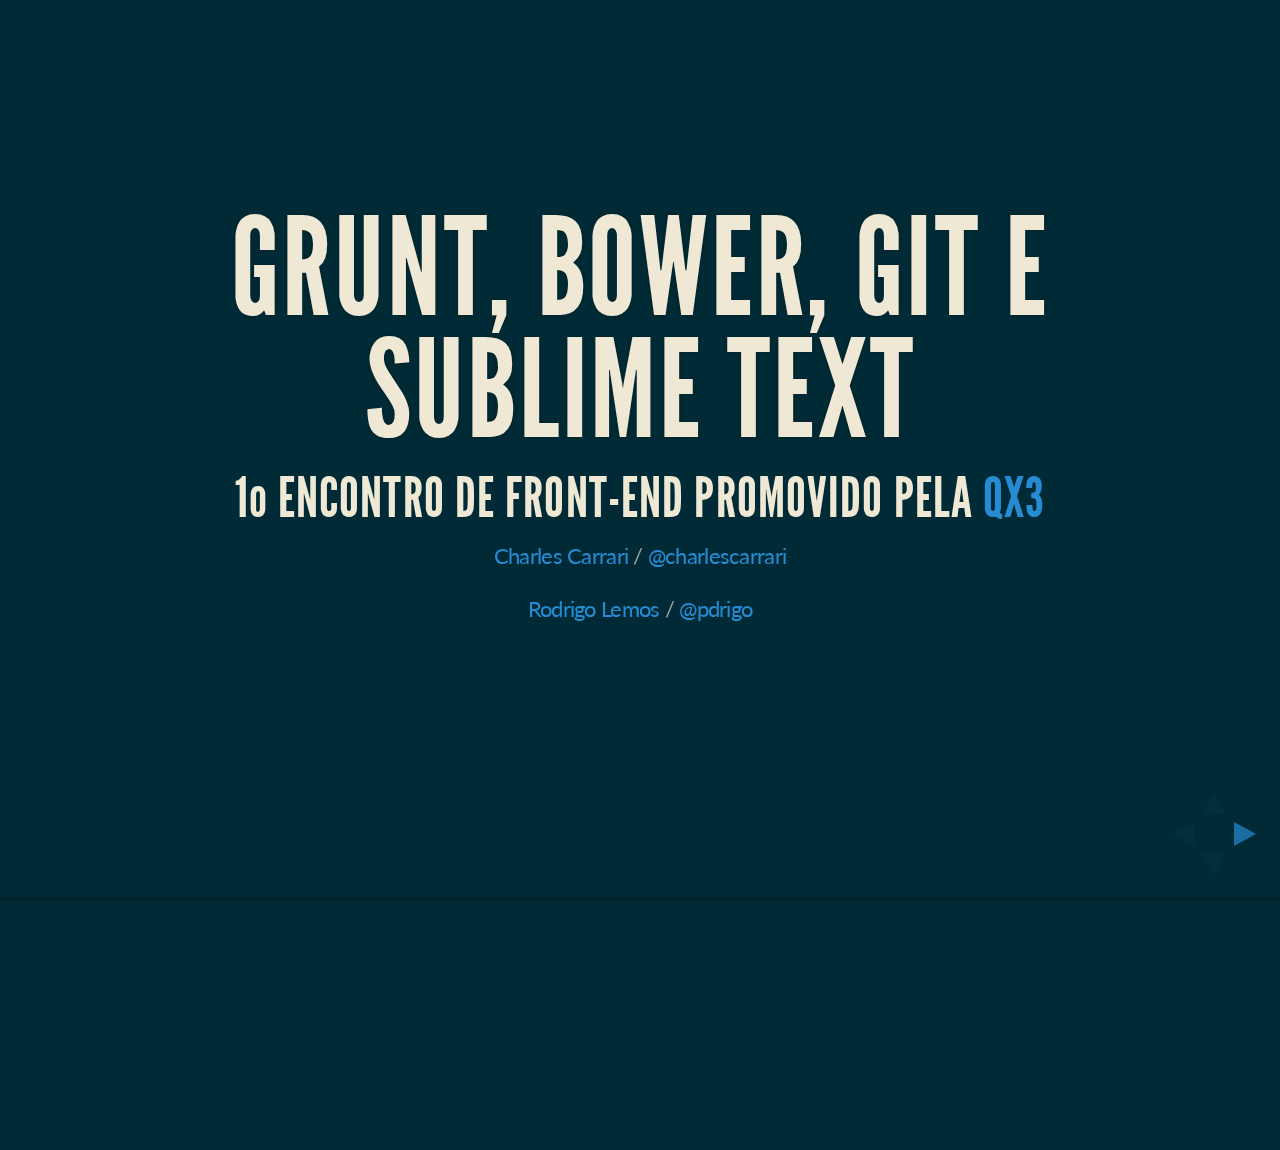
<file: apresentacao/index.html>
<!doctype html>
<html lang="en">

	<head>
		<meta charset="utf-8">

		<title>1º Encontro de Front-end qx3 - Grunt, Bower, Git e Sublime Text</title>

		<meta name="description" content="A framework for easily creating beautiful presentations using HTML">
		<meta name="author" content="Hakim El Hattab">

		<meta name="apple-mobile-web-app-capable" content="yes" />
		<meta name="apple-mobile-web-app-status-bar-style" content="black-translucent" />

		<meta name="viewport" content="width=device-width, initial-scale=1.0, maximum-scale=1.0, user-scalable=no">

		<link rel="stylesheet" href="css/reveal.min.css">
		<link rel="stylesheet" href="css/theme/moon.css" id="theme">

		<!-- For syntax highlighting -->
		<link rel="stylesheet" href="lib/css/zenburn.css">

		<!-- If the query includes 'print-pdf', include the PDF print sheet -->
		<script>
			if( window.location.search.match( /print-pdf/gi ) ) {
				var link = document.createElement( 'link' );
				link.rel = 'stylesheet';
				link.type = 'text/css';
				link.href = 'css/print/pdf.css';
				document.getElementsByTagName( 'head' )[0].appendChild( link );
			}
		</script>

		<!--[if lt IE 9]>
		<script src="lib/js/html5shiv.js"></script>
		<![endif]-->
	</head>

	<body>

		<div class="reveal">

			<!-- Any section element inside of this container is displayed as a slide -->
			<div class="slides">
				<section>
					<h1>Grunt, Bower, Git e Sublime Text</h1>
					<h3>1º Encontro de Front-end promovido pela <a href="http://www.qx3.com.br/">qx3</a></h3>
					<p>
						<small><a href="https://github.com/charlescarrari">Charles Carrari</a> / <a href="http://twitter.com/charlescarrari">@charlescarrari</a></small>
					</p>
					<p>
						<small><a href="https://github.com/rolemos">Rodrigo Lemos</a> / <a href="http://twitter.com/pdrigo">@pdrigo</a></small>
					</p>
				</section>

				<section>
					<h2>Objetivos</h2>
					<p>
						o intuito principal desse encontro é promover a <strong>confraternização</strong> e a <strong>troca de conhecimentos</strong> entre todos os membros da <strong>equipe de desenvolvimento (Front-end e Back-end)</strong> da <strong>qx3</strong>.
					</p>
				</section>

				<!-- Git -->
				<section>
					<section>
						<h2>Git</h2>
						<p>
							é um sistema de controle de versão distribuído.
						</p>
						<p>
							e po-po-por hoje é só, pe-pe-ssoal!
						</p>
						<p>
							<img src="images/turma.jpg" alt="">
						</p>
					</section>
					<section>
						<h2>Git</h2>
						<p>para saber mais sobre o que é o Git, acesse esse link <a href="http://git-scm.com/book/pt-br/Primeiros-passos-Sobre-Controle-de-Vers%C3%A3o">aqui</a>.</p>
						<p>nesse <a href="http://rogerdudler.github.io/git-guide/index.pt_BR.html">outro</a>, temos uma lista de comandos essenciais para trabalhar com o Git.
					</section>
					<section>
						<h2>Vamos exercitar! :)</h2>
					</section>
				</section>

				<!-- Sublime Text -->
				<section>
					<section>
						<h2>Sublime Text</h2>
						<p>
							simplesmente o melhor editor de texto da atualidade!
						</p>

						<p>
							<img src="images/flawless-victory.jpg" alt="">
						</p>
					</section>
					<section>
						<h2>Sublime Text</h2>
						<p>por que? simples!</p>
						<ul>
							<li>Rápido</li>
							<li>Multiplataforma</li>
							<li>Diversos plugins complementares</li>
							<li>Diversos temas</li>
							<li>Diversos esquemas de colorização de código</li>
							<li>e o mais importante...</li>
						</ul>
					</section>
					<section>
						<h2>RÁPIDO!!!! :)</h2>
						<img src="images/flawless-victory.jpg" alt="">
					</section>
					<section>
						<h2>Sublime Text</h2>
						<p>Ficou interessado, entre nesse <a href="http://sublimetextdicas.com.br/">link</a> e confira alguns comandos e plugins bem interessantes.</p>
					</section>
					<section>
						<h2>Vamos exercitar denovo! :)</h2>
					</section>
				</section>

				<!-- Grunt -->
				<section>
					<section>
						<h2>Grunt</h2>
						<p>É uma ferramenta automação de tarefas de build feita totalmente em JavaScript. Ela roda no <strong>Node.js</strong>, que é um interpretador JavaScript que você pode instalar no seu computador.</p>

						<p>
							<img src="images/gruntjs.jpg" alt="">
						</p>
					</section>

					<section>
						<h2>Grunt</h2>
						<p>OK, QUERO USAR! Primeiro devemos instalar o Node.js. Entre nesse <a href="http://nodejs.org/">link</a>, baixe a última versão e siga as instruções de instalação.</p>
					</section>

					<section>
						<h2>Grunt</h2>
						<p>em seguida abra o CMD e execute o seguinte comando:</p>
						<pre><code data-trim contenteditable>
npm install -g grunt-cli
					</code></pre>
					</section>

					<section>
						<h2>Grunt</h2>
						<p>Para iniciar um projeto com o Grunt existem algumas opções: você pode optar pelo grunt-init que gera o scaffolding para alguns modelos de aplicações, como:</p>
						<ul>
							<li>jquery: cria um projeto para um plugin jQuery</li>
							<li>commonjs: cria um projeto para um módulo commonjs</li>
							<li>Gruntfile: cria um arquivo Gruntfile.js básico</li>
							<li>gruntplugin: cria um plugin grunt</li>
							<li>node: cria um módulo Node.JS</li>
						</ul>
					</section>
					<section>
						<h2>Grunt</h2>
						<p>para criar um projeto a partir de um dos template como os descritos acima, use:</p>
						<pre><code data-trim contenteditable>
npm install -g grunt-init
cd C:\Users\Charles
mkdir .grunt-init
cd .grunt-init
git clone https://github.com/gruntjs/grunt-init-gruntfile.git
cd D:\GITHUB\qx3\Encontros Front-end\01-Grunt-Bower-Git\exercicios
grunt-init gruntfile
					</code></pre>
					</section>
					<section>
						<h2>Grunt</h2>
						<p>Ou então iniciar o Grunt sem um template, criando os arquivos “na unha”.</p>
						<p>são necessários dois arquivos básicos:</p>
						<ul>
							<li>Gruntfile.js: Esse é um arquivo JavaScript que são definidas e configuradas as tarefas a serem executadas pelo Grunt.</li>
							<li>package.json: Esse arquivo é usado pelo npm para armazenar as informações da aplicação, dados como nome, autor, repositório e dependências, e é por isso que o grunt precisa dele, para instalar as dependências e os plugins do grunt que seu projeto irá utilizar. Ao rodar o comando npm install, ele procura as dependências descritas nessa arquivo, e instala na pasta do projeto as mesmas com suas respectivas versões.</li>
						</ul>
					</section>

					<section>
						<h2>Grunt</h2>
						<p>para criar um arquivo package.json você pode utilizar o comando:</p>
						<pre><code data-trim contenteditable>
npm init
					</code></pre>
					</section>

					<section>
						<h2>Grunt</h2>
						<p>para instalar o Grunt e os plugins dele, você pode usar o comando:
						<pre><code data-trim contenteditable>
npm install –save-dev
					</code></pre>
						<p>que além de instalar localmente, adiciona a dependência e sua versão na sessão devDependences do arquivo package.</p>
					</section>

					<section>
						<h2>Grunt</h2>
						<p>O arquivo Gruntfile.js é composto da função principal que engloba tudo, das configurações e tarefas da aplicação, do carregamento de grunt plugins e de tarefas personalizadas.</p>
						<pre><code data-trim contenteditable>
module.exports = function(grunt) {
	'use strict';

	// configuração do projeto
	var gruntConfig = {
		pkg: grunt.file.readJSON('package.json'),
		min: {
			dist: {
				src: ['src/assets/js/main.js'],
				dest: 'src/assets/js/all.min.js'
			}
		},
		cssmin: {
			dist: {
				src: ['src/assets/css/main.css'],
				dest: 'src/assets/css/all.min.css'
			}
		},
		jshint: {
			all: ['src/assets/**/*.js']
		}
	};

	grunt.initConfig(gruntConfig);

	// carregando plugins
	grunt.loadNpmTasks('grunt-contrib-jshint');

	// tarefas
	grunt.registerTask('default', ['jshint']);
};
					</code></pre>
					</section>
					<section>
						<h2>Grunt</h2>
						<p>e como rodar? simples:</p>
						<pre><code data-trim contenteditable>
grunt
					</code></pre>
					</section>
					<section>
						<h2>Grunt</h2>
						<p>Referências e exemplos:</p>
						<ul>
							<li><a href="http://zenorocha.com/automatizando-tarefas-js-com-grunt/">http://zenorocha.com/automatizando-tarefas-js-com-grunt/</a></li>
							<li><a href="http://tableless.com.br/grunt-voce-deveria-estar-usando/">http://tableless.com.br/grunt-voce-deveria-estar-usando/</a></li>
							<li><a href="http://blog.caelum.com.br/automacao-de-build-de-front-end-com-grunt-js/">http://blog.caelum.com.br/automacao-de-build-de-front-end-com-grunt-js/</a></li>
						</ul>
					</section>
					<section>
						<h2>Vamos exercitar! :)</h2>
					</section>
				</section>

				<!-- Bower -->
				<section>
					<section>
						<h2>Bower</h2>
						<p>é um projeto que permite gerenciar dependências client-side de uma maneira bastante simples. Em vez de ter que entrar no site de cada projeto que você quer usar e baixar os arquivos necessários, você pode automatizar este processo criando um arquivo de manifesto.</p>
						<p>
							<img src="images/bower.jpg" alt="">
						</p>
					</section>
					<section>
						<h2>Bower</h2>
						<p>OK, QUERO USAR! Primeiro devemos instalar o Node.js. Entre nesse <a href="http://nodejs.org/">link</a>, baixe a última versão e siga as instruções de instalação.</p>
					</section>
					<section>
						<h2>Bower</h2>
						<p>abra o CMD e execute o seguinte comando:</p>
						<pre><code data-trim contenteditable>
npm install -g bower
					</code></pre>
					</section>
					<section>
						<h2>Bower</h2>
						<p>configurando o projeto:</p>
						<pre><code data-trim contenteditable>
bower init
					</code></pre>
					</section>
					<section>
						<h2>Bower</h2>
						<p>instalando as dependências do projeto:</p>
						<pre><code data-trim contenteditable>
bower install jquery --save
					</code></pre>
					</section>
					<section>
						<h2>Bower</h2>
						<p>atualizando as dependências do projeto:</p>
						<pre><code data-trim contenteditable>
bower update
bower update jquery
					</code></pre>
					</section>
					<section>
						<h2>Bower</h2>
						<p>removendo as dependências do projeto:</p>
						<pre><code data-trim contenteditable>
bower uninstall jquery
					</code></pre>
					</section>
					<section>
						<h2>Bower</h2>
						<p>procurando pacotes:</p>
						<pre><code data-trim contenteditable>
bower search module
					</code></pre>
					</section>

					<section>
						<h2>Bower</h2>
						<p>Referências e exemplos:</p>
						<ul>
							<li><a href="http://simplesideias.com.br/gerenciando-dependencias-client-side-com-bower">http://simplesideias.com.br/gerenciando-dependencias-client-side-com-bower</a></li>
							<li><a href="http://tableless.com.br/bower-na-pratica/">http://tableless.com.br/bower-na-pratica/</a></li>
						</ul>
					</section>

					<section>
						<h2>Vamos exercitar! :)</h2>
					</section>
				</section>

				<section>
					<h1>FIM</h1>
				</section>
			</div>

		</div>

		<script src="lib/js/head.min.js"></script>
		<script src="js/reveal.min.js"></script>

		<script>

			// Full list of configuration options available here:
			// https://github.com/hakimel/reveal.js#configuration
			Reveal.initialize({
				controls: true,
				progress: true,
				history: true,
				center: true,

				theme: Reveal.getQueryHash().theme, // available themes are in /css/theme
				transition: Reveal.getQueryHash().transition || 'default', // default/cube/page/concave/zoom/linear/fade/none

				// Parallax scrolling
				// parallaxBackgroundImage: 'https://s3.amazonaws.com/hakim-static/reveal-js/reveal-parallax-1.jpg',
				// parallaxBackgroundSize: '2100px 900px',

				// Optional libraries used to extend on reveal.js
				dependencies: [
					{ src: 'lib/js/classList.js', condition: function() { return !document.body.classList; } },
					{ src: 'plugin/markdown/marked.js', condition: function() { return !!document.querySelector( '[data-markdown]' ); } },
					{ src: 'plugin/markdown/markdown.js', condition: function() { return !!document.querySelector( '[data-markdown]' ); } },
					{ src: 'plugin/highlight/highlight.js', async: true, callback: function() { hljs.initHighlightingOnLoad(); } },
					{ src: 'plugin/zoom-js/zoom.js', async: true, condition: function() { return !!document.body.classList; } },
					{ src: 'plugin/notes/notes.js', async: true, condition: function() { return !!document.body.classList; } }
				]
			});

		</script>

	</body>
</html>
</file>
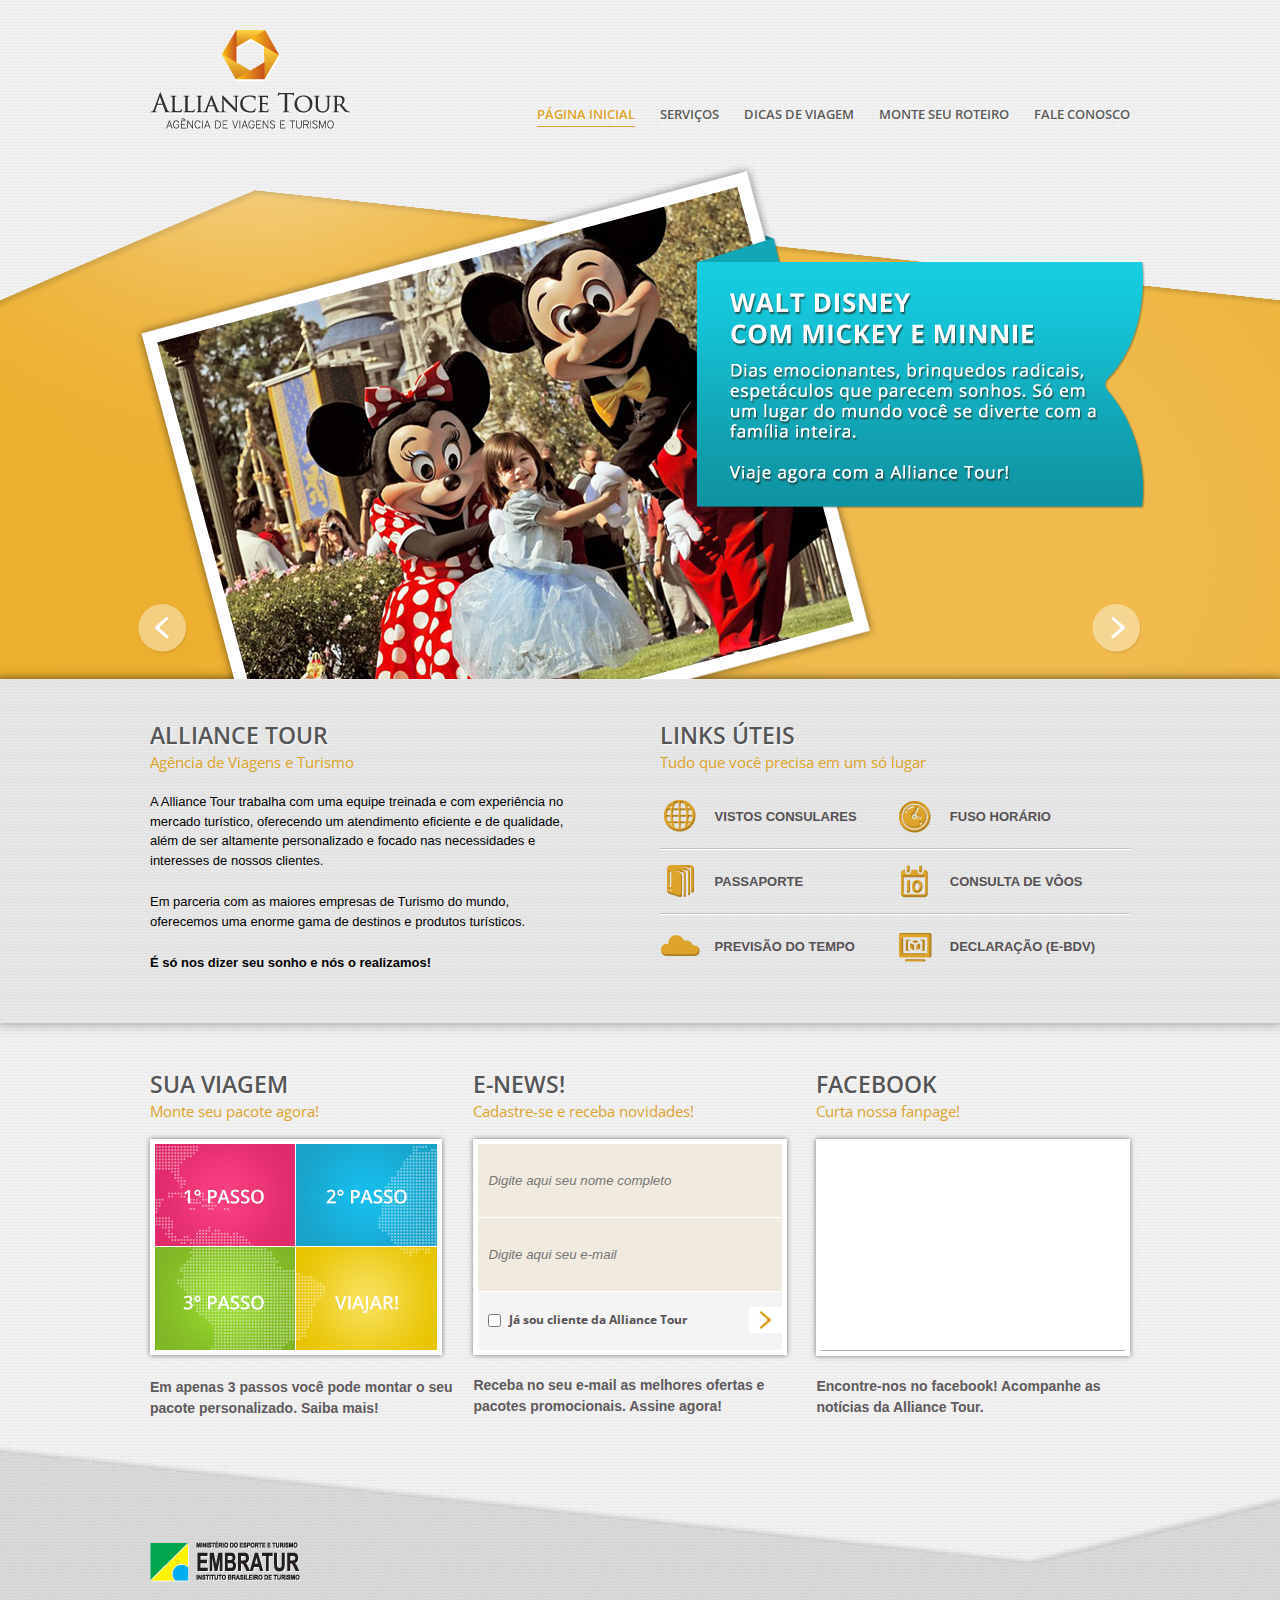
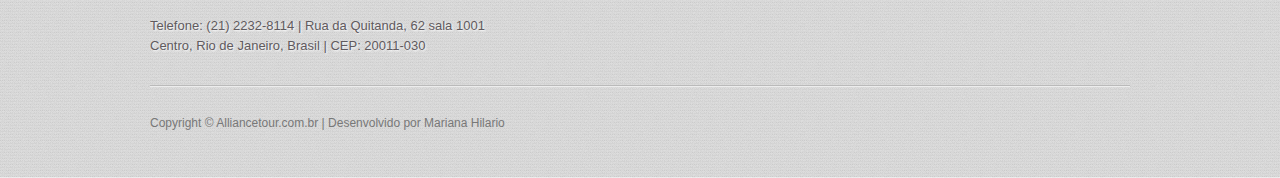
<file: recursos/index.html>
<!doctype html>
<html lang="pt-br">
<head>
	<meta charset="UTF-8">
	<title>Página inicial - Alliance Tour</title>
	<link href='http://fonts.googleapis.com/css?family=Open+Sans:400,600' rel='stylesheet' type='text/css'>
	<link rel="stylesheet" href="styles/style.css" />
	<link rel="stylesheet" href="styles/lofslider.css" />
	<script type="text/javascript" src="scripts/jquery.min.js"></script>
	<script type="text/javascript" src="scripts/jquery.easing.js"></script>
	<script type="text/javascript" src="scripts/jquery.lofslider.js"></script>
	<script type="text/javascript">
	 	$(document).ready( function(){	
			var buttons = { previous:$('#jslidernews3 .button-previous') ,
							next:$('#jslidernews3 .button-next') };
	  
			var _complete = function(slider, index){ 
				$('#jslidernews3 .slider-description').animate({height:0});
				slider.find(".slider-description").animate({height:100}) 
			};							;
		 	$('#jslidernews3').lofJSidernews({
		 		interval 		: 4000,
				direction		: 'opacity',	
			 	easing			: 'swing',
				duration		: 1200,
				mainHeight		: 518,
				auto		 	: true,
				mainWidth		: 1020,
				buttons			: buttons,
				onComplete		: _complete 
			});	

			$("#client").on("change", function() {
				if ($(this).attr("value") == "nao")
					$(this).attr("value", "sim");
				else
					$(this).attr("value", "nao");
			});
		});


		//Formulário de contato
		function inicia_ajax(){
		    if (window.XMLHttpRequest) //Mozilla, Safari..
		        ajax = new XMLHttpRequest();
		    else if (window.ActiveXObject) //IE
		    {
		        ajax = new ActiveXObject("Msxml2.XMLHTTP");
		        if (!ajax)
		            ajax = new ActiveXObject ("Microsoft.XMLHTTP")
		    }
		    else
		        alert ("Seu navegador não suporta ajax.");

		    return ajax;
		}

		function envia_mensagem(){

			$('#msg-sucesso, #msg-erro, #ajaxloader').hide();
			$(".feedbacks").fadeIn('fast');
		    $("#ajaxloader").fadeIn(); //mostrando o gif, dizendo q a pagina esta sendo processada

		    ajax = inicia_ajax();
		    if(ajax){
		        ajax.onreadystatechange = function(){
		            if(ajax.readyState == 4){
		                if(ajax.status == 200){
		                    //alert (ajax.responseText);
		                    $("#ajaxloader").fadeOut('fast', function() {
			                    if(ajax.responseText=="ok") {
			                        $("#msg-sucesso").fadeIn('fast');
			                        $('#nome, #email, #tel, #mensagem, #assunto').delay(1000).val('');
			                        $("#msg-sucesso").delay(15000).fadeOut();
			                        $(".feedbacks").delay(15000).fadeOut();
			                    }
			                    else
			                        $("#msg-erro").fadeIn();
			                        $("#msg-erro").delay(25000).fadeOut();
			                        $(".feedbacks").delay(25000).fadeOut();
		                    });
		                }
		                else
		                    alert(ajax.statusText);
		            }
		        }

		        var dados="asd";

		        ajax.open("GET", "cadastra_mailing.php?nome="+document.contato.nome.value+"&tel="+"&cliente="+document.contato.client.value+"&email="+document.contato.email.value, true);
		        ajax.setRequestHeader('Content-Type', 'application/x-www-form-urlencoded');
		        ajax.send(dados);
		    }
		}

	</script>

</head>
<body>
	<header class="header">
		<div class="container">
			<h1 class="mark">
				<a href="index.html"><img src="imagens/marca-alliance-tour.png" alt="Alliance Tour - Agência de Viagens e Turismo" /></a>
			</h1>
			<nav class="nav">
				<ul class="nav-list">
					<li class="nav-item"><a class="nav-link nav-link-selected" href="index.html">Página inicial</a></li>
					<li class="nav-item"><a class="nav-link" href="servicos.html">Serviços</a></li>
					<li class="nav-item"><a class="nav-link" href="dicas.html">Dicas de viagem</a></li>
					<li class="nav-item"><a class="nav-link" href="seu-roteiro.html">Monte seu roteiro</a></li>
					<li class="nav-item"><a class="nav-link" href="fale-conosco.html">Fale conosco</a></li>
				</ul>
			</nav>
		</div>
	</header>
	<div class="content">
		<div class="highlight">
			<div class="container">
				<div id="jslidernews3" class="lof-slidecontent" style="width:1020px;height:518px;">
					<div class="preload">
						<div></div>
					</div>
					<div  class="button-previous">Previous</div>
				    <div class="main-slider-content" style="width:980px; height:340px;">
		                <ul class="sliders-wrap-inner">
							<li><img src="imagens/destaque-01.png" alt=""></li>
							<li><img src="imagens/destaque-02.png" alt=""></li>
							<li><img src="imagens/destaque-03.png" alt=""></li>
							<li><img src="imagens/destaque-04.png" alt=""></li>
							<li><img src="imagens/destaque-05.png" alt=""></li>
				      	</ul>  	
		            </div>				       
				    <div class="button-next">Next</div>
				 </div> 
			</div>
		</div>
		<div class="intro-bar">
			<div class="container">
				<div class="alliance-tour">
					<h2>Alliance Tour</h2>
					<h3>Agência de Viagens e Turismo</h3>
					<p>A Alliance Tour trabalha com uma equipe treinada e com experiência no mercado turístico, oferecendo um atendimento eficiente e de qualidade, além de ser altamente personalizado e focado nas necessidades e interesses de nossos clientes.</p>
					<p>Em parceria com as maiores empresas de Turismo do mundo, oferecemos uma enorme gama de destinos e produtos turísticos.</p>
					<p><strong>É só nos dizer seu sonho e nós o realizamos!</strong></p>
				</div>	
				<div class="box-chamadas useful-links">
					<h2>Links úteis</h2>
					<h3>Tudo que você precisa em um só lugar</h3>
					<ul class="useful-links-list">
						<li class="useful-links-item"><a target="_blank" class="useful-links-link useful-links-visto" href="http://www.visamundo.com.br/vistos/vistos_consulares.asp">Vistos consulares</a></li>
						<li class="useful-links-item"><a target="_blank" class="useful-links-link useful-links-fuso" href="http://24timezones.com/current_world_time.php">Fuso horário</a></li>
						<li class="useful-links-item"><a target="_blank" class="useful-links-link useful-links-passaportes" href="http://www.dpf.gov.br/servicos/passaporte/requerer-passaporte">Passaporte</a></li>
						<li class="useful-links-item"><a target="_blank" class="useful-links-link useful-links-voo" href="http://www.infraero.gov.br/voos/index.aspx">Consulta de vôos</a></li>
						<li class="useful-links-item"><a target="_blank" class="useful-links-link useful-links-tempo" href="http://www.cptec.inpe.br">Previsão do tempo</a></li>
						<li class="useful-links-item"><a target="_blank" class="useful-links-link useful-links-vacinas" href="http://www.edbv.receita.fazenda.gov.br/edbv-viajante/pages/selecionarAcao/selecionarAcao.jsf">DECLARAÇÃO (e-BDV)</a></li>
					</ul>
				</div>			
			</div>
		</div>
		<div class="chamadas">
			<div class="container">
				<div class="box-chamadas trip">
					<h2>Sua viagem</h2>
					<h3>Monte seu pacote agora!</h3>
					<a href="seu-roteiro.html">
					<img src="imagens/home-steps.jpg" alt=" ">
					<p><strong>Em apenas 3 passos você pode montar o seu pacote personalizado. Saiba mais!</strong></p>
					</a>
				</div>
				<div class="box-chamadas news">
					<h2>E-news!</h2>
					<h3>Cadastre-se e receba novidades!</h3>
					<form id="form" name="contato" method="post">
						<input type="text" name="nome" id="nome" placeholder="Digite aqui seu nome completo" />
						<input type="text" name="email" id="email" placeholder="Digite aqui seu e-mail" />
						<label class="client-check"><input type="checkbox" name="client" id="client" value="nao" /> Já sou cliente da Alliance Tour</label>
						<a class="submit-form" href="javascript:envia_mensagem()"><img src="imagens/submit-news.gif" title="Cadastrar" alt="Cadastrar"></a>
						<span class="feedbacks">
							<span id="ajaxloader"><img src="imagens/load-indicator.gif" alt="" width="20" height="20"> Enviando...</span>
							<span id="msg-sucesso"><img src="imagens/action_check.png" alt="" width="20" height="20"> Cadastrado com sucesso!</span>
							<span id="msg-erro"><img src="imagens/error.png" alt="" width="20" height="20"> Falha ao cadastrar.</span>
						</span>
					</form>
					<p><strong>Receba no seu e-mail as melhores ofertas e pacotes promocionais. Assine agora!</strong></p>
				</div>
				<div class="box-chamadas facebook">
					<h2>Facebook</h2>
					<h3>Curta nossa fanpage!</h3>
					<div class="iframe-wrapper">
						<iframe src="http://www.facebook.com/plugins/likebox.php?href=https%3A%2F%2Fwww.facebook.com%2Falliancetour&width=292&height=258&colorscheme=light&show_faces=true&header=false&stream=false&show_border=true&appId=1375277902687723" scrolling="no" frameborder="0" style="border:none; overflow:hidden; width:304px; height:206px;" allowTransparency="true"></iframe>						
					</div>
					<p><strong>Encontre-nos no facebook! Acompanhe as notícias da Alliance Tour.</strong></p>
				</div>				
			</div>
		</div>
	</div>
	<footer class="footer">
		<div class="container">
			<img class="footer-embratur" src="imagens/marca-embratur.png" alt="Embratur" />
			<div class="footer-contact">
				<p>Telefone: (21) 2232-8114 | Rua da Quitanda, 62 sala 1001<br />
				Centro, Rio de Janeiro, Brasil | CEP: 20011-030</p>
			</div>
			<div class="footer-copyright">
				<p>Copyright © Alliancetour.com.br | Desenvolvido por <a href="http://www.marianahilario.com.br">Mariana Hilario</a></p>
			</div>
		</div>
	</footer>
</body>
</html>
</file>
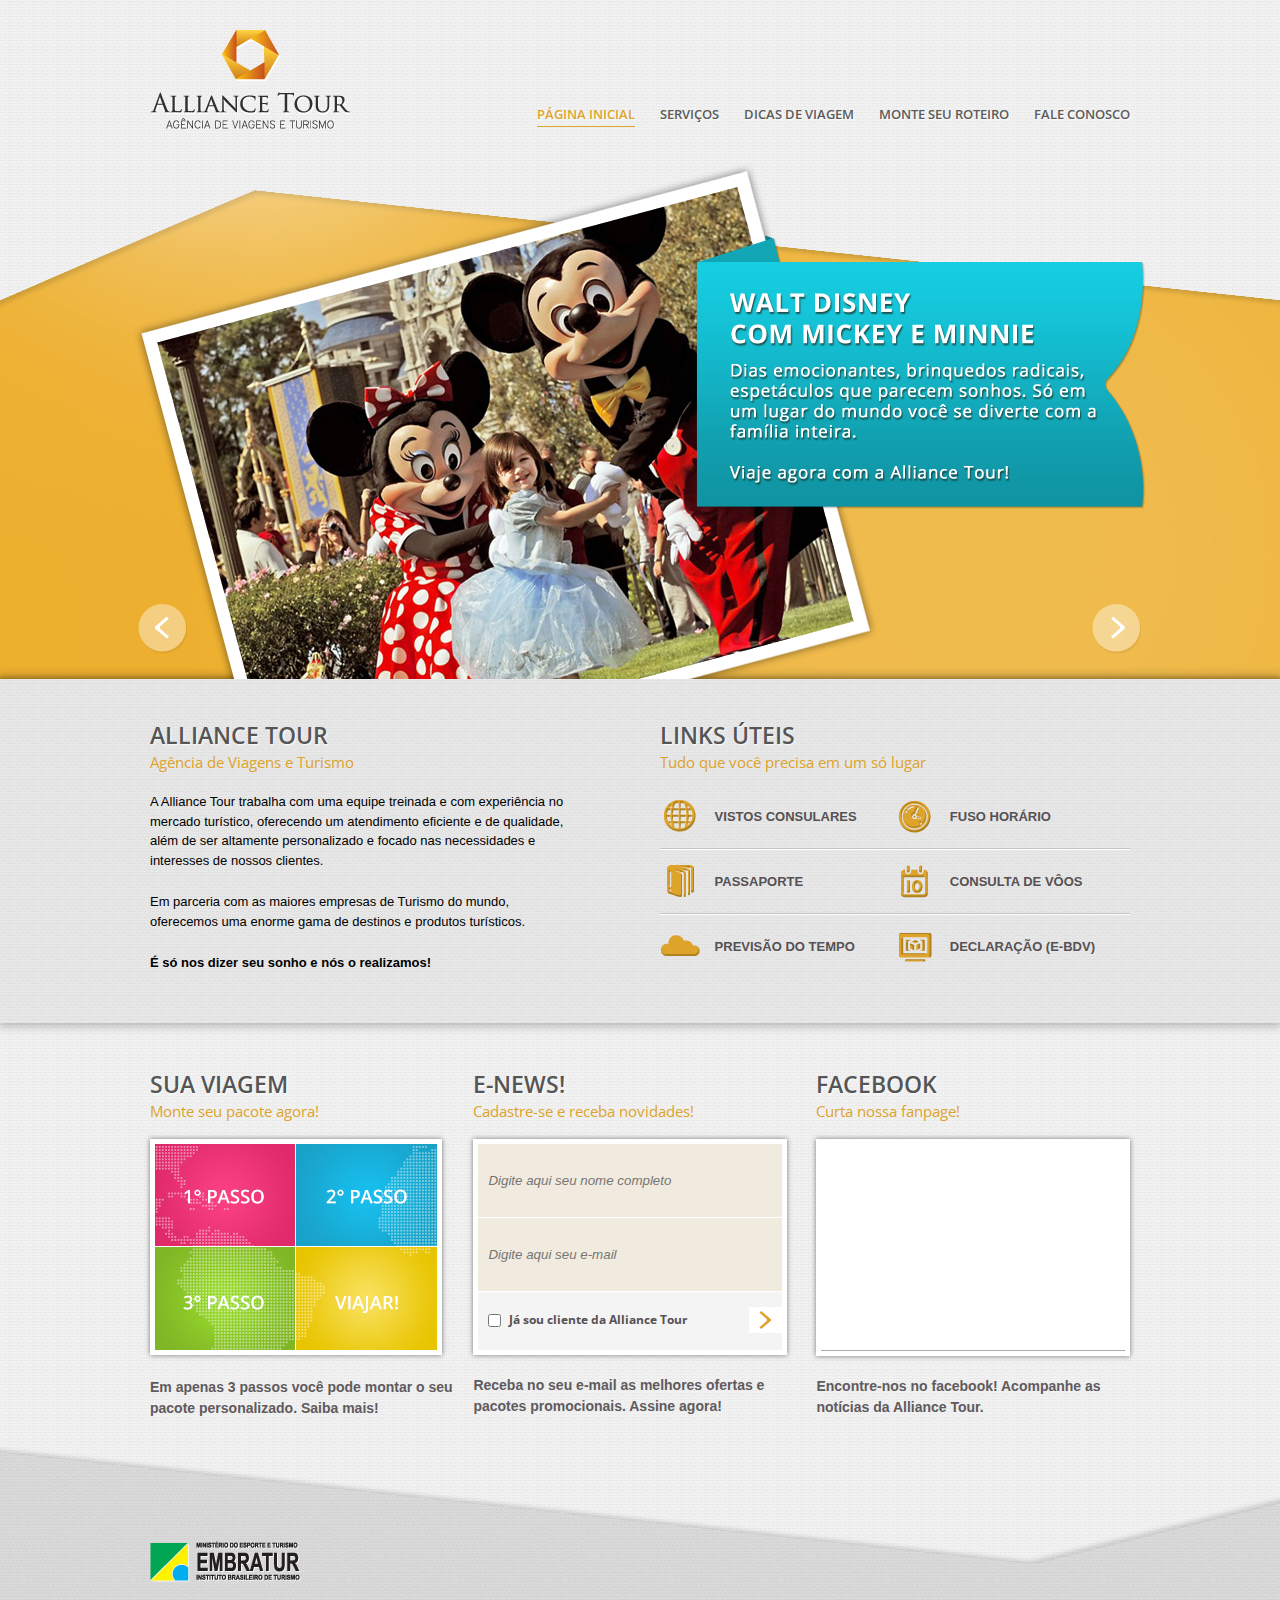
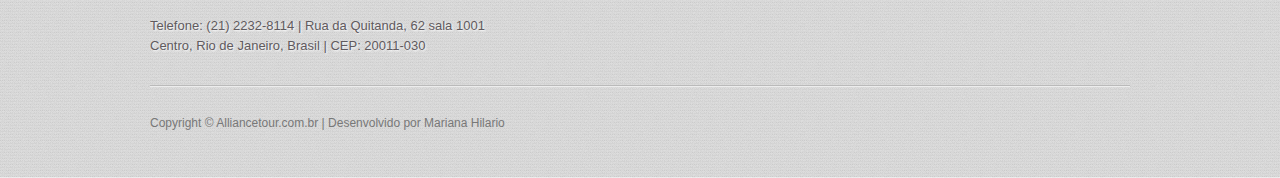
<file: exercicios/Caio/index.html>
<!doctype html>
<html lang="pt-br">
<head>
	<meta charset="UTF-8">
	<title>Página inicial - Alliance Tour</title>
	<link href='http://fonts.googleapis.com/css?family=Open+Sans:400,600' rel='stylesheet' type='text/css'>
	<link rel="stylesheet" href="styles/style.css" />
	<link rel="stylesheet" href="styles/lofslider.css" />
	<script type="text/javascript" src="scripts/jquery.min.js"></script>
	<script type="text/javascript" src="scripts/jquery.easing.js"></script>
	<script type="text/javascript" src="scripts/jquery.lofslider.js"></script>
	<script type="text/javascript">
	 	$(document).ready( function(){	
			var buttons = { previous:$('#jslidernews3 .button-previous') ,
							next:$('#jslidernews3 .button-next') };
	  
			var _complete = function(slider, index){ 
				$('#jslidernews3 .slider-description').animate({height:0});
				slider.find(".slider-description").animate({height:100}) 
			};							;
		 	$('#jslidernews3').lofJSidernews({
		 		interval 		: 4000,
				direction		: 'opacity',	
			 	easing			: 'swing',
				duration		: 1200,
				mainHeight		: 518,
				auto		 	: true,
				mainWidth		: 1020,
				buttons			: buttons,
				onComplete		: _complete 
			});	

			$("#client").on("change", function() {
				if ($(this).attr("value") == "nao")
					$(this).attr("value", "sim");
				else
					$(this).attr("value", "nao");
			});
		});


		//Formulário de contato
		function inicia_ajax(){
		    if (window.XMLHttpRequest) //Mozilla, Safari..
		        ajax = new XMLHttpRequest();
		    else if (window.ActiveXObject) //IE
		    {
		        ajax = new ActiveXObject("Msxml2.XMLHTTP");
		        if (!ajax)
		            ajax = new ActiveXObject ("Microsoft.XMLHTTP")
		    }
		    else
		        alert ("Seu navegador não suporta ajax.");

		    return ajax;
		}

		function envia_mensagem(){

			$('#msg-sucesso, #msg-erro, #ajaxloader').hide();
			$(".feedbacks").fadeIn('fast');
		    $("#ajaxloader").fadeIn(); //mostrando o gif, dizendo q a pagina esta sendo processada

		    ajax = inicia_ajax();
		    if(ajax){
		        ajax.onreadystatechange = function(){
		            if(ajax.readyState == 4){
		                if(ajax.status == 200){
		                    //alert (ajax.responseText);
		                    $("#ajaxloader").fadeOut('fast', function() {
			                    if(ajax.responseText=="ok") {
			                        $("#msg-sucesso").fadeIn('fast');
			                        $('#nome, #email, #tel, #mensagem, #assunto').delay(1000).val('');
			                        $("#msg-sucesso").delay(15000).fadeOut();
			                        $(".feedbacks").delay(15000).fadeOut();
			                    }
			                    else
			                        $("#msg-erro").fadeIn();
			                        $("#msg-erro").delay(25000).fadeOut();
			                        $(".feedbacks").delay(25000).fadeOut();
		                    });
		                }
		                else
		                    alert(ajax.statusText);
		            }
		        }

		        var dados="asd";

		        ajax.open("GET", "cadastra_mailing.php?nome="+document.contato.nome.value+"&tel="+"&cliente="+document.contato.client.value+"&email="+document.contato.email.value, true);
		        ajax.setRequestHeader('Content-Type', 'application/x-www-form-urlencoded');
		        ajax.send(dados);
		    }
		}

	</script>

</head>
<body>
	<header class="header">
		<div class="container">
			<h1 class="mark">
				<a href="index.html"><img src="imagens/marca-alliance-tour.png" alt="Alliance Tour - Agência de Viagens e Turismo" /></a>
			</h1>
			<nav class="nav">
				<ul class="nav-list">
					<li class="nav-item"><a class="nav-link nav-link-selected" href="index.html">Página inicial</a></li>
					<li class="nav-item"><a class="nav-link" href="servicos.html">Serviços</a></li>
					<li class="nav-item"><a class="nav-link" href="dicas.html">Dicas de viagem</a></li>
					<li class="nav-item"><a class="nav-link" href="seu-roteiro.html">Monte seu roteiro</a></li>
					<li class="nav-item"><a class="nav-link" href="fale-conosco.html">Fale conosco</a></li>
				</ul>
			</nav>
		</div>
	</header>
	<div class="content">
		<div class="highlight">
			<div class="container">
				<div id="jslidernews3" class="lof-slidecontent" style="width:1020px;height:518px;">
					<div class="preload">
						<div></div>
					</div>
					<div  class="button-previous">Previous</div>
				    <div class="main-slider-content" style="width:980px; height:340px;">
		                <ul class="sliders-wrap-inner">
							<li><img src="imagens/destaque-01.png" alt=""></li>
							<li><img src="imagens/destaque-02.png" alt=""></li>
							<li><img src="imagens/destaque-03.png" alt=""></li>
							<li><img src="imagens/destaque-04.png" alt=""></li>
							<li><img src="imagens/destaque-05.png" alt=""></li>
				      	</ul>  	
		            </div>				       
				    <div class="button-next">Next</div>
				 </div> 
			</div>
		</div>
		<div class="intro-bar">
			<div class="container">
				<div class="alliance-tour">
					<h2>Alliance Tour</h2>
					<h3>Agência de Viagens e Turismo</h3>
					<p>A Alliance Tour trabalha com uma equipe treinada e com experiência no mercado turístico, oferecendo um atendimento eficiente e de qualidade, além de ser altamente personalizado e focado nas necessidades e interesses de nossos clientes.</p>
					<p>Em parceria com as maiores empresas de Turismo do mundo, oferecemos uma enorme gama de destinos e produtos turísticos.</p>
					<p><strong>É só nos dizer seu sonho e nós o realizamos!</strong></p>
				</div>	
				<div class="box-chamadas useful-links">
					<h2>Links úteis</h2>
					<h3>Tudo que você precisa em um só lugar</h3>
					<ul class="useful-links-list">
						<li class="useful-links-item"><a target="_blank" class="useful-links-link useful-links-visto" href="http://www.visamundo.com.br/vistos/vistos_consulares.asp">Vistos consulares</a></li>
						<li class="useful-links-item"><a target="_blank" class="useful-links-link useful-links-fuso" href="http://24timezones.com/current_world_time.php">Fuso horário</a></li>
						<li class="useful-links-item"><a target="_blank" class="useful-links-link useful-links-passaportes" href="http://www.dpf.gov.br/servicos/passaporte/requerer-passaporte">Passaporte</a></li>
						<li class="useful-links-item"><a target="_blank" class="useful-links-link useful-links-voo" href="http://www.infraero.gov.br/voos/index.aspx">Consulta de vôos</a></li>
						<li class="useful-links-item"><a target="_blank" class="useful-links-link useful-links-tempo" href="http://www.cptec.inpe.br">Previsão do tempo</a></li>
						<li class="useful-links-item"><a target="_blank" class="useful-links-link useful-links-vacinas" href="http://www.edbv.receita.fazenda.gov.br/edbv-viajante/pages/selecionarAcao/selecionarAcao.jsf">DECLARAÇÃO (e-BDV)</a></li>
					</ul>
				</div>			
			</div>
		</div>
		<div class="chamadas">
			<div class="container">
				<div class="box-chamadas trip">
					<h2>Sua viagem</h2>
					<h3>Monte seu pacote agora!</h3>
					<a href="seu-roteiro.html">
					<img src="imagens/home-steps.jpg" alt=" ">
					<p><strong>Em apenas 3 passos você pode montar o seu pacote personalizado. Saiba mais!</strong></p>
					</a>
				</div>
				<div class="box-chamadas news">
					<h2>E-news!</h2>
					<h3>Cadastre-se e receba novidades!</h3>
					<form id="form" name="contato" method="post">
						<input type="text" name="nome" id="nome" placeholder="Digite aqui seu nome completo" />
						<input type="text" name="email" id="email" placeholder="Digite aqui seu e-mail" />
						<label class="client-check"><input type="checkbox" name="client" id="client" value="nao" /> Já sou cliente da Alliance Tour</label>
						<a class="submit-form" href="javascript:envia_mensagem()"><img src="imagens/submit-news.gif" title="Cadastrar" alt="Cadastrar"></a>
						<span class="feedbacks">
							<span id="ajaxloader"><img src="imagens/load-indicator.gif" alt="" width="20" height="20"> Enviando...</span>
							<span id="msg-sucesso"><img src="imagens/action_check.png" alt="" width="20" height="20"> Cadastrado com sucesso!</span>
							<span id="msg-erro"><img src="imagens/error.png" alt="" width="20" height="20"> Falha ao cadastrar.</span>
						</span>
					</form>
					<p><strong>Receba no seu e-mail as melhores ofertas e pacotes promocionais. Assine agora!</strong></p>
				</div>
				<div class="box-chamadas facebook">
					<h2>Facebook</h2>
					<h3>Curta nossa fanpage!</h3>
					<div class="iframe-wrapper">
						<iframe src="http://www.facebook.com/plugins/likebox.php?href=https%3A%2F%2Fwww.facebook.com%2Falliancetour&width=292&height=258&colorscheme=light&show_faces=true&header=false&stream=false&show_border=true&appId=1375277902687723" scrolling="no" frameborder="0" style="border:none; overflow:hidden; width:304px; height:206px;" allowTransparency="true"></iframe>						
					</div>
					<p><strong>Encontre-nos no facebook! Acompanhe as notícias da Alliance Tour.</strong></p>
				</div>				
			</div>
		</div>
	</div>
	<footer class="footer">
		<div class="container">
			<img class="footer-embratur" src="imagens/marca-embratur.png" alt="Embratur" />
			<div class="footer-contact">
				<p>Telefone: (21) 2232-8114 | Rua da Quitanda, 62 sala 1001<br />
				Centro, Rio de Janeiro, Brasil | CEP: 20011-030</p>
			</div>
			<div class="footer-copyright">
				<p>Copyright © Alliancetour.com.br | Desenvolvido por <a href="http://www.marianahilario.com.br">Mariana Hilario</a></p>
			</div>
		</div>
	</footer>
</body>
</html>
</file>
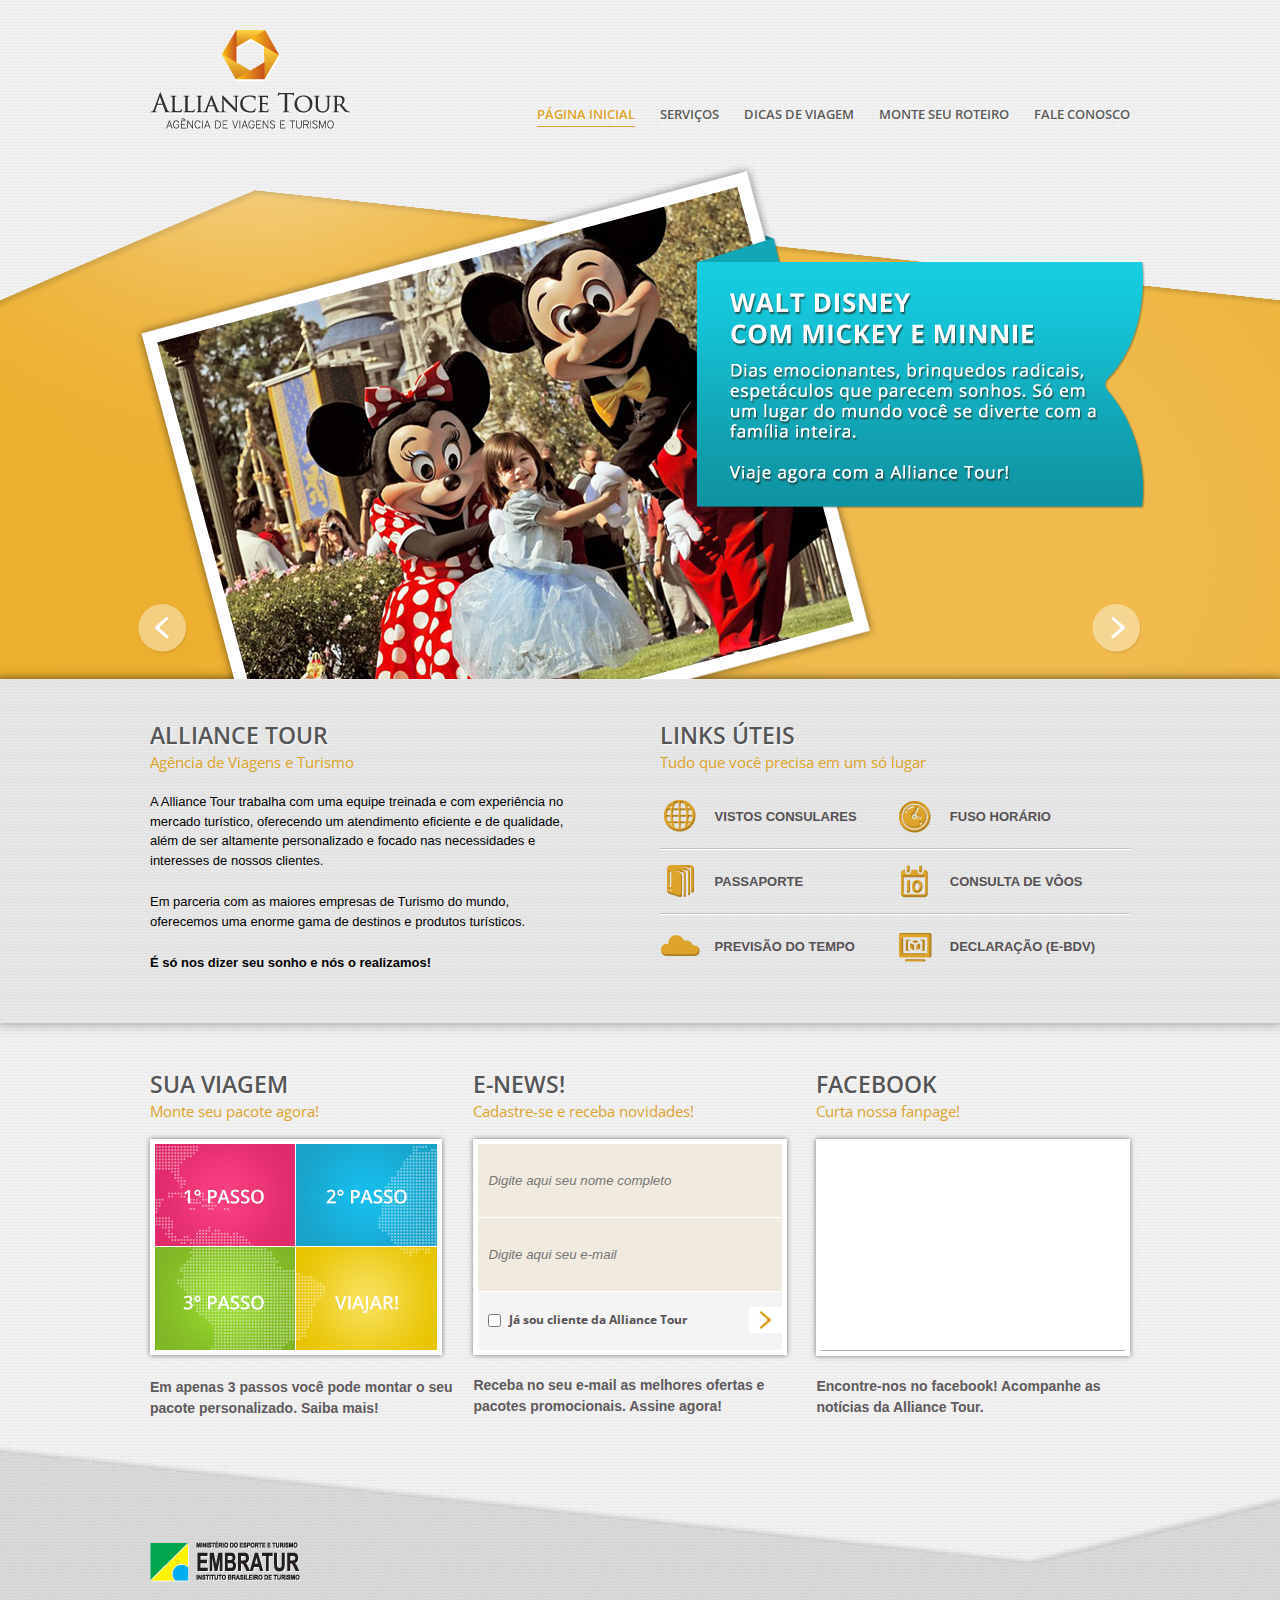
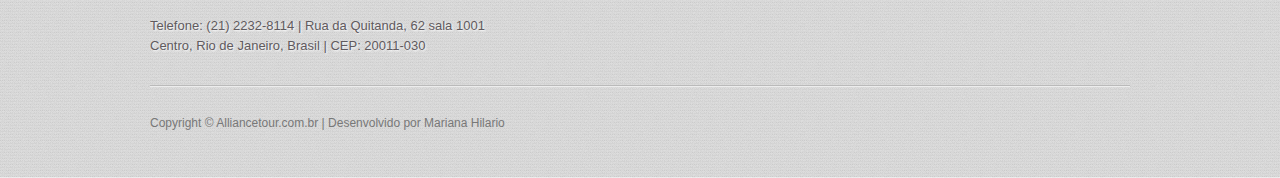
<file: exercicios/charlescarrari/index.html>
<!doctype html>
<html lang="pt-br">
<head>
	<meta charset="UTF-8">
	<title>Página inicial - Alliance Tour</title>
	<link href='http://fonts.googleapis.com/css?family=Open+Sans:400,600' rel='stylesheet' type='text/css'>
	<link rel="stylesheet" href="styles/style.css" />
	<link rel="stylesheet" href="styles/lofslider.css" />
	<script type="text/javascript" src="scripts/jquery.min.js"></script>
	<script type="text/javascript" src="scripts/jquery.easing.js"></script>
	<script type="text/javascript" src="scripts/jquery.lofslider.js"></script>
	<script type="text/javascript">
	 	$(document).ready( function(){
			var buttons = { previous:$('#jslidernews3 .button-previous') ,
							next:$('#jslidernews3 .button-next') };

			var _complete = function(slider, index){
				$('#jslidernews3 .slider-description').animate({height:0});
				slider.find(".slider-description").animate({height:100})
			};							;
		 	$('#jslidernews3').lofJSidernews({
		 		interval 		: 4000,
				direction		: 'opacity',
			 	easing			: 'swing',
				duration		: 1200,
				mainHeight		: 518,
				auto		 	: true,
				mainWidth		: 1020,
				buttons			: buttons,
				onComplete		: _complete
			});

			$("#client").on("change", function() {
				if ($(this).attr("value") == "nao")
					$(this).attr("value", "sim");
				else
					$(this).attr("value", "nao");
			});
		});


		//Formulário de contato
		function inicia_ajax(){
		    if (window.XMLHttpRequest) //Mozilla, Safari..
		        ajax = new XMLHttpRequest();
		    else if (window.ActiveXObject) //IE
		    {
		        ajax = new ActiveXObject("Msxml2.XMLHTTP");
		        if (!ajax)
		            ajax = new ActiveXObject ("Microsoft.XMLHTTP")
		    }
		    else
		        alert ("Seu navegador não suporta ajax.");

		    return ajax;
		}

		function envia_mensagem(){

			$('#msg-sucesso, #msg-erro, #ajaxloader').hide();
			$(".feedbacks").fadeIn('fast');
		    $("#ajaxloader").fadeIn(); //mostrando o gif, dizendo q a pagina esta sendo processada

		    ajax = inicia_ajax();
		    if(ajax){
		        ajax.onreadystatechange = function(){
		            if(ajax.readyState == 4){
		                if(ajax.status == 200){
		                    //alert (ajax.responseText);
		                    $("#ajaxloader").fadeOut('fast', function() {
			                    if(ajax.responseText=="ok") {
			                        $("#msg-sucesso").fadeIn('fast');
			                        $('#nome, #email, #tel, #mensagem, #assunto').delay(1000).val('');
			                        $("#msg-sucesso").delay(15000).fadeOut();
			                        $(".feedbacks").delay(15000).fadeOut();
			                    }
			                    else
			                        $("#msg-erro").fadeIn();
			                        $("#msg-erro").delay(25000).fadeOut();
			                        $(".feedbacks").delay(25000).fadeOut();
		                    });
		                }
		                else
		                    alert(ajax.statusText);
		            }
		        }

		        var dados="asd";

		        ajax.open("GET", "cadastra_mailing.php?nome="+document.contato.nome.value+"&tel="+"&cliente="+document.contato.client.value+"&email="+document.contato.email.value, true);
		        ajax.setRequestHeader('Content-Type', 'application/x-www-form-urlencoded');
		        ajax.send(dados);
		    }
		}

	</script>

</head>
<body>
	<header class="header">
		<div class="container">
			<h1 class="mark">
				<a href="index.html"><img src="imagens/marca-alliance-tour.png" alt="Alliance Tour - Agência de Viagens e Turismo" /></a>
			</h1>
			<nav class="nav">
				<ul class="nav-list">
					<li class="nav-item"><a class="nav-link nav-link-selected" href="index.html">Página inicial</a></li>
					<li class="nav-item"><a class="nav-link" href="servicos.html">Serviços</a></li>
					<li class="nav-item"><a class="nav-link" href="dicas.html">Dicas de viagem</a></li>
					<li class="nav-item"><a class="nav-link" href="seu-roteiro.html">Monte seu roteiro</a></li>
					<li class="nav-item"><a class="nav-link" href="fale-conosco.html">Fale conosco</a></li>
				</ul>
			</nav>
		</div>
	</header>
	<div class="content">
		<div class="highlight">
			<div class="container">
				<div id="jslidernews3" class="lof-slidecontent" style="width:1020px;height:518px;">
					<div class="preload">
						<div></div>
					</div>
					<div  class="button-previous">Previous</div>
				    <div class="main-slider-content" style="width:980px; height:340px;">
		                <ul class="sliders-wrap-inner">
							<li><img src="imagens/destaque-01.png" alt=""></li>
							<li><img src="imagens/destaque-02.png" alt=""></li>
							<li><img src="imagens/destaque-03.png" alt=""></li>
							<li><img src="imagens/destaque-04.png" alt=""></li>
							<li><img src="imagens/destaque-05.png" alt=""></li>
				      	</ul>
		            </div>
				    <div class="button-next">Next</div>
				 </div>
			</div>
		</div>
		<div class="intro-bar">
			<div class="container">
				<div class="alliance-tour">
					<h2>Alliance Tour</h2>
					<h3>Agência de Viagens e Turismo</h3>
					<p>A Alliance Tour trabalha com uma equipe treinada e com experiência no mercado turístico, oferecendo um atendimento eficiente e de qualidade, além de ser altamente personalizado e focado nas necessidades e interesses de nossos clientes.</p>
					<p>Em parceria com as maiores empresas de Turismo do mundo, oferecemos uma enorme gama de destinos e produtos turísticos.</p>
					<p><strong>É só nos dizer seu sonho e nós o realizamos!</strong></p>
				</div>
				<div class="box-chamadas useful-links">
					<h2>Links úteis</h2>
					<h3>Tudo que você precisa em um só lugar</h3>
					<ul class="useful-links-list">
						<li class="useful-links-item"><a target="_blank" class="useful-links-link useful-links-visto" href="http://www.visamundo.com.br/vistos/vistos_consulares.asp">Vistos consulares</a></li>
						<li class="useful-links-item"><a target="_blank" class="useful-links-link useful-links-fuso" href="http://24timezones.com/current_world_time.php">Fuso horário</a></li>
						<li class="useful-links-item"><a target="_blank" class="useful-links-link useful-links-passaportes" href="http://www.dpf.gov.br/servicos/passaporte/requerer-passaporte">Passaporte</a></li>
						<li class="useful-links-item"><a target="_blank" class="useful-links-link useful-links-voo" href="http://www.infraero.gov.br/voos/index.aspx">Consulta de vôos</a></li>
						<li class="useful-links-item"><a target="_blank" class="useful-links-link useful-links-tempo" href="http://www.cptec.inpe.br">Previsão do tempo</a></li>
						<li class="useful-links-item"><a target="_blank" class="useful-links-link useful-links-vacinas" href="http://www.edbv.receita.fazenda.gov.br/edbv-viajante/pages/selecionarAcao/selecionarAcao.jsf">DECLARAÇÃO (e-BDV)</a></li>
					</ul>
				</div>
			</div>
		</div>
		<div class="chamadas">
			<div class="container">
				<div class="box-chamadas trip">
					<h2>Sua viagem</h2>
					<h3>Monte seu pacote agora!</h3>
					<a href="seu-roteiro.html">
					<img src="imagens/home-steps.jpg" alt=" ">
					<p><strong>Em apenas 3 passos você pode montar o seu pacote personalizado. Saiba mais!</strong></p>
					</a>
				</div>
				<div class="box-chamadas news">
					<h2>E-news!</h2>
					<h3>Cadastre-se e receba novidades!</h3>
					<form id="form" name="contato" method="post">
						<input type="text" name="nome" id="nome" placeholder="Digite aqui seu nome completo" />
						<input type="text" name="email" id="email" placeholder="Digite aqui seu e-mail" />
						<label class="client-check"><input type="checkbox" name="client" id="client" value="nao" /> Já sou cliente da Alliance Tour</label>
						<a class="submit-form" href="javascript:envia_mensagem()"><img src="imagens/submit-news.gif" title="Cadastrar" alt="Cadastrar"></a>
						<span class="feedbacks">
							<span id="ajaxloader"><img src="imagens/load-indicator.gif" alt="" width="20" height="20"> Enviando...</span>
							<span id="msg-sucesso"><img src="imagens/action_check.png" alt="" width="20" height="20"> Cadastrado com sucesso!</span>
							<span id="msg-erro"><img src="imagens/error.png" alt="" width="20" height="20"> Falha ao cadastrar.</span>
						</span>
					</form>
					<p><strong>Receba no seu e-mail as melhores ofertas e pacotes promocionais. Assine agora!</strong></p>
				</div>
				<div class="box-chamadas facebook">
					<h2>Facebook</h2>
					<h3>Curta nossa fanpage!</h3>
					<div class="iframe-wrapper">
						<iframe src="http://www.facebook.com/plugins/likebox.php?href=https%3A%2F%2Fwww.facebook.com%2Falliancetour&width=292&height=258&colorscheme=light&show_faces=true&header=false&stream=false&show_border=true&appId=1375277902687723" scrolling="no" frameborder="0" style="border:none; overflow:hidden; width:304px; height:206px;" allowTransparency="true"></iframe>
					</div>
					<p><strong>Encontre-nos no facebook! Acompanhe as notícias da Alliance Tour.</strong></p>
				</div>
			</div>
		</div>
	</div>
	<footer class="footer">
		<div class="container">
			<img class="footer-embratur" src="imagens/marca-embratur.png" alt="Embratur" />
			<div class="footer-contact">
				<p>Telefone: (21) 2232-8114 | Rua da Quitanda, 62 sala 1001<br />
				Centro, Rio de Janeiro, Brasil | CEP: 20011-030</p>
			</div>
			<div class="footer-copyright">
				<p>Copyright © Alliancetour.com.br | Desenvolvido por <a href="http://www.marianahilario.com.br">Mariana Hilario</a></p>
			</div>
		</div>
	</footer>
</body>

</html>
</file>
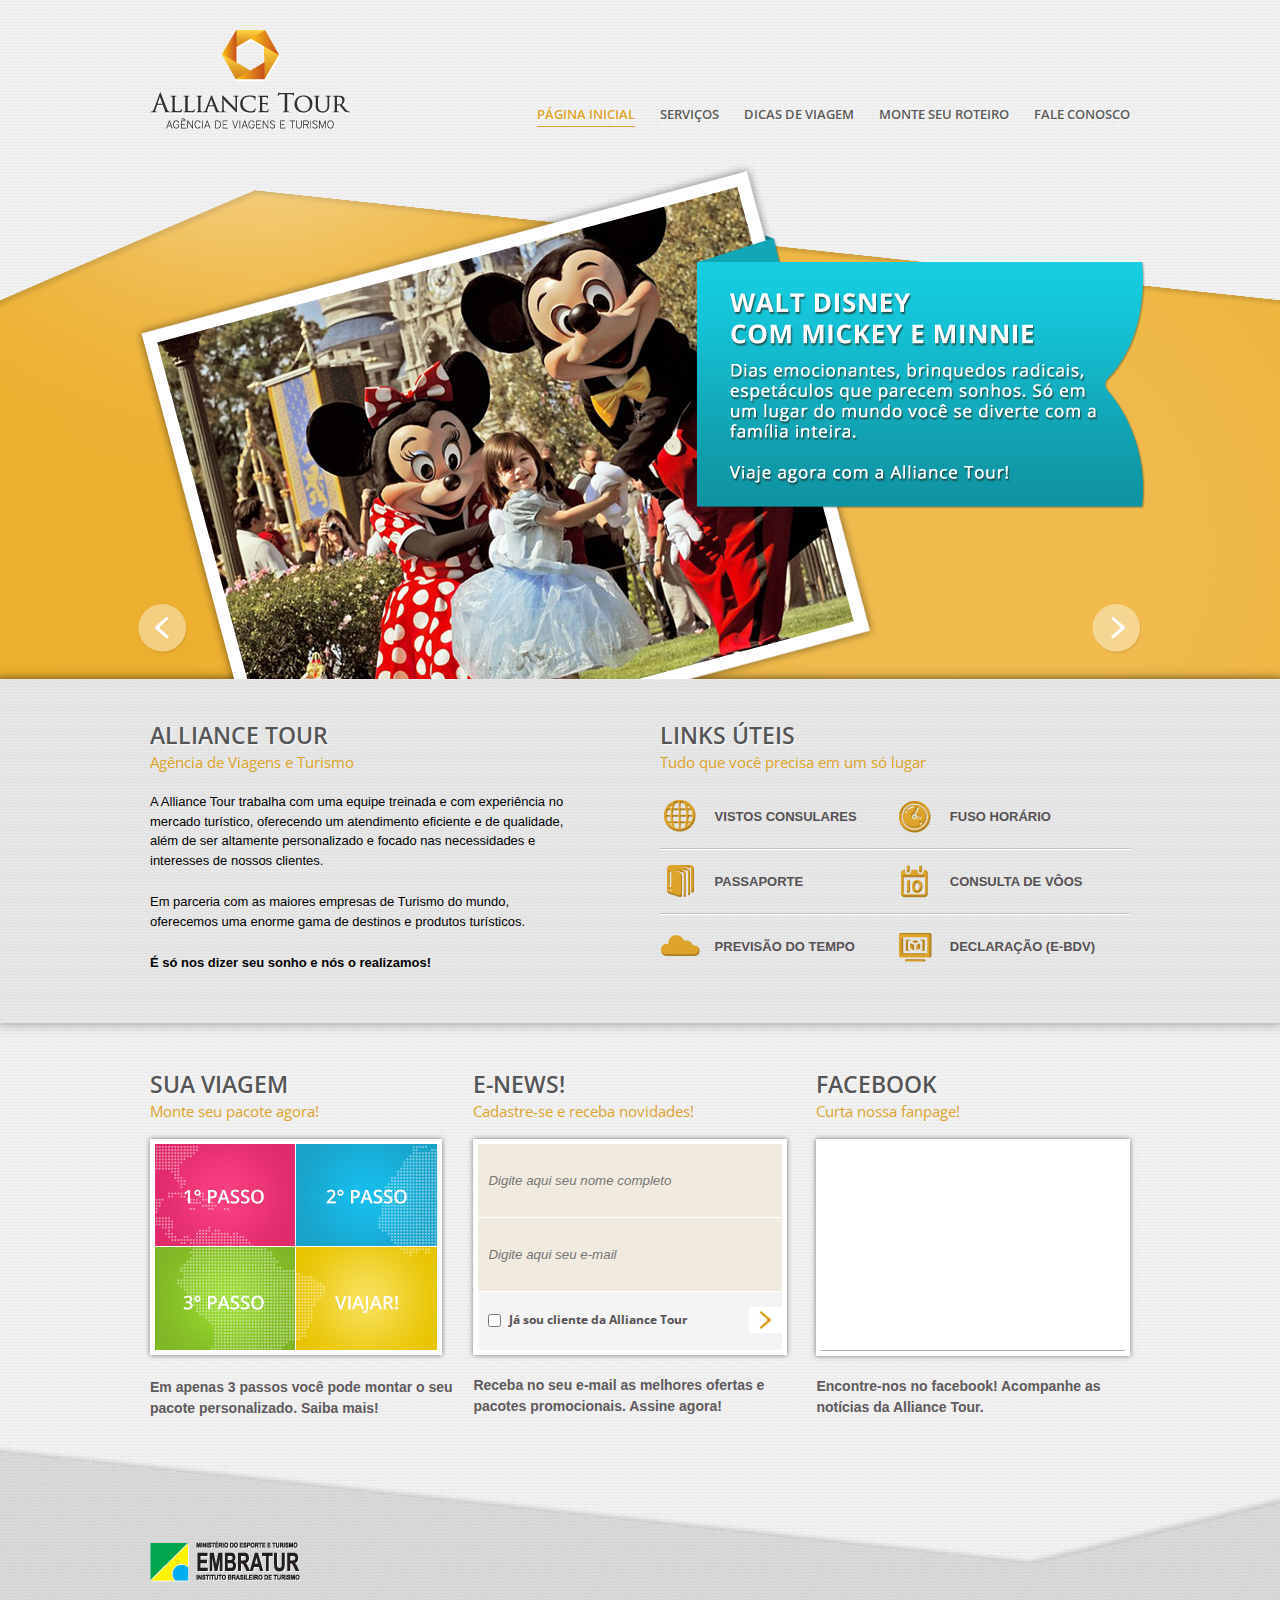
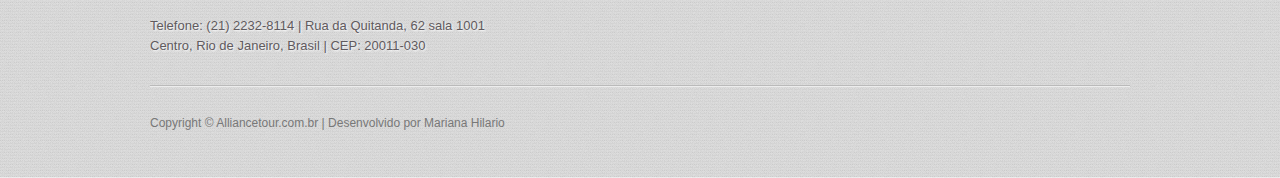
<file: exercicios/dmrio/index.html>
﻿
<!doctype html>
<html lang="pt-br">
<head>
	<meta charset="UTF-8">
	<title>Página inicial - Alliance Tour</title>
	<link href='http://fonts.googleapis.com/css?family=Open+Sans:400,600' rel='stylesheet' type='text/css'>
	<link rel="stylesheet" href="styles/style.css" />
	<link rel="stylesheet" href="styles/lofslider.css" />
	<script type="text/javascript" src="scripts/jquery.min.js"></script>
	<script type="text/javascript" src="scripts/jquery.easing.js"></script>
	<script type="text/javascript" src="scripts/jquery.lofslider.js"></script>
	<script type="text/javascript">
	 	$(document).ready( function(){	
			var buttons = { previous:$('#jslidernews3 .button-previous') ,
							next:$('#jslidernews3 .button-next') };
	  
			var _complete = function(slider, index){ 
				$('#jslidernews3 .slider-description').animate({height:0});
				slider.find(".slider-description").animate({height:100}) 
			};							;
		 	$('#jslidernews3').lofJSidernews({
		 		interval 		: 4000,
				direction		: 'opacity',	
			 	easing			: 'swing',
				duration		: 1200,
				mainHeight		: 518,
				auto		 	: true,
				mainWidth		: 1020,
				buttons			: buttons,
				onComplete		: _complete 
			});	

			$("#client").on("change", function() {
				if ($(this).attr("value") == "nao")
					$(this).attr("value", "sim");
				else
					$(this).attr("value", "nao");
			});
		});


		//Formulário de contato
		function inicia_ajax(){
		    if (window.XMLHttpRequest) //Mozilla, Safari..
		        ajax = new XMLHttpRequest();
		    else if (window.ActiveXObject) //IE
		    {
		        ajax = new ActiveXObject("Msxml2.XMLHTTP");
		        if (!ajax)
		            ajax = new ActiveXObject ("Microsoft.XMLHTTP")
		    }
		    else
		        alert ("Seu navegador não suporta ajax.");

		    return ajax;
		}

		function envia_mensagem(){

			$('#msg-sucesso, #msg-erro, #ajaxloader').hide();
			$(".feedbacks").fadeIn('fast');
		    $("#ajaxloader").fadeIn(); //mostrando o gif, dizendo q a pagina esta sendo processada

		    ajax = inicia_ajax();
		    if(ajax){
		        ajax.onreadystatechange = function(){
		            if(ajax.readyState == 4){
		                if(ajax.status == 200){
		                    //alert (ajax.responseText);
		                    $("#ajaxloader").fadeOut('fast', function() {
			                    if(ajax.responseText=="ok") {
			                        $("#msg-sucesso").fadeIn('fast');
			                        $('#nome, #email, #tel, #mensagem, #assunto').delay(1000).val('');
			                        $("#msg-sucesso").delay(15000).fadeOut();
			                        $(".feedbacks").delay(15000).fadeOut();
			                    }
			                    else
			                        $("#msg-erro").fadeIn();
			                        $("#msg-erro").delay(25000).fadeOut();
			                        $(".feedbacks").delay(25000).fadeOut();
		                    });
		                }
		                else
		                    alert(ajax.statusText);
		            }
		        }

		        var dados="asd";

		        ajax.open("GET", "cadastra_mailing.php?nome="+document.contato.nome.value+"&tel="+"&cliente="+document.contato.client.value+"&email="+document.contato.email.value, true);
		        ajax.setRequestHeader('Content-Type', 'application/x-www-form-urlencoded');
		        ajax.send(dados);
		    }
		}

	</script>

</head>
<body>
	<header class="header">
		<div class="container">
			<h1 class="mark">
				<a href="index.html"><img src="imagens/marca-alliance-tour.png" alt="Alliance Tour - Agência de Viagens e Turismo" /></a>
			</h1>
			<nav class="nav">
				<ul class="nav-list">
					<li class="nav-item"><a class="nav-link nav-link-selected" href="index.html">Página inicial</a></li>
					<li class="nav-item"><a class="nav-link" href="servicos.html">Serviços</a></li>
					<li class="nav-item"><a class="nav-link" href="dicas.html">Dicas de viagem</a></li>
					<li class="nav-item"><a class="nav-link" href="seu-roteiro.html">Monte seu roteiro</a></li>
					<li class="nav-item"><a class="nav-link" href="fale-conosco.html">Fale conosco</a></li>
				</ul>
			</nav>
		</div>
	</header>
	<div class="content">
		<div class="highlight">
			<div class="container">
				<div id="jslidernews3" class="lof-slidecontent" style="width:1020px;height:518px;">
					<div class="preload">
						<div></div>
					</div>
					<div  class="button-previous">Previous</div>
				    <div class="main-slider-content" style="width:980px; height:340px;">
		                <ul class="sliders-wrap-inner">
							<li><img src="imagens/destaque-01.png" alt=""></li>
							<li><img src="imagens/destaque-02.png" alt=""></li>
							<li><img src="imagens/destaque-03.png" alt=""></li>
							<li><img src="imagens/destaque-04.png" alt=""></li>
							<li><img src="imagens/destaque-05.png" alt=""></li>
				      	</ul>  	
		            </div>				       
				    <div class="button-next">Next</div>
				 </div> 
			</div>
		</div>
		<div class="intro-bar">
			<div class="container">
				<div class="alliance-tour">
					<h2>Alliance Tour</h2>
					<h3>Agência de Viagens e Turismo</h3>
					<p>A Alliance Tour trabalha com uma equipe treinada e com experiência no mercado turístico, oferecendo um atendimento eficiente e de qualidade, além de ser altamente personalizado e focado nas necessidades e interesses de nossos clientes.</p>
					<p>Em parceria com as maiores empresas de Turismo do mundo, oferecemos uma enorme gama de destinos e produtos turísticos.</p>
					<p><strong>É só nos dizer seu sonho e nós o realizamos!</strong></p>
				</div>	
				<div class="box-chamadas useful-links">
					<h2>Links úteis</h2>
					<h3>Tudo que você precisa em um só lugar</h3>
					<ul class="useful-links-list">
						<li class="useful-links-item"><a target="_blank" class="useful-links-link useful-links-visto" href="http://www.visamundo.com.br/vistos/vistos_consulares.asp">Vistos consulares</a></li>
						<li class="useful-links-item"><a target="_blank" class="useful-links-link useful-links-fuso" href="http://24timezones.com/current_world_time.php">Fuso horário</a></li>
						<li class="useful-links-item"><a target="_blank" class="useful-links-link useful-links-passaportes" href="http://www.dpf.gov.br/servicos/passaporte/requerer-passaporte">Passaporte</a></li>
						<li class="useful-links-item"><a target="_blank" class="useful-links-link useful-links-voo" href="http://www.infraero.gov.br/voos/index.aspx">Consulta de vôos</a></li>
						<li class="useful-links-item"><a target="_blank" class="useful-links-link useful-links-tempo" href="http://www.cptec.inpe.br">Previsão do tempo</a></li>
						<li class="useful-links-item"><a target="_blank" class="useful-links-link useful-links-vacinas" href="http://www.edbv.receita.fazenda.gov.br/edbv-viajante/pages/selecionarAcao/selecionarAcao.jsf">DECLARAÇÃO (e-BDV)</a></li>
					</ul>
				</div>			
			</div>
		</div>
		<div class="chamadas">
			<div class="container">
				<div class="box-chamadas trip">
					<h2>Sua viagem</h2>
					<h3>Monte seu pacote agora!</h3>
					<a href="seu-roteiro.html">
					<img src="imagens/home-steps.jpg" alt=" ">
					<p><strong>Em apenas 3 passos você pode montar o seu pacote personalizado. Saiba mais!</strong></p>
					</a>
				</div>
				<div class="box-chamadas news">
					<h2>E-news!</h2>
					<h3>Cadastre-se e receba novidades!</h3>
					<form id="form" name="contato" method="post">
						<input type="text" name="nome" id="nome" placeholder="Digite aqui seu nome completo" />
						<input type="text" name="email" id="email" placeholder="Digite aqui seu e-mail" />
						<label class="client-check"><input type="checkbox" name="client" id="client" value="nao" /> Já sou cliente da Alliance Tour</label>
						<a class="submit-form" href="javascript:envia_mensagem()"><img src="imagens/submit-news.gif" title="Cadastrar" alt="Cadastrar"></a>
						<span class="feedbacks">
							<span id="ajaxloader"><img src="imagens/load-indicator.gif" alt="" width="20" height="20"> Enviando...</span>
							<span id="msg-sucesso"><img src="imagens/action_check.png" alt="" width="20" height="20"> Cadastrado com sucesso!</span>
							<span id="msg-erro"><img src="imagens/error.png" alt="" width="20" height="20"> Falha ao cadastrar.</span>
						</span>
					</form>
					<p><strong>Receba no seu e-mail as melhores ofertas e pacotes promocionais. Assine agora!</strong></p>
				</div>
				<div class="box-chamadas facebook">
					<h2>Facebook</h2>
					<h3>Curta nossa fanpage!</h3>
					<div class="iframe-wrapper">
						<iframe src="http://www.facebook.com/plugins/likebox.php?href=https%3A%2F%2Fwww.facebook.com%2Falliancetour&width=292&height=258&colorscheme=light&show_faces=true&header=false&stream=false&show_border=true&appId=1375277902687723" scrolling="no" frameborder="0" style="border:none; overflow:hidden; width:304px; height:206px;" allowTransparency="true"></iframe>						
					</div>
					<p><strong>Encontre-nos no facebook! Acompanhe as notícias da Alliance Tour.</strong></p>
				</div>				
			</div>
		</div>
	</div>
	<footer class="footer">
		<div class="container">
			<img class="footer-embratur" src="imagens/marca-embratur.png" alt="Embratur" />
			<div class="footer-contact">
				<p>Telefone: (21) 2232-8114 | Rua da Quitanda, 62 sala 1001<br />
				Centro, Rio de Janeiro, Brasil | CEP: 20011-030</p>
			</div>
			<div class="footer-copyright">
				<p>Copyright © Alliancetour.com.br | Desenvolvido por <a href="http://www.marianahilario.com.br">Mariana Hilario</a></p>
			</div>
		</div>
	</footer>
</body>
</html>
</file>
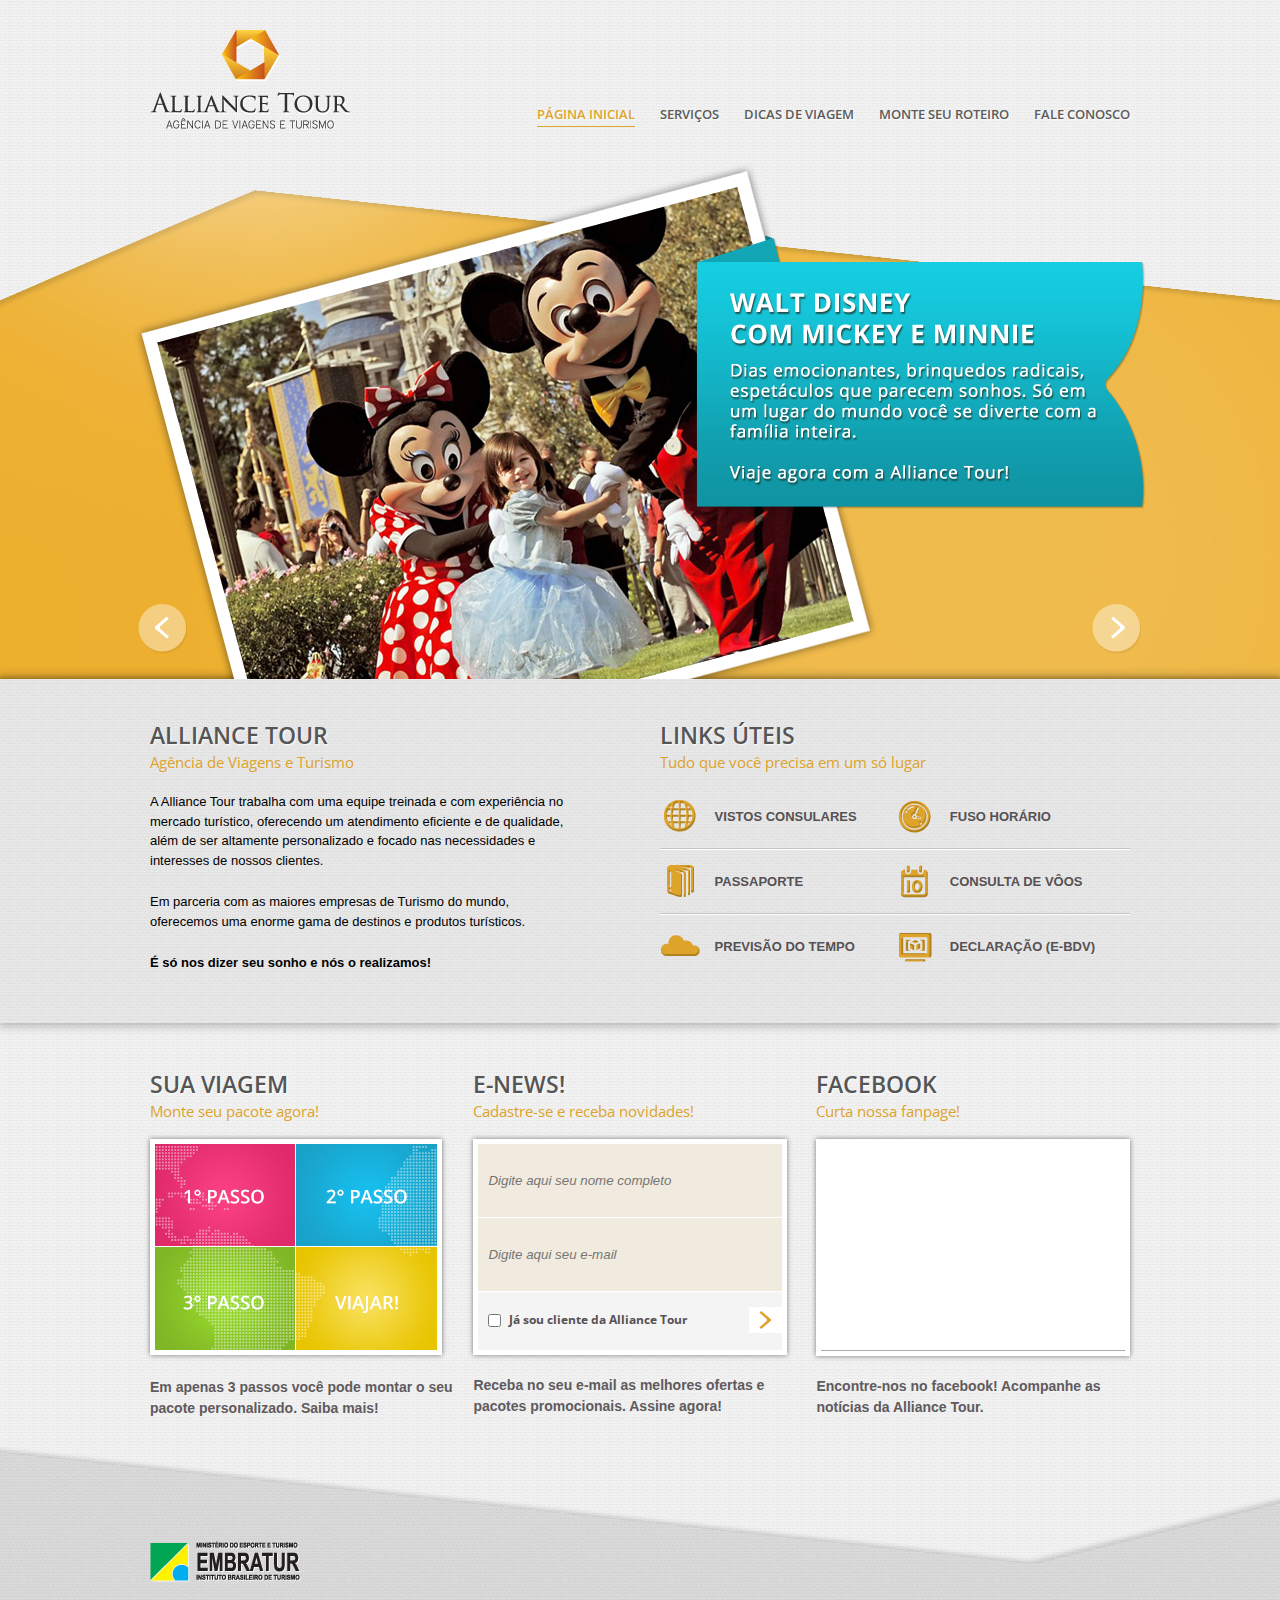
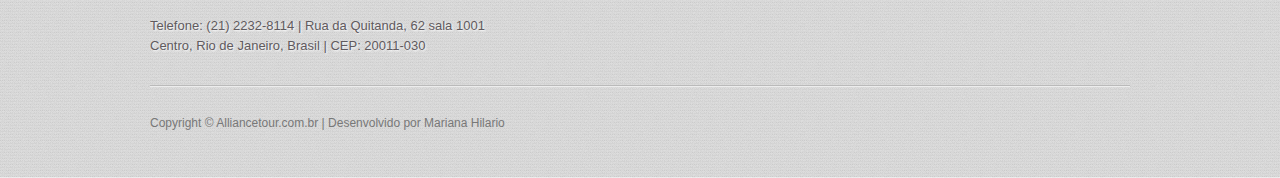
<file: exercicios/rafaheringer/index.html>
<!doctype html> 
<html lang="pt-br">
<head>
	<meta charset="UTF-8">
	<title>Página inicial - Alliance Tour</title>
	<link href='http://fonts.googleapis.com/css?family=Open+Sans:400,600' rel='stylesheet' type='text/css'>
	<link rel="stylesheet" href="styles/style.css" />
	<link rel="stylesheet" href="styles/lofslider.css" />
	<script type="text/javascript" src="scripts/jquery.min.js"></script>
	<script type="text/javascript" src="scripts/jquery.easing.js"></script>
	<script type="text/javascript" src="scripts/jquery.lofslider.js"></script>
	<script type="text/javascript">
	 	$(document).ready( function(){	
			var buttons = { previous:$('#jslidernews3 .button-previous') ,
							next:$('#jslidernews3 .button-next') };
	  
			var _complete = function(slider, index){ 
				$('#jslidernews3 .slider-description').animate({height:0});
				slider.find(".slider-description").animate({height:100}) 
			};							;
		 	$('#jslidernews3').lofJSidernews({
		 		interval 		: 4000,
				direction		: 'opacity',	
			 	easing			: 'swing',
				duration		: 1200,
				mainHeight		: 518,
				auto		 	: true,
				mainWidth		: 1020,
				buttons			: buttons,
				onComplete		: _complete 
			});	

			$("#client").on("change", function() {
				if ($(this).attr("value") == "nao")
					$(this).attr("value", "sim");
				else
					$(this).attr("value", "nao");
			});
		});


		//Formulário de contato
		function inicia_ajax(){
		    if (window.XMLHttpRequest) //Mozilla, Safari..
		        ajax = new XMLHttpRequest();
		    else if (window.ActiveXObject) //IE
		    {
		        ajax = new ActiveXObject("Msxml2.XMLHTTP");
		        if (!ajax)
		            ajax = new ActiveXObject ("Microsoft.XMLHTTP")
		    }
		    else
		        alert ("Seu navegador não suporta ajax.");

		    return ajax;
		}

		function envia_mensagem(){

			$('#msg-sucesso, #msg-erro, #ajaxloader').hide();
			$(".feedbacks").fadeIn('fast');
		    $("#ajaxloader").fadeIn(); //mostrando o gif, dizendo q a pagina esta sendo processada

		    ajax = inicia_ajax();
		    if(ajax){
		        ajax.onreadystatechange = function(){
		            if(ajax.readyState == 4){
		                if(ajax.status == 200){
		                    //alert (ajax.responseText);
		                    $("#ajaxloader").fadeOut('fast', function() {
			                    if(ajax.responseText=="ok") {
			                        $("#msg-sucesso").fadeIn('fast');
			                        $('#nome, #email, #tel, #mensagem, #assunto').delay(1000).val('');
			                        $("#msg-sucesso").delay(15000).fadeOut();
			                        $(".feedbacks").delay(15000).fadeOut();
			                    }
			                    else
			                        $("#msg-erro").fadeIn();
			                        $("#msg-erro").delay(25000).fadeOut();
			                        $(".feedbacks").delay(25000).fadeOut();
		                    });
		                }
		                else
		                    alert(ajax.statusText);
		            }
		        }

		        var dados="asd";

		        ajax.open("GET", "cadastra_mailing.php?nome="+document.contato.nome.value+"&tel="+"&cliente="+document.contato.client.value+"&email="+document.contato.email.value, true);
		        ajax.setRequestHeader('Content-Type', 'application/x-www-form-urlencoded');
		        ajax.send(dados);
		    }
		}

	</script>

</head>
<body>
	<header class="header">
		<div class="container">
			<h1 class="mark">
				<a href="index.html"><img src="imagens/marca-alliance-tour.png" alt="Alliance Tour - Agência de Viagens e Turismo" /></a>
			</h1>
			<nav class="nav">
				<ul class="nav-list">
					<li class="nav-item"><a class="nav-link nav-link-selected" href="index.html">Página inicial</a></li>
					<li class="nav-item"><a class="nav-link" href="servicos.html">Serviços</a></li>
					<li class="nav-item"><a class="nav-link" href="dicas.html">Dicas de viagem</a></li>
					<li class="nav-item"><a class="nav-link" href="seu-roteiro.html">Monte seu roteiro</a></li>
					<li class="nav-item"><a class="nav-link" href="fale-conosco.html">Fale conosco</a></li>
				</ul>
			</nav>
		</div>
	</header>
	<div class="content">
		<div class="highlight">
			<div class="container">
				<div id="jslidernews3" class="lof-slidecontent" style="width:1020px;height:518px;">
					<div class="preload">
						<div></div>
					</div>
					<div  class="button-previous">Previous</div>
				    <div class="main-slider-content" style="width:980px; height:340px;">
		                <ul class="sliders-wrap-inner">
							<li><img src="imagens/destaque-01.png" alt=""></li>
							<li><img src="imagens/destaque-02.png" alt=""></li>
							<li><img src="imagens/destaque-03.png" alt=""></li>
							<li><img src="imagens/destaque-04.png" alt=""></li>
							<li><img src="imagens/destaque-05.png" alt=""></li>
				      	</ul>  	
		            </div>				       
				    <div class="button-next">Next</div>
				 </div> 
			</div>
		</div>
		<div class="intro-bar">
			<div class="container">
				<div class="alliance-tour">
					<h2>Alliance Tour</h2>
					<h3>Agência de Viagens e Turismo</h3>
					<p>A Alliance Tour trabalha com uma equipe treinada e com experiência no mercado turístico, oferecendo um atendimento eficiente e de qualidade, além de ser altamente personalizado e focado nas necessidades e interesses de nossos clientes.</p>
					<p>Em parceria com as maiores empresas de Turismo do mundo, oferecemos uma enorme gama de destinos e produtos turísticos.</p>
					<p><strong>É só nos dizer seu sonho e nós o realizamos!</strong></p>
				</div>	
				<div class="box-chamadas useful-links">
					<h2>Links úteis</h2>
					<h3>Tudo que você precisa em um só lugar</h3>
					<ul class="useful-links-list">
						<li class="useful-links-item"><a target="_blank" class="useful-links-link useful-links-visto" href="http://www.visamundo.com.br/vistos/vistos_consulares.asp">Vistos consulares</a></li>
						<li class="useful-links-item"><a target="_blank" class="useful-links-link useful-links-fuso" href="http://24timezones.com/current_world_time.php">Fuso horário</a></li>
						<li class="useful-links-item"><a target="_blank" class="useful-links-link useful-links-passaportes" href="http://www.dpf.gov.br/servicos/passaporte/requerer-passaporte">Passaporte</a></li>
						<li class="useful-links-item"><a target="_blank" class="useful-links-link useful-links-voo" href="http://www.infraero.gov.br/voos/index.aspx">Consulta de vôos</a></li>
						<li class="useful-links-item"><a target="_blank" class="useful-links-link useful-links-tempo" href="http://www.cptec.inpe.br">Previsão do tempo</a></li>
						<li class="useful-links-item"><a target="_blank" class="useful-links-link useful-links-vacinas" href="http://www.edbv.receita.fazenda.gov.br/edbv-viajante/pages/selecionarAcao/selecionarAcao.jsf">DECLARAÇÃO (e-BDV)</a></li>
					</ul>
				</div>			
			</div>
		</div>
		<div class="chamadas">
			<div class="container">
				<div class="box-chamadas trip">
					<h2>Sua viagem</h2>
					<h3>Monte seu pacote agora!</h3>
					<a href="seu-roteiro.html">
					<img src="imagens/home-steps.jpg" alt=" ">
					<p><strong>Em apenas 3 passos você pode montar o seu pacote personalizado. Saiba mais!</strong></p>
					</a>
				</div>
				<div class="box-chamadas news">
					<h2>E-news!</h2>
					<h3>Cadastre-se e receba novidades!</h3>
					<form id="form" name="contato" method="post">
						<input type="text" name="nome" id="nome" placeholder="Digite aqui seu nome completo" />
						<input type="text" name="email" id="email" placeholder="Digite aqui seu e-mail" />
						<label class="client-check"><input type="checkbox" name="client" id="client" value="nao" /> Já sou cliente da Alliance Tour</label>
						<a class="submit-form" href="javascript:envia_mensagem()"><img src="imagens/submit-news.gif" title="Cadastrar" alt="Cadastrar"></a>
						<span class="feedbacks">
							<span id="ajaxloader"><img src="imagens/load-indicator.gif" alt="" width="20" height="20"> Enviando...</span>
							<span id="msg-sucesso"><img src="imagens/action_check.png" alt="" width="20" height="20"> Cadastrado com sucesso!</span>
							<span id="msg-erro"><img src="imagens/error.png" alt="" width="20" height="20"> Falha ao cadastrar.</span>
						</span>
					</form>
					<p><strong>Receba no seu e-mail as melhores ofertas e pacotes promocionais. Assine agora!</strong></p>
				</div>
				<div class="box-chamadas facebook">
					<h2>Facebook</h2>
					<h3>Curta nossa fanpage!</h3>
					<div class="iframe-wrapper">
						<iframe src="http://www.facebook.com/plugins/likebox.php?href=https%3A%2F%2Fwww.facebook.com%2Falliancetour&width=292&height=258&colorscheme=light&show_faces=true&header=false&stream=false&show_border=true&appId=1375277902687723" scrolling="no" frameborder="0" style="border:none; overflow:hidden; width:304px; height:206px;" allowTransparency="true"></iframe>						
					</div>
					<p><strong>Encontre-nos no facebook! Acompanhe as notícias da Alliance Tour.</strong></p>
				</div>				
			</div>
		</div>
	</div>
	<footer class="footer">
		<div class="container">
			<img class="footer-embratur" src="imagens/marca-embratur.png" alt="Embratur" />
			<div class="footer-contact">
				<p>Telefone: (21) 2232-8114 | Rua da Quitanda, 62 sala 1001<br />
				Centro, Rio de Janeiro, Brasil | CEP: 20011-030</p>
			</div>
			<div class="footer-copyright">
				<p>Copyright © Alliancetour.com.br | Desenvolvido por <a href="http://www.marianahilario.com.br">Mariana Hilario</a></p>
			</div>
		</div>
	</footer>
</body>
</html>
</file>
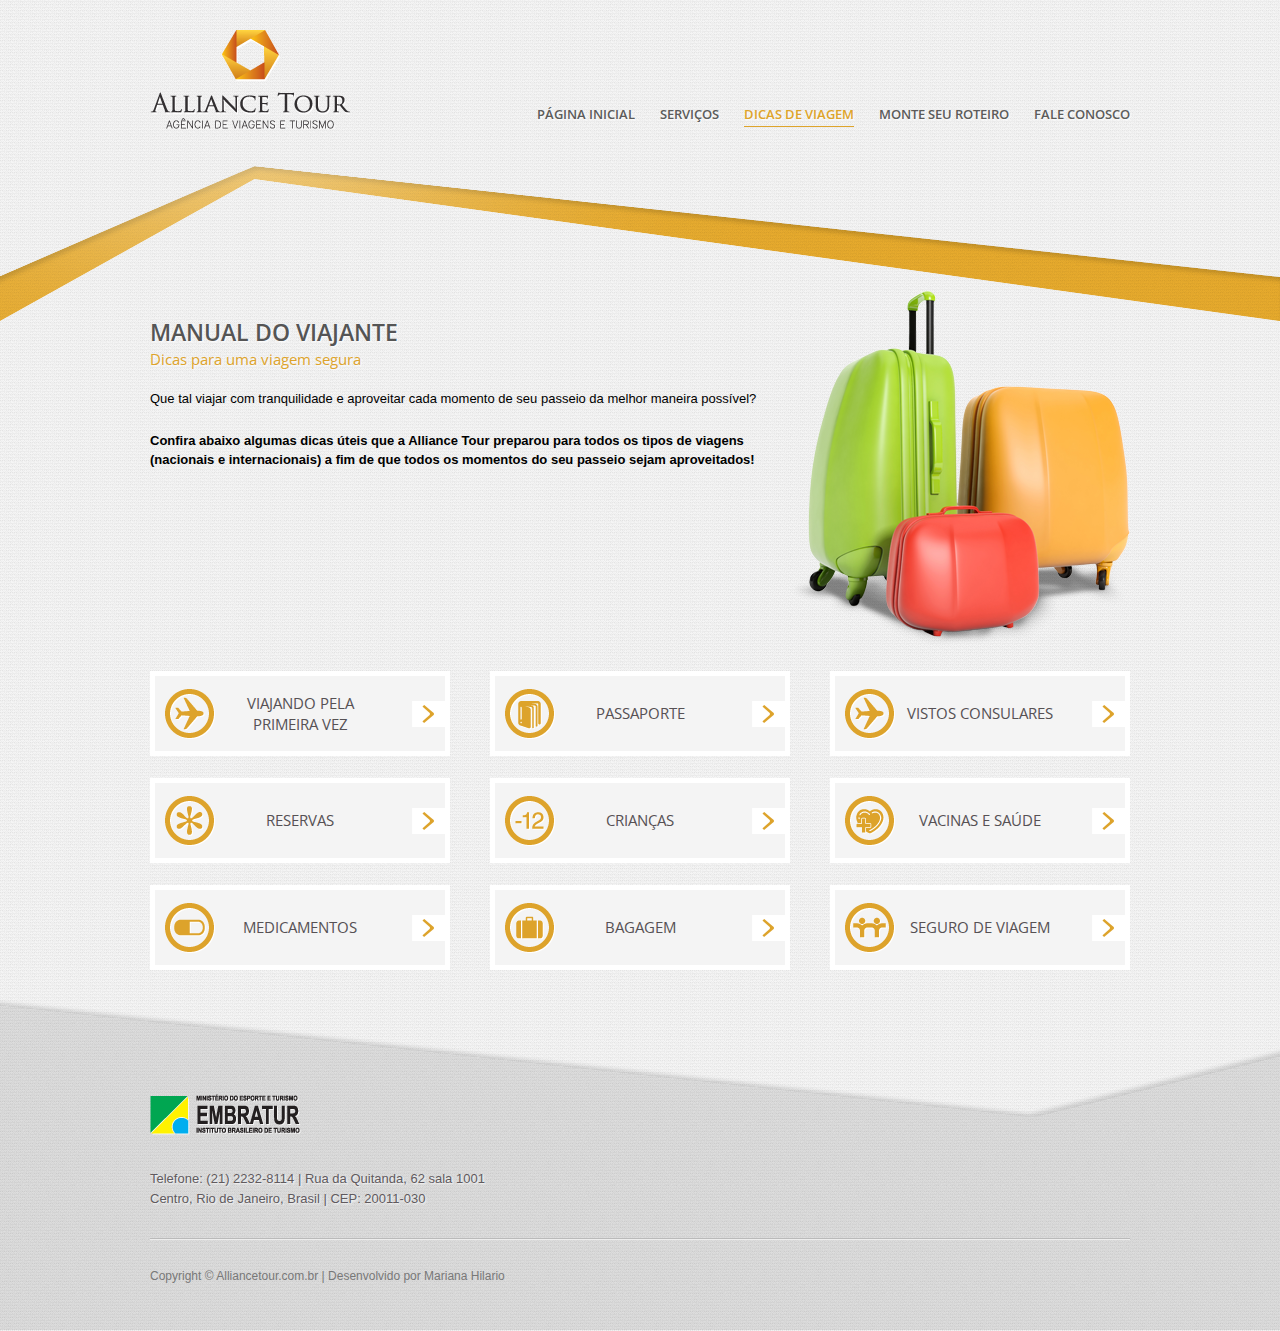
<file: recursos/dicas.html>
<!doctype html>
<html lang="pt-br">
<head>
	<meta charset="UTF-8">
	<title>Dicas - Alliance Tour</title>
	<link href='http://fonts.googleapis.com/css?family=Open+Sans:400,600' rel='stylesheet' type='text/css'>
	<link rel="stylesheet" href="styles/style.css" />
	<script type="text/javascript" src="scripts/jquery.min.js"></script>
	<script type="text/javascript">
		$(document).ready( function(){	
			$('.tab-content').hide();

			$('.tab-link').each(function() {
				var _this = $(this);
				var id = _this.data('id');
				var tab = $('#' + id);

				_this.on('click', function(e) {
					$('.tab-item').removeClass('tab-selected');
					if (tab.is(':visible') ) {
						//_this.parent().removeClass('tab-selected');
						tab.slideUp('fast');
					} else {
						$('.tab-content').hide();
						_this.parent().addClass('tab-selected');
						tab.slideDown('fast');						
					}

					e.preventDefault();
				});
			});
		});
	</script>

</head>
<body class="dicas">
	<header class="header">
		<div class="container">
			<h1 class="mark">
				<a href="index.html"><img src="imagens/marca-alliance-tour.png" alt="Alliance Tour - Agência de Viagens e Turismo" /></a>
			</h1>
			<nav class="nav">
				<ul class="nav-list">
					<li class="nav-item"><a class="nav-link" href="index.html">Página inicial</a></li>
					<li class="nav-item"><a class="nav-link" href="servicos.html">Serviços</a></li>
					<li class="nav-item"><a class="nav-link nav-link-selected" href="dicas.html">Dicas de viagem</a></li>
					<li class="nav-item"><a class="nav-link" href="seu-roteiro.html">Monte seu roteiro</a></li>
					<li class="nav-item"><a class="nav-link" href="fale-conosco.html">Fale conosco</a></li>
				</ul>
			</nav>
		</div>
	</header>
	<div class="content">
		<div class="container">
			<div class="main-content">
				<div class="dicas-intro">
					<h2>Manual do viajante</h2>
					<h3>Dicas para uma viagem segura</h3>
					<p>Que tal viajar com tranquilidade e aproveitar cada momento de seu passeio da melhor maneira possível?</p>
					<p><strong>Confira abaixo algumas dicas úteis que a Alliance Tour preparou para todos os tipos de viagens (nacionais e internacionais) a fim de que todos os momentos do seu passeio sejam aproveitados!</strong></p>	
				</div>
				<ul class="tabs">
					<li class="tab-item"><a data-id="tab1" class="tab-link tab-1" href="#">Viajando pela primeira vez</a></li>
					<li class="tab-item tab-item-center"><a data-id="tab2" class="tab-link tab-2" href="#">Passaporte</a></li>
					<li class="tab-item"><a data-id="tab3" class="tab-link tab-3" href="#">Vistos consulares</a></li>
				</ul>
				<div class="tab-content" id="tab1">
					<p><strong>Se esta é sua primeira viagem, fique sempre atento a alguns detalhes que farão toda a diferença em seu passeio:</strong></p>
					<ul>
						<li>Primeiramente, tenha certeza de que escolheu o Pacote Turístico que mais agradou e se encaixou com seu planejamento. Antes de fechar a compra, pesquise e solicite o máximo de informações possíveis ao seu Consultor de Viagens.</li>
						<li>Nunca deixe para arrumar sua mala na última hora, procure sempre fazer isto pelo menos 48 horas antes do embarque para que não esqueça nenhum ítem importante. Preferencialmente, arrume sua mala aos poucos ou faça sempre uma lista do que irá precisar. Mas não esqueça: não exagere pois para cada destino há um limite de bagagem!</li>
						<li>Ao receber seu voucher de viagem cheque todos os dados (nomes, datas, números e horários dos vôos e principalmente o Aeroporto de embarque pois a maioria das grandes cidades possuem mais de um Aeroporto). Como o check in junto a Companhia Aérea não é rápido pois terão diversas pessoas para embarcar no mesmo avião, é recomendável chegar com 03 horas de antecedência no Aeroporto para não correr o risco de pegar uma longa fila (quanto mais próximo da hora da viagem, maior será) ou perder seu vôo.</li>
						<li>Tenha sempre atenção e ande a todo momento com sua bagagem próxima a você dentro do Aeroporto para não sofrer ação de criminosos que buscam itens valiosos (aparelhos eletrônicos e dinheiro). Nunca deixe seus pertences pessoais com alguém que não conheça ou confie.</li>
						<li>Toda viagem começa antes do embarque, por isso, procure se informar ao máximo sobre o (s) destino (s) que visitará. Adquira livros turísticos e mapas para saber quais são as melhores atrações e costumes locais. Desta forma, você terá maior aproveitamento de seu tempo em cada destino. Além disso, ao desembarcar em outro país, responda sempre com seriedade às perguntas da Polícia Federal e da Imigração pois seu ingresso no país dependerá destas respostas.</li>
						<li>Preste sempre atenção ao peso e dimensões de sua bagagem e evite problemas como ter que pagar uma taxa extra (normalmente um valor bem alto) por excesso de peso ou excesso de bagagem. O limite de bagagem dependerá de cada Companhia Aérea e de cada trecho viajados entre os países. Pergunte sempre ao seu Consultor de Viagens estas informações para não ter nenhuma surpresa. Um outro cuidado com a bagagem: muitas possuem um design bonito e moderno porém são muito pesadas, o que pode acabar limitando o que irá ser transportado em seu interior.</li>
						<li>Não carregue na mala de mão itens líquidos com mais de 100ml. Alguns países possuem restrição e, caso não estejam dentro do limite permitido, os itens serão confiscados.</li>
						<li>Identifique as bagagens que serão despachadas e as bagagens de mão (na parte interna e externa) com seus dados pessoais – nome, endereço e telefone. Para facilitar a localização de sua bagagem na esteira do Aeroporto quando chegar em seu destino, coloque sempre uma fita chamativa ou algum outro sinal de fácil identificação.</li>
						<li>Procure saber sobre as condições climáticas de seu destino (pela manhã e pela noite) e se previna contra frio ou calor excessivo.</li>
						<li>Leve sempre na bagagem de mão uma muda para troca de roupa e um casaco.</li>
						<li>Procure saber sobre a voltagem elétrica do destino e não se esqueça de levar adaptadores para aparelhos elétricos, principalmente se for levar celular ou notebook.</li>
					</ul>
				</div>
				<div class="tab-content" id="tab2">
					<ul>
						<li>O Passaporte é seu documento de identificação internacional. Além de possuir seus dados pessoais, nele constam o carimbo e o visto (quando o país a ser visitado exigir) de autorização para sua entrada, trânsito ou permanência no país.</li>
						<li>Se seu plano for viajar para o exterior, antes de fechar seu Pacote em uma Agência de Viagens, a primeira medida deverá ser providenciar com a máxima antecedência possível o documento.</li>
						<li>Caso você já possua, verifique se está no prazo de validade (a validade deverá ser de pelo menos 6 meses da data de saída do Brasil) para não correr o risco de seu Passaporte expirar no decorrer da viagem. Alguns países só concedem o visto se o Passaporte estiver dentro desta validade. Caso contrário, será necessário a renovação do documento para viajar ou conseguir o visto de entrada no país que será visitado.</li>
						<li>Se seu Passaporte for perdido, extraviado ou roubado deverá ser registrado imediatamente uma ocorrência policial. Deste modo,  é possível impedir o uso indevido do documento. De qualquer maneira, uma taxa para a retirada de um novo Passaporte será cobrada.</li>
						<li>Caso o extravio, perda ou roubo aconteça em outro país, a Polícia Federal orienta que se procure imediatamente a Embaixada ou Consulado Brasileiro mais próximo para que as autoridades o auxiliem na retirada de um novo Passaporte ou documento específico para retornar ao seu país.</li>
						<li>Não deixe de levar em sua viagem, além dos documentos originais, uma cópia do Passaporte e da Carteira de Motorista. Mesmo que não tenha a intenção de alugar um carro, pode ser que surja uma oportunidade.</li>
					</ul>
				</div>
				<div class="tab-content" id="tab3">
					<ul>
						<li>A próxima providência a ser tomada caso se deseje viajar para o exterior é procurar saber se o país de seu destino exige visto no Passaporte junto a Embaixada ou Consulado para permitir sua entrada. Esta exigência de visto acontece, por exemplo, em países como os Estados Unidos e o Canadá. A dificuldade em se obter esta autorização também depende do local escolhido.</li>
						<li>A sugestão é procurar a Embaixada ou Consulado do país de destino para saber o que é necessário fazer para obter a autorização. Normalmente são exigidos documentos como Identidade, CPF, Passaporte, declaração do Imposto de Renda, comprovante de residência, contra-cheque, passagens de ida e volta e comprovante de hospedagem.</li>
					</ul>
				</div>
				<ul class="tabs">
					<li class="tab-item"><a data-id="tab4" class="tab-link tab-4" href="#">Reservas</a></li>
					<li class="tab-item tab-item-center"><a data-id="tab5" class="tab-link tab-5" href="#">Crianças</a></li>
					<li class="tab-item"><a data-id="tab6" class="tab-link tab-6" href="#">Vacinas e Saúde</a></li>
				</ul>
				<div class="tab-content" id="tab4">
					<ul>
						<li>A reserva de um Pacote Turístico é a próxima etapa para a realização de seu sonho, por isso, escolha sempre uma Agência de Viagem cadastrada na Embratur e com ótimas referências e indicações. A importância desta seletiva procura está em garantir que tudo transcorra sem imprevistos, com os melhores preços e serviços. O Agente de Viagens deve cuidar de todo seu passeio com cuidado e fornecendo todas as informações necessária para que sua viagem não tenha qualquer tipo de problema desnecessário.</li>
						<li>Um bom Agente de Viagens, além de ser um profissional competente e que respeite o cliente, deve estar sempre a disposição para ajudar a resolver qualquer problema que apareça e que esteja a seu alcance, não somente com a venda do Pacote Turístico adquirido.</li>
						<li>Uma boa Agência de Viagens e Turismo é fundamental para que sua viagem seja mais prazerosa, segura e com melhor custo benefício. A Agência deverá cuidar da compra de suas passagens, indicar hotéis e serviços que se encaixem em seu perfil, além de fornecer informações importantes e essenciais para que você ganhe tempo ou evite fazer despesas desnecessária.</li>
						<li>Solicite sempre as Condições Gerais (Contrato) e todas as trocas de informações por escrito (e-mails, por exemplo) para que você fique seguro sobre como proceder em caso de eventual cancelamento, além dos direitos quanto a reembolso parcial ou total de sua viagem.</li>
					</ul>
				</div>
				<div class="tab-content" id="tab5">
					<ul>
						<li>Os cuidados em relação a crianças e adolescentes começam na retirada do Passaporte. Todos os menores de 18 anos precisam de uma Autorização por escrito dos pais ou dos representantes legais, com firma reconhecida por autenticidade em cartório, número da cédula de Identidade e assinaturas para receber o Documento. Caso não seja possível ter a autorização de um ou ambos os pais ou do representante legal, essa medida poderá ser pedida ao Juiz da Infância e da Adolescência, que enviará o ofício a Polícia Federal. O pagamento da taxa deverá ser feito com o CPF do representante legal.</li>
						<li>Para receber o documento, o menor deverá comparecer pessoalmente e acompanhado do responsável legal. Quem tiver filhos entre zero e cinco anos, o prazo de validade do Passaporte será determinado pela idade da criança. Após os quatro anos, a validade se torna igual à de um adulto.</li>
						<li>Tanto em viagem Nacional quanto em viagem Internacional é preciso obedecer ao Estatuto da Criança e do Adolescente. Nenhuma criança poderá viajar para fora de onde reside desacompanhada dos pais ou responsáveis legais sem expressa autorização judicial. No caso de viagem ao exterior, a autorização é dispensável se a criança ou adolescente estiver acompanhado de ambos os pais ou do responsável legal. Se a criança viajar na companhia somente de um dos pais, sera necessária a autorização por escrito do outro responsável, em 2 vias, através de documento com firma reconhecida por autenticidade. Para tirar qualquer dúvida, procure o Juizado de Menores mais próximo de sua casa.</li>
					</ul>
				</div>
				<div class="tab-content" id="tab6">
					<ul>
						<li>Para entrar em alguns países ou mesmo viajar por algumas regiões do Brasil é necessário que se apresente atestado de que tomou determinadas vacinas. Quase sempre esta medida tem a ver com sua própria proteção. A vacina contra febre amarela, por exemplo, é uma das vacinas exigidas em alguns países. É gratuita e pode ser adquirida nos postos de saúde de seu município ou estado e o atendente lhe dará um comprovante que deverá ser apresentado no destino. Caso você vá para o exterior e esta seja uma vacina obrigatória, será necessário a apresentação do Certificado Internacional, que deverá ser adiquirido nos postos que façam a emissão desse certificado, mediante apresentação do Passaporte. É obrigatório que esta vacina seja tomada no máximo 15 dias antes do embarque.</li>
						<li>Algumas pessoas não podem tomar certas vacinas por rejeição do organismo. Neste caso, será necessário um laudo médico com os motivos pelos quais não pode ser vacinado. Entre em contato com o Posto de Saúde mais próximo e verifique se é necessário algum outro documento, além do atestado médico.</li>
						<li>Para quem vai ao Hemisfério Norte, o Ministério da Saúde orienta que tome a vacina contra gripe nos períodos considerados mais frios.</li>
					</ul>
				</div>
				<ul class="tabs">
					<li class="tab-item"><a data-id="tab7" class="tab-link tab-7" href="#">Medicamentos</a></li>
					<li class="tab-item tab-item-center"><a data-id="tab8" class="tab-link tab-8" href="#">Bagagem</a></li>
					<li class="tab-item"><a data-id="tab9" class="tab-link tab-9" href="#">Seguro de Viagem</a></li>
				</ul>
				<div class="tab-content" id="tab7">
					<ul>
						<li>Passageiros que precisam levar medicamentos para o exterior por motivo de doenças crônicas ou tratamentos que não possam ser interrompidos, devem se informar sobre armazenagem, quantidade, necessidade de receitas e cuidados de conservação. O ideal é levar os medicamentos na quantidade que considerar suficiente para todo o período da viagem.</li>
						<li>Lembrando que medicamentos líquidos não podem passar de 100ml por embalagem na babagem de mão.</li>
					</ul>
				</div>
				<div class="tab-content" id="tab8">
					<p><strong>Bagagem de mão</strong></p>
					<ul>
						<li>5 quilos é o máximo permitido para bagagem de mão. A soma de suas dimensões (comprimento + largura + altura) não podem ultrapassar 115 cm. Ela deve caber embaixo do assento do avião ou nos compartimentos acima das poltronas. Em vôos nacionais, muitos países permitem um maior limite de peso podendo chegar até 18 quilos na Classe Executiva para alguns destinos.
							<ul>
								<li>Se a bagagem de mão for muito grande a Companhia Aérea pode exigir que a bagagem seja despachada e o passageiro terá que entrar novamente na fila do check in.</li>
								<li>Caso tenha algum item restrito, na verificação da bagagem de mão no Raio-X, antes da área de embarque, o funcionário do Aeroporto pedirá para você retirar o item da mala para poder prosseguir com a viagem. Exemplos de itens restritos: tesourinha de unha, isqueiro, entre outros.</li>
								<li>Só é permitido levar uma quantidade limitada de líquidos, cremes e latas de aerossol na bagagem de mão. É proibido que o recipiente de cada um deles exceda 100 ml. Os itens devem ser colocados em uma embalagem plástica transparente e selada de 20 cm x 20 cm. O volume total dos artigos não pode ultrapassar 1 litro.</li>
								<li>Perfumes, bebidas e qualquer outro líquido adquirido no Free Shop devem ficar em embalagens plásticas seladas e ter o recibo de compra à mostra.</li>
								<li>Não esqueça de colocar na bagagem de mão uma troca de roupa caso sua (s) mala (s) seja (m) extraviada (s). Uma escova de dente também é aconselhável.</li>
							</ul>
						</li>
					</ul>
					<p><strong>Bagagem para despachar</strong></p>
					<ul>
						<li>Vôos Nacionais: 23 kg de bagagem é o total permitido para cada passageiro em vôos Nacionais (a quantidade e a dimensão desses volumes varia conforme a empresa aérea) e na América do Sul.</li>
						<li>Vôos Internacionais: Para viagens com começo no Brasil é permitido duas malas de, no máximo, 32 kg cada no total por passageiro em vôos do Brasil para Europa e Estados Unidos.</li>
						<li>Em viagens com início no exterior, a franquia costuma ser de duas bagagens de, no máximo, 23 kg cada.
							<ul>
								<li>Se os trechos forem comprados separadamente, o passageiro estará sujeito à legislação do país onde o bilhete foi comprado.</li>
								<li>Procure usar cadeados ou plastificar a mala para evitar furtos. Fique atento que países como os Estados Unidos permitem que seus agentes inspecionem bagagens. Eles poderão destruir seu cadeado ou a abertura da mala. Para evitar o transtorno, use cadeados aprovados pela TSA - Transport Security Administration.</li>
								<li>Coloque um adesivo ou fita colorida na mala para diferenciá-la e não correr risco de trocar sua bagagem com outro passageiro.</li>
								<li>Deixe uma etiqueta com seus dados, como nome e telefone.</li>
								<li>Guarde o comprovante de despacho de bagagem. Ele será necessário caso sua mala seja extraviada.</li>
							</ul>
						</li>
					</ul>
					<p><strong>O que NÃO é permitido</strong></p>
					<ul>
						<li>Materiais esportivos, instrumentos musicais e outros artigos: em vôos nacionais, eles podem ser despachados desde que não excedam o limite de 23 kg. Cada Companhia possui suas próprias regras.</li>
						<li>Alimentos
							<ul>
								<li>Em vôos Nacionais: são permitidos, mas devem ser despachados em embalagens que evitem vazamento, abertura e mau cheiro.</li>
								<li>Em vôos para Europa: é proibido transportar produtos de origem animal (carnes, peixes, leite e queijos)</li>
								<li>Em vôos para os Estados Unidos: é proibido leval alimentos frescos e facilmente perecíveis.</li>
							</ul>
						</li>
						<li>Animais de estimação: é cobrada uma taxa para levar animais de estimação. Deve-se apresentar atestado de saúde do animal e a maioria das companhias aéreas não permite levá-los na cabine de passageiros. O animal deve ser entregue no check in dentro de uma caixa de transporte especial.</li>
						<li>Plantas
							<ul>
								<li>Em vôos Nacionais: Podem ser transportadas como bagagem de mão ou despachadas (depende do peso e do tamanho). Em alguns casos é preciso ter documentos para poder viajar com a planta.</li>
								<li>Em vôos Internacionais: As plantas devem ser despachadas e é preciso consultar o Ministério da Agricultura para verificar a legislação vigente e os documentos necessários.</li>
							</ul>
						</li>
						<li>Objetos de valor: Evite despachar jóias, dinheiro e eletroeletrônicos. Leve-os sempre na bagagem de mão. Se decidir despachar, peça um formulário para declarar bens.</li>
						<li>O que é proibido despachar: Materiais explosivos (como fogos de artifícios); Produtos tóxicos (como pesticidas para matar baratas); Sólidos ou líquidos inflamáveis (como álcool puro, gasolina, naftalina); Armas (de fogo, de caça ou de brinquedo).</li>
						<li>Declaração de Bens: Na hora do check-in, você pode preencher um formulário e declarar o valor dos objetos de sua mala caso leve bens de valor. A companhia aérea está autorizada a verificar o conteúdo e também a cobrar uma taxa sobre o valor declarado.</li>
					</ul>
					<p><strong>Bagagem extraviada</strong></p>
					<ul>
						<li>Extravio: Se o passageiro não encontrar sua bagagem ao chegar a seu destino, avise a companhia aérea ainda na área de desembarque. Caso seja localizada, a bagagem deve ser devolvida para o endereço informado pelo passageiro. Se não for encontrada em 30 dias (vôos nacionais) ou em 21 dias (vôos internacionais), a empresa deve indenizar o passageiro.</li>
						<li>Bagagem Danificada: Avise a companhia aérea ainda na área de desembarque. Você também pode comunicar qualquer dano por escrito e registrar na companhia num prazo de sete dias.</li>
						<li>Furto: Se alguém levar sua bagagem ou faltar algum item nela, avise a companhia aérea ainda na área de desembarque e registre um boletim de ocorrência na polícia. A companhia aérea é responsável pela bagagem do momento em que ela é despachada até a sua devolução ao passageiro.</li>
						<li>A bagagem de mão é de responsabilidade do passageiro.</li>
					</ul>
					<p><strong>Excesso de bagagem</strong></p>
					<ul>
						<li>Evite comprar passagens para o exterior separadamente: Caso o passageiro emita trechos de sua viagem fora do Brasil poderá ser surpeendido. o limite de peso pode ser diferente dos 32 kg permitidos em passagens adquiridas no Brasil. Por exemplo, caso o passageiro tenha viajado para Inglaterra e de lá decide comprar um bilhete para a Itália, o limite de bagagem dessa viagem poderá cair para 20 kg.</li>
						<li>Alternativas para não pagar o excesso de bagagem: Em trechos internos de uma viagem no exterior, você pode utilizar o guarda-volumes de um aeroporto para guardar parte de sua bagagem. Depois, no retorno, é só retirar seus pertences.</li>
						<li>Companhias Aéreas de baixo custo na Europa e América do Norte: Quase todas estas empresas oferecem franquias menores de bagagem, com limites de peso que podem chegar a apenas 15 kg.</li>
						<li>Caso tenha excesso, normalmente é paga uma taxa pelo excesso de peso. No entanto a Companhia Aérea pode obrigar o passageiro a se livrar de parte da bagagem. Lembrando que a taxa pode ser bem alta, em alguns caso, ultrapassando o valor do bilhete aéreo.<br /><br />
						Algumas dicas para lidar com o peso excedente:
						<ul>
							<li>Utilize uma mala feita de material leve.</li>
							<li>Quando estiver arrumando a mala para viajar, pense se realmente precisa levar uma peça ou um calçado que somente será usado em um dia.</li>
							<li>Tente levar uma bolsa vazia dentro da mala. Em algumas Companhias Aéreas, é mais econômico pagar uma mala extra do que o peso excedente.</li>
							<li>Muitas Companhias Aéreas permitem o pré-pagamento do excesso de bagagem com desconto. Caso o passageiro já saiba que voltará com malas muito pesadas, procure se informar junto a Companhia Aérea alguns dias antes do embarque.</li>
							<li>Em vôos Nacionais, as Companhias Aéreas cobram 0.5% do valor da passagem aérea por quilo excedente. Lembrando que neste caso, o preço do bilhete aéreo refere-se à tarifa cobrada no dia do embarque, ou seja, é um valor bem mais alto em comparação aos preços promocionais praticados dias antes.</li>
						</ul>
						</li>
					</ul>
				</div>
				<div class="tab-content" id="tab9">
					<ul>
						<li>O cartão de assistência para viagem é um tipo de seguro que oferece ajuda imediata em qualquer emergência para os turistas que viajam por meio de Pacotes turísticos. <br />
						Para isso, responde de forma rápida, mesmo nas situações mais complexas, à sua chamada. São assessorias emergenciais que vão desde o que fazer caso a bagagem  extravie ou onde conseguir um médico qualificado.</li>
						<li>Em alguns destinos este Seguro é obrigatório e com um determinado valor de cobertura, como é o caso dos países na Europa.</li>
						<li>A Alliance Tour sempre colocará em seus Pacotes o Seguro de Viagem pois é um imprescindível apoio para que sua viagem transcorra na mais absoluta tranqüilidade.</li>
					</ul>
				</div>
			</div>			
		</div>
	</div>
	<footer class="footer">
		<div class="container">
			<img class="footer-embratur" src="imagens/marca-embratur.png" alt="Embratur" />
			<div class="footer-contact">
				<p>Telefone: (21) 2232-8114 | Rua da Quitanda, 62 sala 1001<br />
				Centro, Rio de Janeiro, Brasil | CEP: 20011-030</p>
			</div>
			<div class="footer-copyright">
				<p>Copyright © Alliancetour.com.br | Desenvolvido por <a href="http://www.marianahilario.com.br">Mariana Hilario</a></p>
			</div>
		</div>
	</footer>
</body>
</html>
</file>
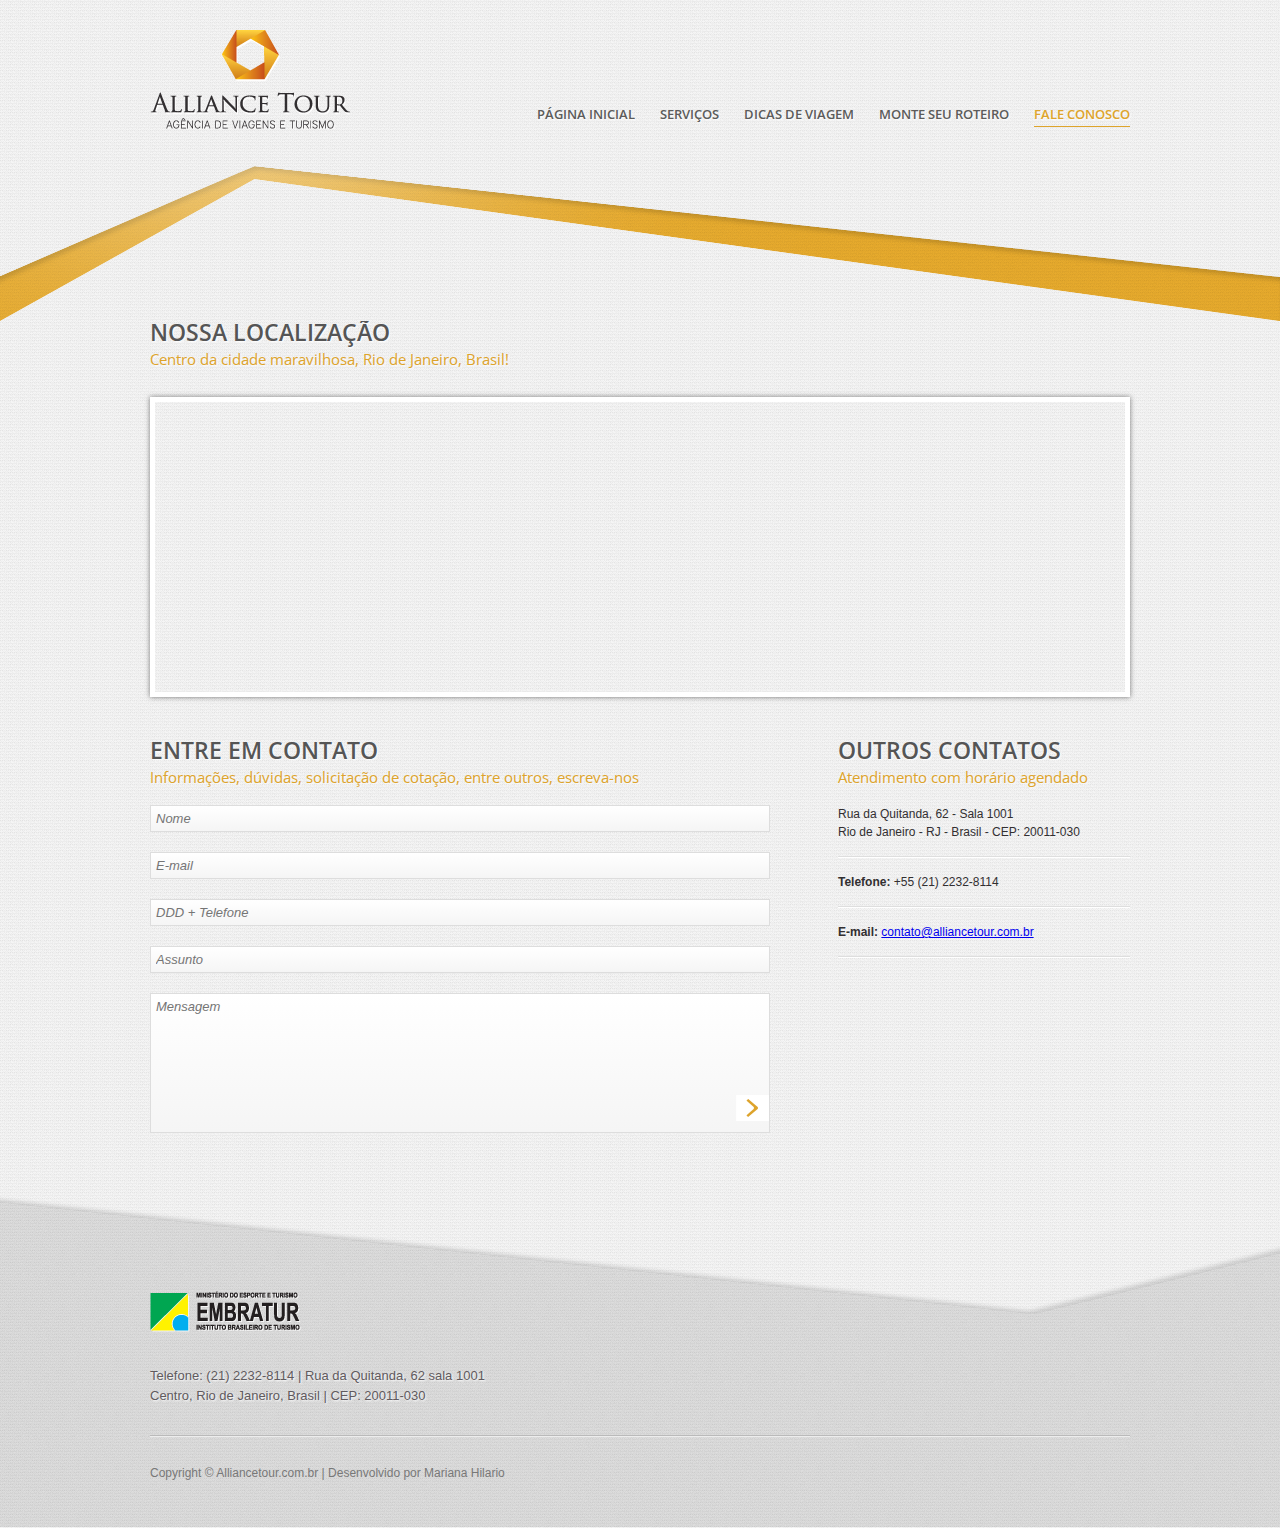
<file: recursos/fale-conosco.html>
<!doctype html>
<html lang="pt-br">
<head>
	<meta charset="UTF-8">
	<title>Fale conosco - Alliance Tour</title>
	<link href='http://fonts.googleapis.com/css?family=Open+Sans:400,600' rel='stylesheet' type='text/css'>
	<link rel="stylesheet" href="styles/style.css" />
	<script type="text/javascript" src="scripts/jquery.min.js"></script>
	<script type="text/javascript">

		//Formulário de contato

		function inicia_ajax(){
		    if (window.XMLHttpRequest) //Mozilla, Safari..
		        ajax = new XMLHttpRequest();
		    else if (window.ActiveXObject) //IE
		    {
		        ajax = new ActiveXObject("Msxml2.XMLHTTP");
		        if (!ajax)
		            ajax = new ActiveXObject ("Microsoft.XMLHTTP")
		    }
		    else
		        alert ("Seu navegador não suporta ajax.");

		    return ajax;
		}

		function envia_mensagem(){

			$('#msg-sucesso, #msg-erro, #ajaxloader').hide();
		    $("#ajaxloader").fadeIn(); //mostrando o gif, dizendo q a pagina esta sendo processada

		    ajax = inicia_ajax();
		    if(ajax){
		        ajax.onreadystatechange = function(){
		            if(ajax.readyState == 4){
		                if(ajax.status == 200){
		                    //alert (ajax.responseText);
		                    $("#ajaxloader").fadeOut('fast', function() {
			                    if(ajax.responseText=="ok") {
			                        $("#msg-sucesso").fadeIn('fast');
			                        $('#nome, #email, #tel, #mensagem, #assunto').delay(1000).val('');
			                        $("#msg-sucesso").delay(25000).fadeOut();
			                    }
			                    else
			                        $("#msg-erro").fadeIn();
		                    });
		                }
		                else
		                    alert(ajax.statusText);
		            }
		        }

		        var dados="asd";

		        ajax.open("GET", "envia_mensagem.php?nome="+document.contato.nome.value+"&tel="+document.contato.tel.value+"&assunto="+document.contato.assunto.value+"&email="+document.contato.email.value+"&mensagem="+document.contato.mensagem.value, true);
		        ajax.setRequestHeader('Content-Type', 'application/x-www-form-urlencoded');
		        ajax.send(dados);
		    }
		}

	</script>

</head>
<body class="fale-conosco">
	<header class="header">
		<div class="container">
			<h1 class="mark">
				<a href="index.html"><img src="imagens/marca-alliance-tour.png" alt="Alliance Tour - Agência de Viagens e Turismo" /></a>
			</h1>
			<nav class="nav">
				<ul class="nav-list">
					<li class="nav-item"><a class="nav-link" href="index.html">Página inicial</a></li>
					<li class="nav-item"><a class="nav-link" href="servicos.html">Serviços</a></li>
					<li class="nav-item"><a class="nav-link" href="dicas.html">Dicas de viagem</a></li>
					<li class="nav-item"><a class="nav-link" href="seu-roteiro.html">Monte seu roteiro</a></li>
					<li class="nav-item"><a class="nav-link nav-link-selected" href="fale-conosco.html">Fale conosco</a></li>
				</ul>
			</nav>
		</div>
	</header>
	<div class="content">
		<div class="container">
			<div class="googlemaps">
				<h2>Nossa localização</h2>
				<h3>Centro da cidade maravilhosa, Rio de Janeiro, Brasil!</h3>
				<iframe width="970" height="290" frameborder="0" scrolling="no" marginheight="0" marginwidth="0" src="https://maps.google.com/maps?f=q&amp;source=s_q&amp;hl=pt-BR&amp;geocode=&amp;q=R.+da+Quitanda,+62+-+Centro,+Rio+de+Janeiro+-+RJ,+Brasil&amp;aq=0&amp;oq=rua+da+quitanda&amp;sll=37.0625,-95.677068&amp;sspn=37.735377,86.044922&amp;ie=UTF8&amp;hq=&amp;hnear=R.+da+Quitanda,+62+-+Centro,+Rio+de+Janeiro,+20091-005,+Rep%C3%BAblica+Federativa+do+Brasil&amp;t=m&amp;ll=-22.903613,-43.175282&amp;spn=0.005732,0.021222&amp;z=16&amp;output=embed"></iframe>
			</div>
			<div class="main-content">
				<h2>Entre em contato</h2>
				<h3>Informações, dúvidas, solicitação de cotação, entre outros, escreva-nos</h3>
				<form id="form" name="contato" method="post">
					<div class="form-line">
						<input type="text" name="nome" id="nome" placeholder="Nome" />							
					</div>
					<div class="form-line">
						<div class="form-col1">
							<input type="text" name="email" id="email" placeholder="E-mail" />	
						</div>
						<div class="form-col2">
							<input type="text" name="tel" id="tel" placeholder="DDD + Telefone" />
						</div>
					</div>
					<div class="form-line">
						<input type="text" name="assunto" id="assunto" placeholder="Assunto" />							
					</div>
					<div class="form-line">
						<textarea name="mensagem" id="mensagem" placeholder="Mensagem"></textarea>
						<a class="submit-form" href="javascript:envia_mensagem()"><img src="imagens/submit-news.gif" title="Enviar" alt="Enviar"></a>
					</div>
					<span class="feedbacks">
						&nbsp;
						<span id="ajaxloader"><img src="imagens/load-indicator.gif" alt="" width="20" height="20"> Enviando...</span>
						<span id="msg-sucesso"><img src="imagens/action_check.png" alt="" width="20" height="20"> Mensagem enviada com sucesso!</span>
						<span id="msg-erro"><img src="imagens/error.png" alt="" width="20" height="20"> Falha ao enviar a mensagem.</span>
					</span>
				</form>
			</div>
			<div class="column">
				<h2>Outros Contatos</h2>
				<h3>Atendimento com horário agendado</h3>
				<ul class="other-contacts">
					<li class="end">Rua da Quitanda, 62 - Sala 1001 <br />Rio de Janeiro - RJ - Brasil - CEP: 20011-030</li>
					<li><strong>Telefone:</strong> +55 (21) 2232-8114</li>
					<li><strong>E-mail:</strong> <a href="mailto:contato@alliancetour.com.br">contato@alliancetour.com.br</a></li>
					<li class="face"><iframe src="http://www.facebook.com/plugins/likebox.php?href=https%3A%2F%2Fwww.facebook.com%2Falliancetour&amp;width=265&amp;height=75&amp;colorscheme=light&amp;show_faces=false&amp;header=false&amp;stream=false&amp;show_border=false&amp;appId=1375277902687723" scrolling="no" frameborder="0" style="border:none; overflow:hidden; width:265px; height:75px;" allowTransparency="true"></iframe></li>
				</ul>
			</div>			
		</div>
	</div>
	<footer class="footer">
		<div class="container">
			<img class="footer-embratur" src="imagens/marca-embratur.png" alt="Embratur" />
			<div class="footer-contact">
				<p>Telefone: (21) 2232-8114 | Rua da Quitanda, 62 sala 1001<br />
				Centro, Rio de Janeiro, Brasil | CEP: 20011-030</p>
			</div>
			<div class="footer-copyright">
				<p>Copyright © Alliancetour.com.br | Desenvolvido por <a href="http://www.marianahilario.com.br">Mariana Hilario</a></p>
			</div>
		</div>
	</footer>
</body>
</html>
</file>
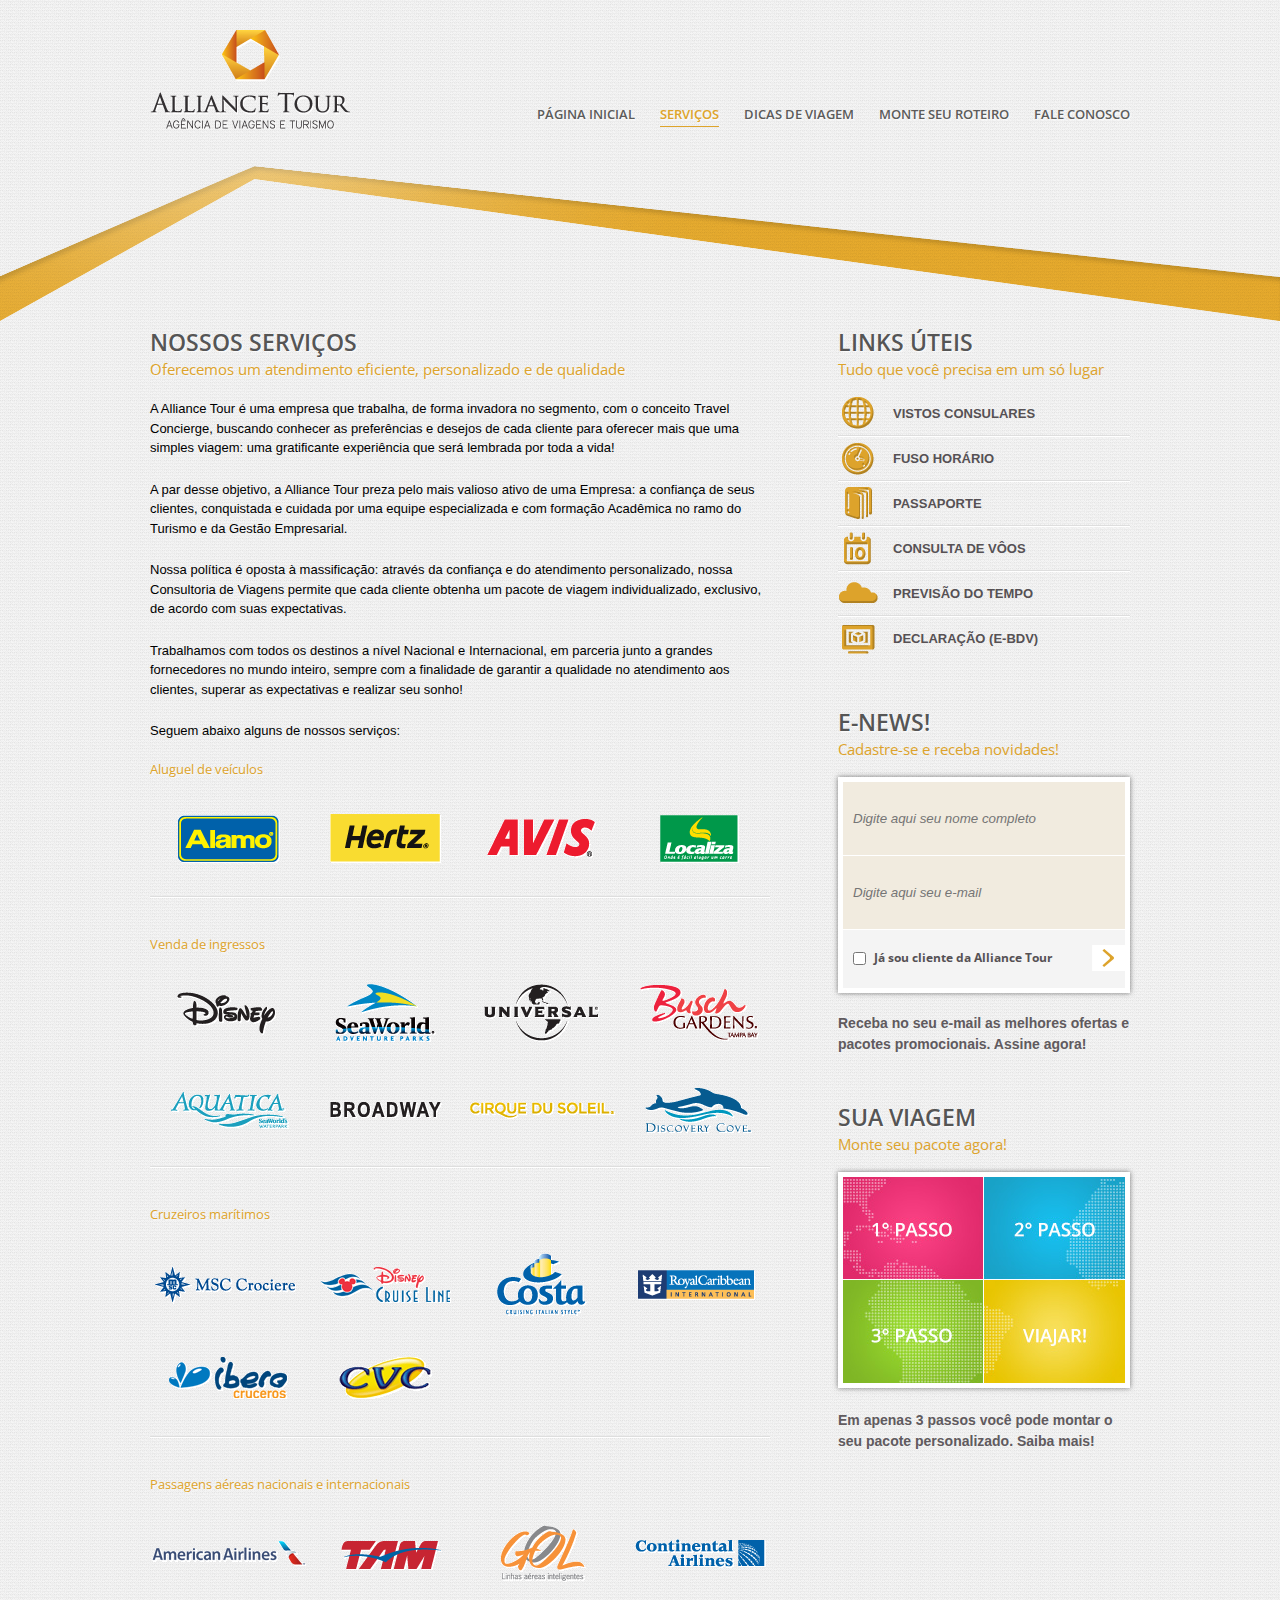
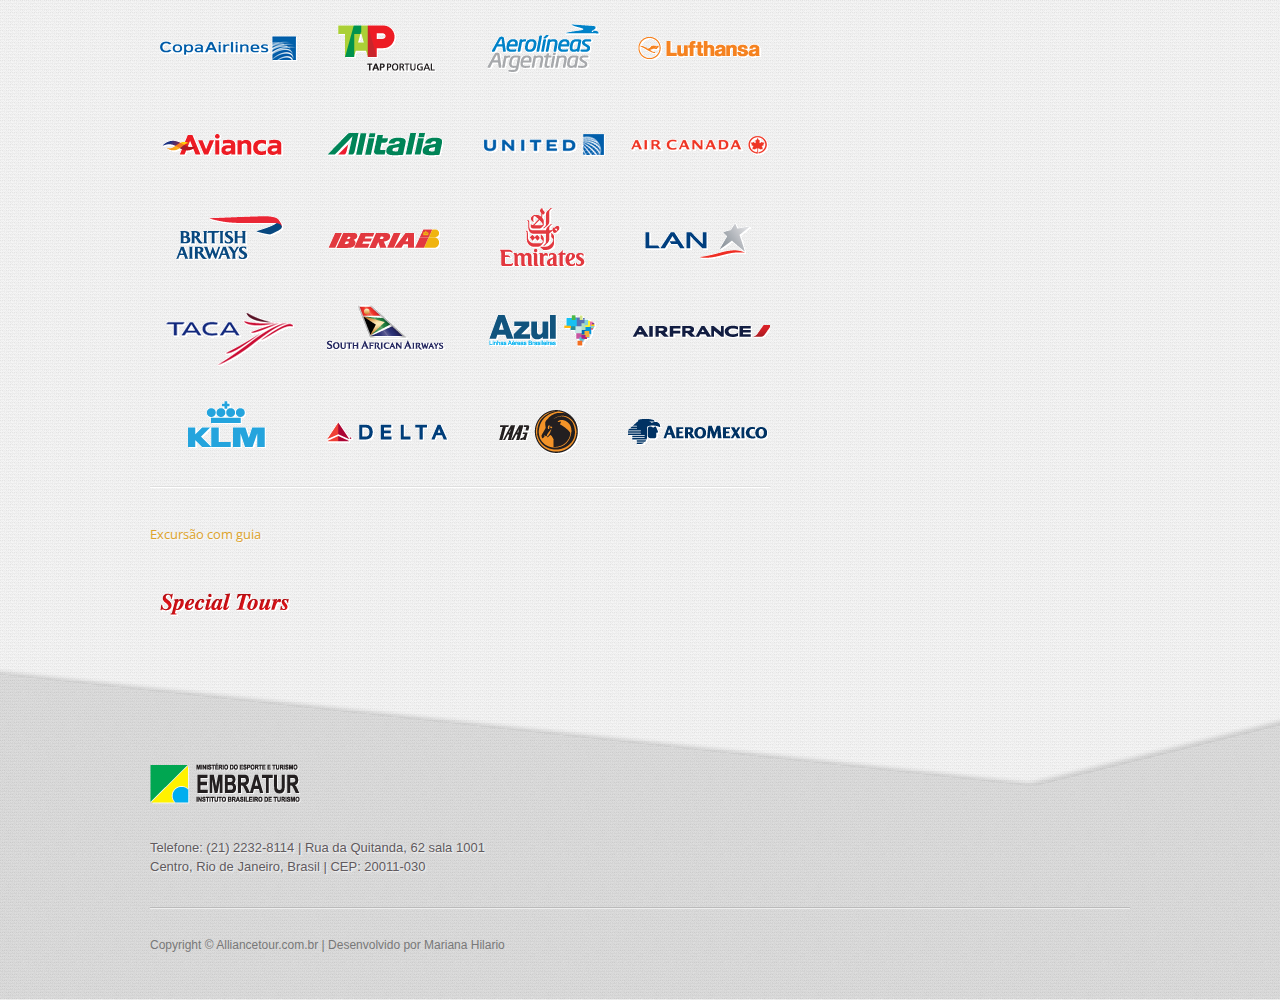
<file: recursos/servicos.html>
<!doctype html>
<html lang="pt-br">
<head>
	<meta charset="UTF-8">
	<title>Serviços - Alliance Tour</title>
	<link href='http://fonts.googleapis.com/css?family=Open+Sans:400,600' rel='stylesheet' type='text/css'>
	<link rel="stylesheet" href="styles/style.css" />
	<script type="text/javascript" src="scripts/jquery.min.js"></script>
	<script type="text/javascript">
		$(document).ready( function(){	
				
		});
	</script>

</head>
<body class="nossos-servicos">
	<header class="header">
		<div class="container">
			<h1 class="mark">
				<a href="index.html"><img src="imagens/marca-alliance-tour.png" alt="Alliance Tour - Agência de Viagens e Turismo" /></a>
			</h1>
			<nav class="nav">
				<ul class="nav-list">
					<li class="nav-item"><a class="nav-link" href="index.html">Página inicial</a></li>
					<li class="nav-item"><a class="nav-link nav-link-selected" href="servicos.html">Serviços</a></li>
					<li class="nav-item"><a class="nav-link" href="dicas.html">Dicas de viagem</a></li>
					<li class="nav-item"><a class="nav-link" href="seu-roteiro.html">Monte seu roteiro</a></li>
					<li class="nav-item"><a class="nav-link" href="fale-conosco.html">Fale conosco</a></li>
				</ul>
			</nav>
		</div>
	</header>
	<div class="content">
		<div class="container">
			<div class="main-content">
				<h2>Nossos Serviços</h2>
				<h3>Oferecemos um atendimento eficiente, personalizado e de qualidade</h3>
				<p>A Alliance Tour é uma empresa que trabalha, de forma invadora no segmento, com o conceito Travel Concierge, buscando conhecer as preferências e desejos de cada cliente para oferecer mais que uma simples viagem: uma gratificante experiência que será lembrada por toda a vida!</p>
				<p>A par desse objetivo, a Alliance Tour preza pelo mais valioso ativo de uma Empresa: a confiança de seus clientes, conquistada e cuidada por uma equipe especializada e com formação Acadêmica no ramo do Turismo e da Gestão Empresarial.</p>
				<p>Nossa política é oposta à massificação:  através da confiança e do atendimento personalizado, nossa Consultoria de Viagens permite que cada cliente obtenha um pacote de viagem individualizado, exclusivo, de acordo com suas expectativas.</p>
				<p>Trabalhamos com todos os destinos a nível Nacional e Internacional, em parceria junto a grandes fornecedores no mundo inteiro, sempre com a finalidade de garantir a qualidade no atendimento aos clientes, superar as expectativas e realizar seu sonho!</p>
				<p>Seguem abaixo alguns de nossos serviços:</p>
				<h4 class="first">Aluguel de veículos</h4>
				<ul>
					<li><img src="imagens/servicos/alamo.gif" alt="Alamo" /></li>
					<li><img src="imagens/servicos/hertz.gif" alt="Hertz" /></li>
					<li><img src="imagens/servicos/avis.gif" alt="Avis" /></li>
					<li><img src="imagens/servicos/localiza.gif" alt="Localiza" /></li>
				</ul>

				<h4>Venda de ingressos</h4>
				<ul>
					<li><img src="imagens/servicos/disney.gif" alt="Disney" /></li>
					<li><img src="imagens/servicos/seaworld.gif" alt="SeaWorld" /></li>
					<li><img src="imagens/servicos/universal.gif" alt="Universal" /></li>
					<li><img src="imagens/servicos/buschgardens.gif" alt="Busch Gardens" /></li>
					<li><img src="imagens/servicos/aquatica.gif" alt="Aquatica" /></li>
					<li><img src="imagens/servicos/broadway.gif" alt="Broadway" /></li>
					<li><img src="imagens/servicos/cirque.gif" alt="Cirque Du Soleil" /></li>
					<li><img src="imagens/servicos/discovery.gif" alt="Discovery Cove" /></li>
				</ul>

				<h4>Cruzeiros marítimos</h4>
				<ul>
					<li><img src="imagens/servicos/msc.gif" alt="MSC Crociere" /></li>
					<li><img src="imagens/servicos/disney-cruise.gif" alt="Disney Cruise Line" /></li>
					<li><img src="imagens/servicos/costa.gif" alt="Costa" /></li>
					<li><img src="imagens/servicos/royalcaribbean.gif" alt="Royal Caribbean" /></li>
					<li><img src="imagens/servicos/ibero.gif" alt="Ibero Cruceros" /></li>
					<li><img src="imagens/servicos/cvc.gif" alt="CVC" /></li>
				</ul>

				<h4>Passagens aéreas nacionais e internacionais</h4>
				<ul>
					<li><img src="imagens/servicos/americanairlines.gif" alt="American Airlines" /></li>
					<li><img src="imagens/servicos/tam.gif" alt="TAM" /></li>
					<li><img src="imagens/servicos/gol.gif" alt="Gol" /></li>
					<li><img src="imagens/servicos/continental.gif" alt="Continental Airlines" /></li>
					<li><img src="imagens/servicos/copaairlines.gif" alt="Copa Airlines" /></li>
					<li><img src="imagens/servicos/tap.gif" alt="TAP" /></li>
					<li><img src="imagens/servicos/aerolineas.gif" alt="Aerolíneas Argentinas" /></li>
					<li><img src="imagens/servicos/lufthansa.gif" alt="Lufthansa" /></li>

					<li><img src="imagens/servicos/avianca.gif" alt="Avianca" /></li>
					<li><img src="imagens/servicos/alitalia.gif" alt="Alitalia" /></li>
					<li><img src="imagens/servicos/united.gif" alt="United" /></li>
					<li><img src="imagens/servicos/aircanada.gif" alt="Air Canada" /></li>
					<li><img src="imagens/servicos/british.gif" alt="British Airways" /></li>
					<li><img src="imagens/servicos/iberia.gif" alt="Iberia" /></li>
					<li><img src="imagens/servicos/emirates.gif" alt="Emirates" /></li>
					<li><img src="imagens/servicos/lan.gif" alt="LAN" /></li>

					<li><img src="imagens/servicos/taca.gif" alt="Taca" /></li>
					<li><img src="imagens/servicos/southafrican.gif" alt="South African Airways" /></li>
					<li><img src="imagens/servicos/azul.gif" alt="Azul" /></li>
					<li><img src="imagens/servicos/airfrance.gif" alt="Air France" /></li>
					<li><img src="imagens/servicos/klm.gif" alt="KLM" /></li>
					<li><img src="imagens/servicos/delta.gif" alt="Delta" /></li>
					<li><img src="imagens/servicos/taag.gif" alt="TAAG" /></li>
					<li><img src="imagens/servicos/aeromexico.gif" alt="AeroMexico" /></li>
				</ul>

				<h4>Excursão com guia</h4>
				<ul class="last">
					<li><img src="imagens/servicos/specialtours.gif" alt="Special Tours" /></li>
				</ul>
			</div>
			<div class="column">
				<div class="box-chamadas useful-links">
					<h2>Links úteis</h2>
					<h3>Tudo que você precisa em um só lugar</h3>
					<ul class="useful-links-list">
						<li class="useful-links-item"><a target="_blank" class="useful-links-link useful-links-visto" href="http://www.visamundo.com.br/vistos/vistos_consulares.asp">Vistos consulares</a></li>
						<li class="useful-links-item"><a target="_blank" class="useful-links-link useful-links-fuso" href="http://24timezones.com/current_world_time.php">Fuso horário</a></li>
						<li class="useful-links-item"><a target="_blank" class="useful-links-link useful-links-passaportes" href="http://www.dpf.gov.br/servicos/passaporte/requerer-passaporte">Passaporte</a></li>
						<li class="useful-links-item"><a target="_blank" class="useful-links-link useful-links-voo" href="http://www.infraero.gov.br/voos/index.aspx">Consulta de vôos</a></li>
						<li class="useful-links-item"><a target="_blank" class="useful-links-link useful-links-tempo" href="http://www.cptec.inpe.br">Previsão do tempo</a></li>
						<li class="useful-links-item"><a target="_blank" class="useful-links-link useful-links-vacinas" href="http://www.edbv.receita.fazenda.gov.br/edbv-viajante/pages/selecionarAcao/selecionarAcao.jsf">DECLARAÇÃO (e-BDV)</a></li>
					</ul>
				</div>				
				<span class="clear"></span>
				<div class="box-chamadas news">
					<h2>E-news!</h2>
					<h3>Cadastre-se e receba novidades!</h3>
					<form action="">
						<input type="text" name="nome" id="nome" placeholder="Digite aqui seu nome completo" />
						<input type="text" name="email" id="email" placeholder="Digite aqui seu e-mail" />
						<label class="client-check"><input type="checkbox" name="client" id="client" /> Já sou cliente da Alliance Tour</label>
						<a class="submit-form" href="#"><img src="imagens/submit-news.gif" title="Cadastrar" alt="Cadastrar"></a>
					</form>
					<p><strong>Receba no seu e-mail as melhores ofertas e pacotes promocionais. Assine agora!</strong></p>
				</div>
				<span class="clear"></span>
				<div class="box-chamadas trip">
					<h2>Sua viagem</h2>
					<h3>Monte seu pacote agora!</h3>
					<img src="imagens/home-steps.jpg" alt=" ">
					<p><strong>Em apenas 3 passos você pode montar o seu pacote personalizado. Saiba mais!</strong></p>
				</div>
			</div>			
		</div>
	</div>
	<footer class="footer">
		<div class="container">
			<img class="footer-embratur" src="imagens/marca-embratur.png" alt="Embratur" />
			<div class="footer-contact">
				<p>Telefone: (21) 2232-8114 | Rua da Quitanda, 62 sala 1001<br />
				Centro, Rio de Janeiro, Brasil | CEP: 20011-030</p>
			</div>
			<div class="footer-copyright">
				<p>Copyright © Alliancetour.com.br | Desenvolvido por <a href="http://www.marianahilario.com.br">Mariana Hilario</a></p>
			</div>
		</div>
	</footer>
</body>
</html>
</file>
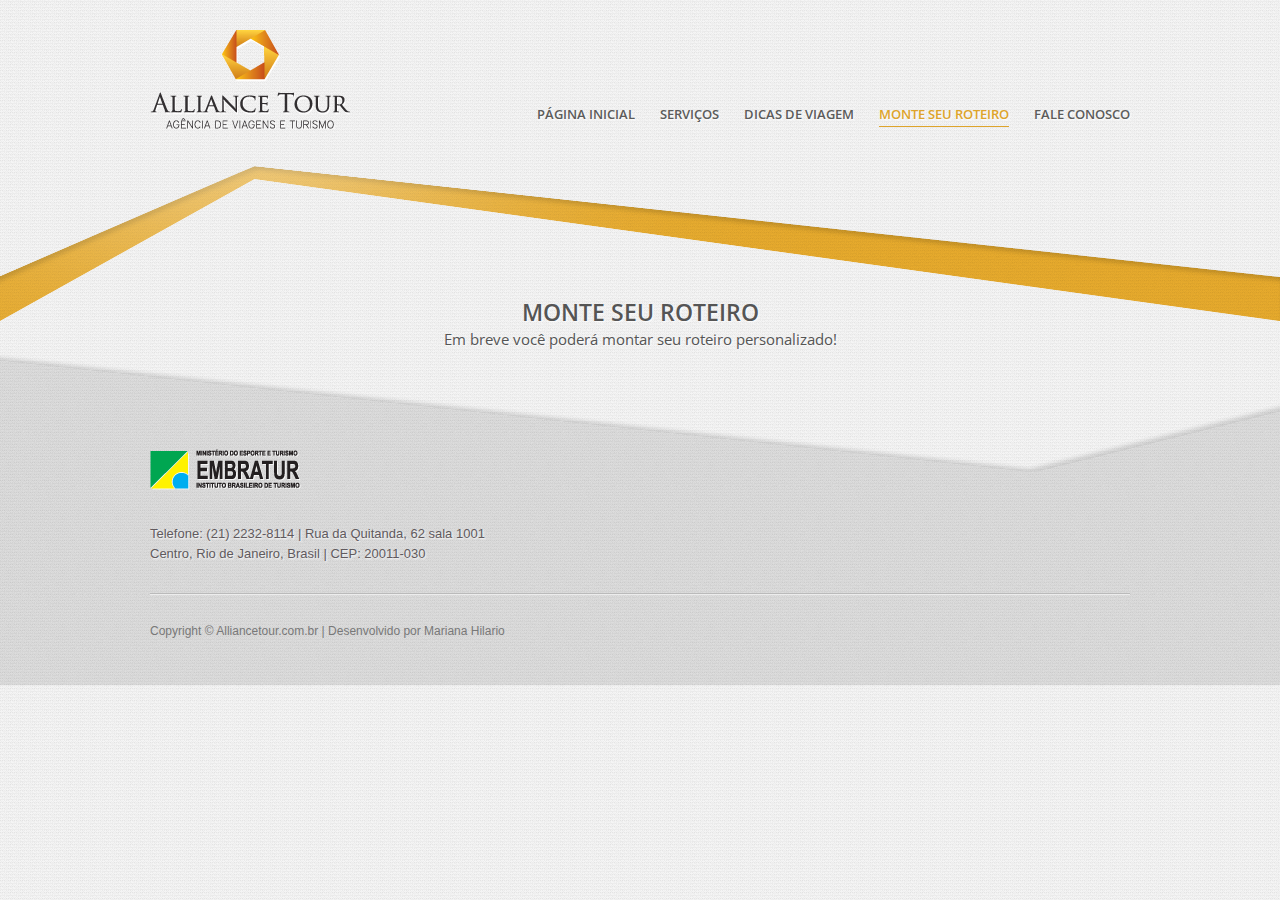
<file: recursos/seu-roteiro.html>
<!doctype html>
<html lang="pt-br">
<head>
	<meta charset="UTF-8">
	<title>Monte seu roteiro - Alliance Tour</title>
	<link href='http://fonts.googleapis.com/css?family=Open+Sans:400,600' rel='stylesheet' type='text/css'>
	<link rel="stylesheet" href="styles/style.css" />
	<script type="text/javascript" src="scripts/jquery.min.js"></script>
	<script type="text/javascript" src="scripts/jquery.scrollto.min.js"></script>
	<script type="text/javascript">
		$(document).ready( function(){	
			var controlForm = function () {
				$('#step2, #step3').hide();

				$('#toStep2').on('click', function(e) {
					var checkedRegion = false;
					var selectedRegions = '';
					var count = 0;
					var count2 = 0;
					var _this = $(this);

					$('.region').each(function(){
						if ($(this).is(':checked')) {
							count++;

							if (count == 1 || count == 8)
								selectedRegions += $(this).parent().text(); 
							else
								selectedRegions += ', ' + $(this).parent().text(); 

							checkedRegion = true;							
						}
						$(this).on('change', function() {
							selectedRegions = '';
							count2 = 0;
							if ($('#step2').is(':visible')){
								$('.region').each(function(){
									if ($(this).is(':checked')) {
										count2++;

										if (count2 == 1 || count2 == 8)
											selectedRegions += $(this).parent().text(); 
										else
											selectedRegions += ', ' + $(this).parent().text();

										$('#selectedDestination').text(selectedRegions);
									}
								});
							}
							selectedRegions = '';
						});
					});

					if (checkedRegion) {
						$('#selectedDestination').text(selectedRegions);
						_this.fadeOut('fast', function (){ 
							$('#step2').fadeIn('fast', function() {
								$('body').scrollTo('#step2', {duration:'slow'});
							});
						});
					}
					else 
						alert('Selecione uma região para prosseguir!');

					checkedRegion = false;
					e.preventDefault();
				});	

				$('#toStep3').on('click', function(e) {
					var _this = $(this);
					
					_this.fadeOut('fast', function (){ 
						$('#step3').fadeIn('fast', function() {
							$('body').scrollTo('#step3', {duration:'slow'});
						});
					});
					e.preventDefault();
				});			
			}
			controlForm();
		});
	</script>

</head>
<body class="seu-roteiro">
	<header class="header">
		<div class="container">
			<h1 class="mark">
				<a href="index.html"><img src="imagens/marca-alliance-tour.png" alt="Alliance Tour - Agência de Viagens e Turismo" /></a>
			</h1>
			<nav class="nav">
				<ul class="nav-list">
					<li class="nav-item"><a class="nav-link" href="index.html">Página inicial</a></li>
					<li class="nav-item"><a class="nav-link" href="servicos.html">Serviços</a></li>
					<li class="nav-item"><a class="nav-link" href="dicas.html">Dicas de viagem</a></li>
					<li class="nav-item"><a class="nav-link nav-link-selected" href="seu-roteiro.html">Monte seu roteiro</a></li>
					<li class="nav-item"><a class="nav-link" href="fale-conosco.html">Fale conosco</a></li>
				</ul>
			</nav>
		</div>
	</header>
	<div class="content">
		<div class="container">
			<div class="main-content">
				<h2>Monte seu roteiro</h2>
				<h3>Em breve você poderá montar seu roteiro personalizado!</h3>
				<!--<h3>Em apenas 3 passos, você organiza sua viagem!</h3>
				<form>
					<fieldset>
						<legend class="title">1º passo</legend>
						<span class="subtitle">Escolha seu destino</span>
						<div class="hidden-inputs">
							<label><input class="region" type="checkbox" name="region" id="americaNorte" /> América do Norte</label>
							<label><input class="region" type="checkbox" name="region" id="americaCentral" /> América Central</label>
							<label><input class="region" type="checkbox" name="region" id="americaSul" /> América do Sul</label>
							<label><input class="region" type="checkbox" name="region" id="europa" /> Europa</label>
							<label><input class="region" type="checkbox" name="region" id="africa" /> África</label>
							<label><input class="region" type="checkbox" name="region" id="asia" /> Ásia</label>
							<label><input class="region" type="checkbox" name="region" id="oceania" /> Oceania</label>
						</div>
						<a id="toStep2" class="next-step" href="#step2">Próximo passo</a>
					</fieldset>
					<fieldset id="step2">
						<legend class="title">2º passo</legend>
						<span class="subtitle">Preencha o formulário</span>
						<span class="destination">Destino(s) selecionado(s): <span id="selectedDestination"></span></span>
						<div class="form-column">
							<div class="form-line">
								<label for="nome">Seu nome</label>
								<input type="text" id="nome" name="nome" placeholder="Escreva aqui" />							
							</div>
							<div class="form-line">
								<label for="email">Seu e-mail</label>
								<input type="text" id="email" name="email" placeholder="exemplo@email.com" />			
							</div>
							<div class="form-line">
								<label for="phone">Seu telefone</label>
								<input type="text" id="phone" name="phone" placeholder="(DDD) + Telefone" />					
							</div>
							<div class="form-line form-line-columns">
								<div class="form-column">
									<label for="numAdultos">Nº de adultos</label>
									<input type="text" id="numAdultos" name="numAdultos" placeholder="+ 12 anos" />
								</div>
								<div class="form-column form-column-center">
									<label for="numCriancas">Nº de crianças</label>
									<input type="text" id="numCriancas" name="numCriancas" placeholder="2-11 anos" />
								</div>
								<div class="form-column">
									<label for="numBebes">Nº de bebês</label>
									<input type="text" id="numBebes" name="numBebes" placeholder="0-2 anos" />
								</div>
							</div>
							<a id="toStep3" class="next-step" href="#step3">Próximo passo</a>
						</div>
						<div class="form-column form-column-center">
							<div class="form-line">
								<label for="data1">Data da ida</label>
								<input type="text" id="data1" name="data1" placeholder="Selecione" />							
							</div>
							<div class="form-line">
								<label for="local1">Local de origem</label>
								<input type="text" id="local1" name="local1" placeholder="Escreva aqui" />
							</div>
							<div class="form-line">
								<label for="mensagem">Observações</label>
								<textarea name="obs" id="obs" placeholder="Escreva aqui"></textarea>							
							</div>
						</div>
						<div class="form-column">
							<div class="form-line">
								<label for="data2">Data da volta</label>
								<input type="text" id="data2" name="data2" placeholder="Selecione" />
							</div>
							<div class="form-line">
								<label for="local2">Cidade(s) do destino</label>
								<input type="text" id="local2" name="local2" placeholder="1+ separar por vírgula" />			
							</div>
							<div class="form-line form-line-options">
								<label><input type="checkbox" name="hotel" id="hotel" /> Preciso de hotel</label>
								<label><input type="checkbox" name="aero" id="aero" /> Preciso de aéreo</label>
								<label><input type="checkbox" name="transfer" id="transfer" /> Preciso de transfer</label>
								<label><input type="checkbox" name="tickets" id="tickets" /> Preciso de tickets</label>
							</div>
						</div>
						<span class="clear"></span>
					</fieldset>
					<fieldset id="step3">
						<legend class="title">3º passo</legend>
						<span class="subtitle">Encaminhar à Alliance Tour</span>
						<p class="check-form">Confira seus dados e clique no botão abaixo</p>
						<a class="submit-form" href="#">Enviar meu roteiro</a>
					</fieldset>
				</form>-->
			</div>		
		</div>
	</div>
	<footer class="footer">
		<div class="container">
			<img class="footer-embratur" src="imagens/marca-embratur.png" alt="Embratur" />
			<div class="footer-contact">
				<p>Telefone: (21) 2232-8114 | Rua da Quitanda, 62 sala 1001<br />
				Centro, Rio de Janeiro, Brasil | CEP: 20011-030</p>			
			</div>
			<div class="footer-copyright">
				<p>Copyright © Alliancetour.com.br | Desenvolvido por <a href="http://www.marianahilario.com.br">Mariana Hilario</a></p>
			</div>
		</div>
	</footer>
</body>
</html>
</file>
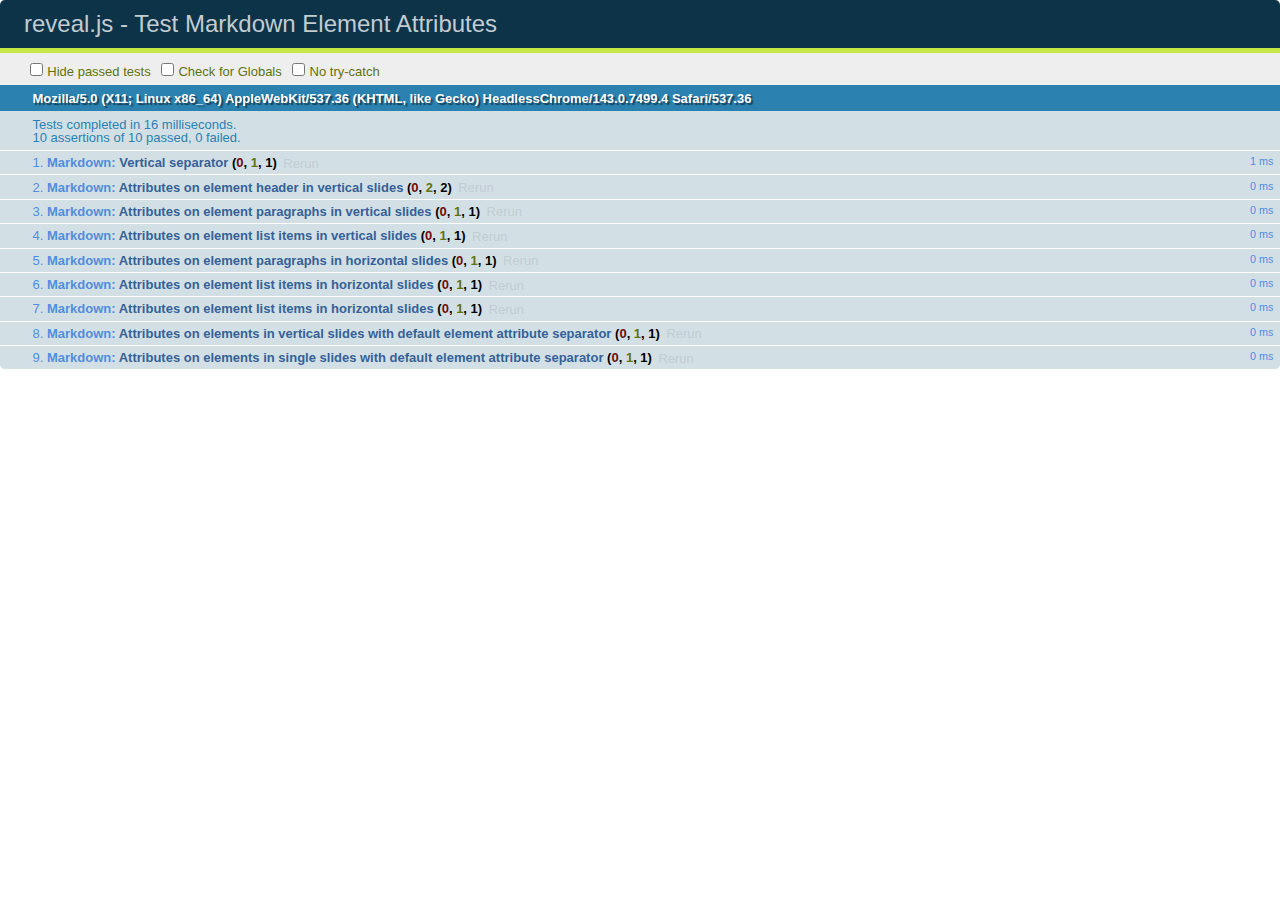
<file: apresentacao/test/test-markdown-element-attributes.html>
<!doctype html>
<html lang="en">

	<head>
		<meta charset="utf-8">

		<title>reveal.js - Test Markdown Element Attributes</title>

		<link rel="stylesheet" href="../css/reveal.min.css">
		<link rel="stylesheet" href="qunit-1.12.0.css">
	</head>

	<body style="overflow: auto;">

		<div id="qunit"></div>
		<div id="qunit-fixture"></div>

		<div class="reveal" style="display: none;">

			<div class="slides">

				<!-- <section data-markdown="example.md" data-separator="^\n\n\n" data-vertical="^\n\n"></section> -->

				<!-- Slides are separated by newline + three dashes + newline, vertical slides identical but two dashes -->
				<section data-markdown data-separator="^\n---\n$" data-vertical="^\n--\n$" data-element-attributes="{_\s*?([^}]+?)}">>
					<script type="text/template">
						## Slide 1.1
						<!-- {_class="fragment fade-out" data-fragment-index="1"} -->

						--

						## Slide 1.2
						<!-- {_class="fragment shrink"} -->

						Paragraph 1
						<!-- {_class="fragment grow"} -->

						Paragraph 2
						<!-- {_class="fragment grow"} -->

						- list item 1 <!-- {_class="fragment roll-in"} -->
						- list item 2 <!-- {_class="fragment roll-in"} -->
						- list item 3 <!-- {_class="fragment roll-in"} -->


						---

						## Slide 2


						Paragraph 1.2  
						multi-line <!-- {_class="fragment highlight-red"} -->

						Paragraph 2.2 <!-- {_class="fragment highlight-red"} -->

						Paragraph 2.3 <!-- {_class="fragment highlight-red"} -->

						Paragraph 2.4 <!-- {_class="fragment highlight-red"} -->

						- list item 1 <!-- {_class="fragment highlight-green"} -->
						- list item 2<!-- {_class="fragment highlight-green"} -->
						- list item 3<!-- {_class="fragment highlight-green"} -->
						- list item 4
						<!-- {_class="fragment highlight-green"} -->
						- list item 5<!-- {_class="fragment highlight-green"} -->

						Test

						![Example Picture](examples/assets/image2.png)
						<!-- {_class="reveal stretch"} -->

					</script>
				</section>



				<section 	data-markdown data-separator="^\n\n\n"
									data-vertical="^\n\n"
									data-notes="^Note:"
									data-charset="utf-8">
					<script type="text/template">
						# Test attributes in Markdown with default separator
						## Slide 1 Def <!-- .element: class="fragment highlight-red" data-fragment-index="1" -->


						## Slide 2 Def
						<!-- .element: class="fragment highlight-red" -->

					</script>
				</section>

				<section data-markdown>
				  <script type="text/template">
					## Hello world
					A paragraph
					<!-- .element: class="fragment highlight-blue" -->
				  </script>
				</section>

				<section data-markdown>
				  <script type="text/template">
					## Hello world

					Multiple  
					Line
					<!-- .element: class="fragment highlight-blue" -->
				  </script>
				</section>

				<section data-markdown>
				  <script type="text/template">
					## Hello world

					Test<!-- .element: class="fragment highlight-blue" -->

					More Test
				  </script>
				</section>


			</div>

		</div>

		<script src="../lib/js/head.min.js"></script>
		<script src="../js/reveal.min.js"></script>
		<script src="../plugin/markdown/marked.js"></script>
		<script src="../plugin/markdown/markdown.js"></script>
		<script src="qunit-1.12.0.js"></script>

		<script src="test-markdown-element-attributes.js"></script>

	</body>
</html>
</file>
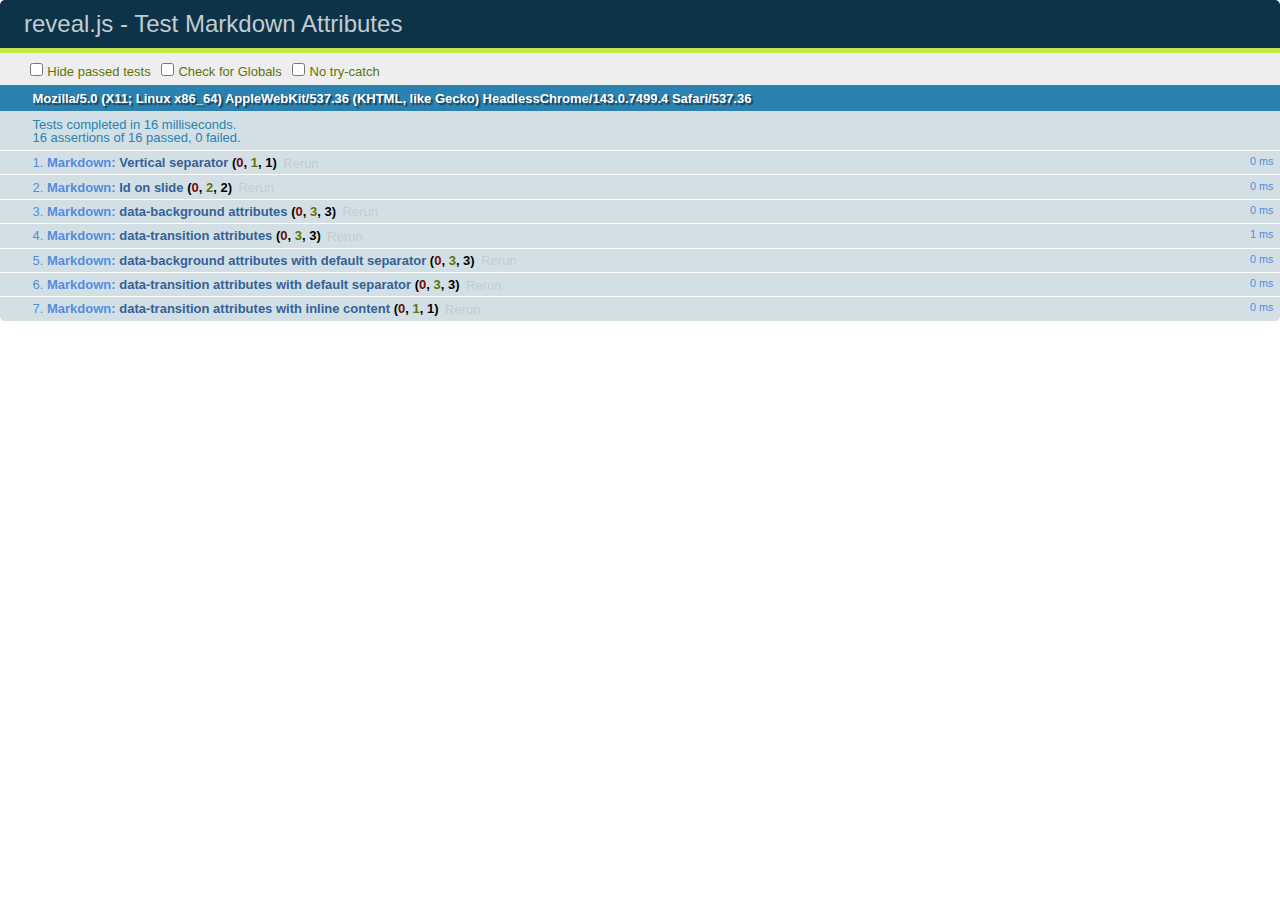
<file: apresentacao/test/test-markdown-slide-attributes.html>
<!doctype html>
<html lang="en">

	<head>
		<meta charset="utf-8">

		<title>reveal.js - Test Markdown Attributes</title>

		<link rel="stylesheet" href="../css/reveal.min.css">
		<link rel="stylesheet" href="qunit-1.12.0.css">
	</head>

	<body style="overflow: auto;">

		<div id="qunit"></div>
		<div id="qunit-fixture"></div>

		<div class="reveal" style="display: none;">

			<div class="slides">

				<!-- <section data-markdown="example.md" data-separator="^\n\n\n" data-vertical="^\n\n"></section> -->

				<!-- Slides are separated by three lines, vertical slides by two lines, attributes are one any line starting with (spaces and) two dashes -->
				<section 	data-markdown data-separator="^\n\n\n"
									data-vertical="^\n\n"
									data-notes="^Note:"
									data-attributes="--\s(.*?)$"
									data-charset="utf-8">
					<script type="text/template">
						# Test attributes in Markdown
						## Slide 1



						## Slide 2
						<!-- -- id="slide2" data-transition="zoom" data-background="#A0C66B" -->


						## Slide 2.1
						<!-- -- data-background="#ff0000" data-transition="fade" -->


						## Slide 2.2
						[Link to Slide2](#/slide2)



						## Slide 3
						<!-- -- data-transition="zoom" data-background="#C6916B" -->



						## Slide 4
					</script>
				</section>

				<section 	data-markdown data-separator="^\n\n\n"
									data-vertical="^\n\n"
									data-notes="^Note:"
									data-charset="utf-8">
					<script type="text/template">
						# Test attributes in Markdown with default separator
						## Slide 1 Def



						## Slide 2 Def
						<!-- .slide: id="slide2def" data-transition="concave" data-background="#A7C66B" -->


						## Slide 2.1 Def
						<!-- .slide: data-background="#f70000" data-transition="page" -->


						## Slide 2.2 Def
						[Link to Slide2](#/slide2def)



						## Slide 3 Def
						<!-- .slide: data-transition="concave" data-background="#C7916B" -->



						## Slide 4
					</script>
				</section>

				<section data-markdown>
					<script type="text/template">
						<!-- .slide: data-background="#ff0000" -->
						## Hello world
					</script>
				</section>

				<section data-markdown>
					<script type="text/template">
						## Hello world
						<!-- .slide: data-background="#ff0000" -->
					</script>
				</section>

				<section data-markdown>
					<script type="text/template">
						## Hello world

						Test
						<!-- .slide: data-background="#ff0000" -->

						More Test
					</script>
				</section>

			</div>

		</div>

		<script src="../lib/js/head.min.js"></script>
		<script src="../js/reveal.min.js"></script>
		<script src="../plugin/markdown/marked.js"></script>
		<script src="../plugin/markdown/markdown.js"></script>
		<script src="qunit-1.12.0.js"></script>

		<script src="test-markdown-slide-attributes.js"></script>

	</body>
</html>
</file>
<file: apresentacao/css/theme/moon.css>
@import url(https://fonts.googleapis.com/css?family=Lato:400,700,400italic,700italic);
/**
 * Solarized Dark theme for reveal.js.
 * Author: Achim Staebler
 */
@font-face {
  font-family: 'League Gothic';
  src: url("../../lib/font/league_gothic-webfont.eot");
  src: url("../../lib/font/league_gothic-webfont.eot?#iefix") format("embedded-opentype"), url("../../lib/font/league_gothic-webfont.woff") format("woff"), url("../../lib/font/league_gothic-webfont.ttf") format("truetype"), url("../../lib/font/league_gothic-webfont.svg#LeagueGothicRegular") format("svg");
  font-weight: normal;
  font-style: normal; }

/**
 * Solarized colors by Ethan Schoonover
 */
html * {
  color-profile: sRGB;
  rendering-intent: auto; }

/*********************************************
 * GLOBAL STYLES
 *********************************************/
body {
  background: #002b36;
  background-color: #002b36; }

.reveal {
  font-family: "Lato", sans-serif;
  font-size: 36px;
  font-weight: normal;
  letter-spacing: -0.02em;
  color: #93a1a1; }

::selection {
  color: white;
  background: #d33682;
  text-shadow: none; }

/*********************************************
 * HEADERS
 *********************************************/
.reveal h1,
.reveal h2,
.reveal h3,
.reveal h4,
.reveal h5,
.reveal h6 {
  margin: 0 0 20px 0;
  color: #eee8d5;
  font-family: "League Gothic", Impact, sans-serif;
  line-height: 0.9em;
  letter-spacing: 0.02em;
  text-transform: uppercase;
  text-shadow: none; }

.reveal h1 {
  text-shadow: 0px 0px 6px rgba(0, 0, 0, 0.2); }

/*********************************************
 * LINKS
 *********************************************/
.reveal a:not(.image) {
  color: #268bd2;
  text-decoration: none;
  -webkit-transition: color .15s ease;
  -moz-transition: color .15s ease;
  -ms-transition: color .15s ease;
  -o-transition: color .15s ease;
  transition: color .15s ease; }

.reveal a:not(.image):hover {
  color: #78b9e6;
  text-shadow: none;
  border: none; }

.reveal .roll span:after {
  color: #fff;
  background: #1a6091; }

/*********************************************
 * IMAGES
 *********************************************/
.reveal section img {
  margin: 15px 0px;
  background: rgba(255, 255, 255, 0.12);
  border: 4px solid #93a1a1;
  box-shadow: 0 0 10px rgba(0, 0, 0, 0.15);
  -webkit-transition: all .2s linear;
  -moz-transition: all .2s linear;
  -ms-transition: all .2s linear;
  -o-transition: all .2s linear;
  transition: all .2s linear; }

.reveal a:hover img {
  background: rgba(255, 255, 255, 0.2);
  border-color: #268bd2;
  box-shadow: 0 0 20px rgba(0, 0, 0, 0.55); }

/*********************************************
 * NAVIGATION CONTROLS
 *********************************************/
.reveal .controls div.navigate-left,
.reveal .controls div.navigate-left.enabled {
  border-right-color: #268bd2; }

.reveal .controls div.navigate-right,
.reveal .controls div.navigate-right.enabled {
  border-left-color: #268bd2; }

.reveal .controls div.navigate-up,
.reveal .controls div.navigate-up.enabled {
  border-bottom-color: #268bd2; }

.reveal .controls div.navigate-down,
.reveal .controls div.navigate-down.enabled {
  border-top-color: #268bd2; }

.reveal .controls div.navigate-left.enabled:hover {
  border-right-color: #78b9e6; }

.reveal .controls div.navigate-right.enabled:hover {
  border-left-color: #78b9e6; }

.reveal .controls div.navigate-up.enabled:hover {
  border-bottom-color: #78b9e6; }

.reveal .controls div.navigate-down.enabled:hover {
  border-top-color: #78b9e6; }

/*********************************************
 * PROGRESS BAR
 *********************************************/
.reveal .progress {
  background: rgba(0, 0, 0, 0.2); }

.reveal .progress span {
  background: #268bd2;
  -webkit-transition: width 800ms cubic-bezier(0.26, 0.86, 0.44, 0.985);
  -moz-transition: width 800ms cubic-bezier(0.26, 0.86, 0.44, 0.985);
  -ms-transition: width 800ms cubic-bezier(0.26, 0.86, 0.44, 0.985);
  -o-transition: width 800ms cubic-bezier(0.26, 0.86, 0.44, 0.985);
  transition: width 800ms cubic-bezier(0.26, 0.86, 0.44, 0.985); }

/*********************************************
 * SLIDE NUMBER
 *********************************************/
.reveal .slide-number {
  color: #268bd2; }
</file>
<file: apresentacao/lib/css/zenburn.css>
/*

Zenburn style from voldmar.ru (c) Vladimir Epifanov <voldmar@voldmar.ru>
based on dark.css by Ivan Sagalaev

*/

pre code {
  display: block; padding: 0.5em;
  background: #3F3F3F;
  color: #DCDCDC;
}

pre .keyword,
pre .tag,
pre .css .class,
pre .css .id,
pre .lisp .title,
pre .nginx .title,
pre .request,
pre .status,
pre .clojure .attribute {
  color: #E3CEAB;
}

pre .django .template_tag,
pre .django .variable,
pre .django .filter .argument {
  color: #DCDCDC;
}

pre .number,
pre .date {
  color: #8CD0D3;
}

pre .dos .envvar,
pre .dos .stream,
pre .variable,
pre .apache .sqbracket {
  color: #EFDCBC;
}

pre .dos .flow,
pre .diff .change,
pre .python .exception,
pre .python .built_in,
pre .literal,
pre .tex .special {
  color: #EFEFAF;
}

pre .diff .chunk,
pre .subst {
  color: #8F8F8F;
}

pre .dos .keyword,
pre .python .decorator,
pre .title,
pre .haskell .type,
pre .diff .header,
pre .ruby .class .parent,
pre .apache .tag,
pre .nginx .built_in,
pre .tex .command,
pre .prompt {
    color: #efef8f;
}

pre .dos .winutils,
pre .ruby .symbol,
pre .ruby .symbol .string,
pre .ruby .string {
  color: #DCA3A3;
}

pre .diff .deletion,
pre .string,
pre .tag .value,
pre .preprocessor,
pre .built_in,
pre .sql .aggregate,
pre .javadoc,
pre .smalltalk .class,
pre .smalltalk .localvars,
pre .smalltalk .array,
pre .css .rules .value,
pre .attr_selector,
pre .pseudo,
pre .apache .cbracket,
pre .tex .formula {
  color: #CC9393;
}

pre .shebang,
pre .diff .addition,
pre .comment,
pre .java .annotation,
pre .template_comment,
pre .pi,
pre .doctype {
  color: #7F9F7F;
}

pre .coffeescript .javascript,
pre .javascript .xml,
pre .tex .formula,
pre .xml .javascript,
pre .xml .vbscript,
pre .xml .css,
pre .xml .cdata {
  opacity: 0.5;
}
</file>
<file: recursos/styles/lofslider.css>
@charset "utf-8";
/* CSS Document */

/* slider layout */
.lof-slidecontent { position:relative;	overflow:hidden;}
.lof-slidecontent .preload{	height:100%;	width:100%;	position:absolute;	top:0;	left:0;	z-index:100000;	text-align:center;}
.lof-slidecontent .preload div{	height:100%;	width:100%;	background:transparent url(../imagens/load-indicator.gif) no-repeat scroll 50% 50%;}

.lof-slidecontent  .sliders-wrapper{	position:relative;	height:100%;	width:900px;	z-index:3px;	overflow:hidden; }
.lof-slidecontent  ul.sliders-wrap-inner{overflow:hidden;	background:transparent url(../imagens/load-indicator.gif) no-repeat scroll 50% 50%;	padding:0px;	margin:0;	position:absolute;	overflow:hidden;}
.lof-slidecontent  ul.sliders-wrap-inner li{overflow:hidden;	padding:0px;margin:0px;	float:left;	position:relative;}
.lof-slidecontent  .lof-opacity { width:100%; height:100%; }
.lof-slidecontent  .lof-opacity  li{position:absolute!important;	top:0;	left:0;	float:inherit!important; }

.lof-slidecontent .main-slider-content{height:518px !important;}

.lof-slidecontent  .navigator-content {position:absolute;
	left:0;
	top:00px;
	z-index:100;
	height:300px;
	width:310px;
	overflow:hidden;
	color:#FFF
}
.lof-slidecontent  .navigator-wrapper{	position:relative;	z-index:10;
	height:180px;
	width:310px;
	overflow:hidden;
	color:#FFF;
	float:left
}
.lof-slidecontent  ul.navigator-wrap-inner{	top:0;	padding:0;	margin:0;	position:absolute;	width:100%; }
.lof-slidecontent  ul.navigator-wrap-inner li{ cursor:hand; 	cursor:pointer;	list-style:none;	padding:0;	margin-left:0px;	overflow:hidden;	float:left;	display:block;	text-align:center;}

/*******************************************************/
 
ul.sliders-wrap-inner li img{	padding:0px;	}

.lof-slidecontent  .item-meta a:hover{	text-decoration:underline;}
.lof-slidecontent  .item-meta i {	font-size:70%; }

/* item navigator */
.lof-slidecontent ul.navigator-wrap-inner  li.active{ }
.lof-slidecontent ul.navigator-wrap-inner  li >  div{
	background:url(../images/transparent_bg.png);
	color:#FFF;
	height:100%;
	position:relative;
	padding-left:15px;
	border-top:1px solid #E1E1E1;
	text-align:left
}

.lof-slidecontent ul.navigator-wrap-inner li.active div{
	background:url(../images/grad-bg.gif);
	color:#FFF;
}
.lof-slidecontent ul.navigator-wrap-inner li img{
	height:60px;
	width:60px;
	margin:15px 15px 10px 0px;
	float:left;
	padding:3px;
	border:#C5C5C5 solid 1px;
}
.lof-slidecontent ul.navigator-wrap-inner li.active img, 
.lof-slidecontent ul.navigator-wrap-inner li:hover img {
	border:##6C8E5C  solid 1px;
}
.lof-slidecontent  .button-next, 
.lof-slidecontent .button-previous{
	display:block;
	width:55px;
	color:#FFF;
	cursor:pointer;
	position:absolute;
	height:100%;
	z-index:40;
	top:0;
	text-indent:-999px;

}
.lof-slidecontent   .button-next {
	right:05px;
	background:url(../imagens/b_next.png) no-repeat right 440px;
}
.lof-slidecontent   .button-next:hover {
	background-position: right 441px;
}
.lof-slidecontent  .button-previous {
	left:05px;
	background:url(../imagens/b_prev.png) no-repeat left 440px;
}
.lof-slidecontent  .button-previous:hover{
	background-position: left 441px;
};
</file>
<file: exercicios/Caio/styles/lofslider.css>
@charset "utf-8";
/* CSS Document */

/* slider layout */
.lof-slidecontent { position:relative;	overflow:hidden;}
.lof-slidecontent .preload{	height:100%;	width:100%;	position:absolute;	top:0;	left:0;	z-index:100000;	text-align:center;}
.lof-slidecontent .preload div{	height:100%;	width:100%;	background:transparent url(../imagens/load-indicator.gif) no-repeat scroll 50% 50%;}

.lof-slidecontent  .sliders-wrapper{	position:relative;	height:100%;	width:900px;	z-index:3px;	overflow:hidden; }
.lof-slidecontent  ul.sliders-wrap-inner{overflow:hidden;	background:transparent url(../imagens/load-indicator.gif) no-repeat scroll 50% 50%;	padding:0px;	margin:0;	position:absolute;	overflow:hidden;}
.lof-slidecontent  ul.sliders-wrap-inner li{overflow:hidden;	padding:0px;margin:0px;	float:left;	position:relative;}
.lof-slidecontent  .lof-opacity { width:100%; height:100%; }
.lof-slidecontent  .lof-opacity  li{position:absolute!important;	top:0;	left:0;	float:inherit!important; }

.lof-slidecontent .main-slider-content{height:518px !important;}

.lof-slidecontent  .navigator-content {position:absolute;
	left:0;
	top:00px;
	z-index:100;
	height:300px;
	width:310px;
	overflow:hidden;
	color:#FFF
}
.lof-slidecontent  .navigator-wrapper{	position:relative;	z-index:10;
	height:180px;
	width:310px;
	overflow:hidden;
	color:#FFF;
	float:left
}
.lof-slidecontent  ul.navigator-wrap-inner{	top:0;	padding:0;	margin:0;	position:absolute;	width:100%; }
.lof-slidecontent  ul.navigator-wrap-inner li{ cursor:hand; 	cursor:pointer;	list-style:none;	padding:0;	margin-left:0px;	overflow:hidden;	float:left;	display:block;	text-align:center;}

/*******************************************************/
 
ul.sliders-wrap-inner li img{	padding:0px;	}

.lof-slidecontent  .item-meta a:hover{	text-decoration:underline;}
.lof-slidecontent  .item-meta i {	font-size:70%; }

/* item navigator */
.lof-slidecontent ul.navigator-wrap-inner  li.active{ }
.lof-slidecontent ul.navigator-wrap-inner  li >  div{
	background:url(../images/transparent_bg.png);
	color:#FFF;
	height:100%;
	position:relative;
	padding-left:15px;
	border-top:1px solid #E1E1E1;
	text-align:left
}

.lof-slidecontent ul.navigator-wrap-inner li.active div{
	background:url(../images/grad-bg.gif);
	color:#FFF;
}
.lof-slidecontent ul.navigator-wrap-inner li img{
	height:60px;
	width:60px;
	margin:15px 15px 10px 0px;
	float:left;
	padding:3px;
	border:#C5C5C5 solid 1px;
}
.lof-slidecontent ul.navigator-wrap-inner li.active img, 
.lof-slidecontent ul.navigator-wrap-inner li:hover img {
	border:##6C8E5C  solid 1px;
}
.lof-slidecontent  .button-next, 
.lof-slidecontent .button-previous{
	display:block;
	width:55px;
	color:#FFF;
	cursor:pointer;
	position:absolute;
	height:100%;
	z-index:40;
	top:0;
	text-indent:-999px;

}
.lof-slidecontent   .button-next {
	right:05px;
	background:url(../imagens/b_next.png) no-repeat right 440px;
}
.lof-slidecontent   .button-next:hover {
	background-position: right 441px;
}
.lof-slidecontent  .button-previous {
	left:05px;
	background:url(../imagens/b_prev.png) no-repeat left 440px;
}
.lof-slidecontent  .button-previous:hover{
	background-position: left 441px;
};
</file>
<file: exercicios/charlescarrari/styles/lofslider.css>
@charset "utf-8";
/* CSS Document */

/* slider layout */
.lof-slidecontent { position:relative;	overflow:hidden;}
.lof-slidecontent .preload{	height:100%;	width:100%;	position:absolute;	top:0;	left:0;	z-index:100000;	text-align:center;}
.lof-slidecontent .preload div{	height:100%;	width:100%;	background:transparent url(../imagens/load-indicator.gif) no-repeat scroll 50% 50%;}

.lof-slidecontent  .sliders-wrapper{	position:relative;	height:100%;	width:900px;	z-index:3px;	overflow:hidden; }
.lof-slidecontent  ul.sliders-wrap-inner{overflow:hidden;	background:transparent url(../imagens/load-indicator.gif) no-repeat scroll 50% 50%;	padding:0px;	margin:0;	position:absolute;	overflow:hidden;}
.lof-slidecontent  ul.sliders-wrap-inner li{overflow:hidden;	padding:0px;margin:0px;	float:left;	position:relative;}
.lof-slidecontent  .lof-opacity { width:100%; height:100%; }
.lof-slidecontent  .lof-opacity  li{position:absolute!important;	top:0;	left:0;	float:inherit!important; }

.lof-slidecontent .main-slider-content{height:518px !important;}

.lof-slidecontent  .navigator-content {position:absolute;
	left:0;
	top:00px;
	z-index:100;
	height:300px;
	width:310px;
	overflow:hidden;
	color:#FFF
}
.lof-slidecontent  .navigator-wrapper{	position:relative;	z-index:10;
	height:180px;
	width:310px;
	overflow:hidden;
	color:#FFF;
	float:left
}
.lof-slidecontent  ul.navigator-wrap-inner{	top:0;	padding:0;	margin:0;	position:absolute;	width:100%; }
.lof-slidecontent  ul.navigator-wrap-inner li{ cursor:hand; 	cursor:pointer;	list-style:none;	padding:0;	margin-left:0px;	overflow:hidden;	float:left;	display:block;	text-align:center;}

/*******************************************************/
 
ul.sliders-wrap-inner li img{	padding:0px;	}

.lof-slidecontent  .item-meta a:hover{	text-decoration:underline;}
.lof-slidecontent  .item-meta i {	font-size:70%; }

/* item navigator */
.lof-slidecontent ul.navigator-wrap-inner  li.active{ }
.lof-slidecontent ul.navigator-wrap-inner  li >  div{
	background:url(../images/transparent_bg.png);
	color:#FFF;
	height:100%;
	position:relative;
	padding-left:15px;
	border-top:1px solid #E1E1E1;
	text-align:left
}

.lof-slidecontent ul.navigator-wrap-inner li.active div{
	background:url(../images/grad-bg.gif);
	color:#FFF;
}
.lof-slidecontent ul.navigator-wrap-inner li img{
	height:60px;
	width:60px;
	margin:15px 15px 10px 0px;
	float:left;
	padding:3px;
	border:#C5C5C5 solid 1px;
}
.lof-slidecontent ul.navigator-wrap-inner li.active img, 
.lof-slidecontent ul.navigator-wrap-inner li:hover img {
	border:##6C8E5C  solid 1px;
}
.lof-slidecontent  .button-next, 
.lof-slidecontent .button-previous{
	display:block;
	width:55px;
	color:#FFF;
	cursor:pointer;
	position:absolute;
	height:100%;
	z-index:40;
	top:0;
	text-indent:-999px;

}
.lof-slidecontent   .button-next {
	right:05px;
	background:url(../imagens/b_next.png) no-repeat right 440px;
}
.lof-slidecontent   .button-next:hover {
	background-position: right 441px;
}
.lof-slidecontent  .button-previous {
	left:05px;
	background:url(../imagens/b_prev.png) no-repeat left 440px;
}
.lof-slidecontent  .button-previous:hover{
	background-position: left 441px;
};
</file>
<file: exercicios/dmrio/styles/lofslider.css>
@charset "utf-8";
/* CSS Document */

/* slider layout */
.lof-slidecontent { position:relative;	overflow:hidden;}
.lof-slidecontent .preload{	height:100%;	width:100%;	position:absolute;	top:0;	left:0;	z-index:100000;	text-align:center;}
.lof-slidecontent .preload div{	height:100%;	width:100%;	background:transparent url(../imagens/load-indicator.gif) no-repeat scroll 50% 50%;}

.lof-slidecontent  .sliders-wrapper{	position:relative;	height:100%;	width:900px;	z-index:3px;	overflow:hidden; }
.lof-slidecontent  ul.sliders-wrap-inner{overflow:hidden;	background:transparent url(../imagens/load-indicator.gif) no-repeat scroll 50% 50%;	padding:0px;	margin:0;	position:absolute;	overflow:hidden;}
.lof-slidecontent  ul.sliders-wrap-inner li{overflow:hidden;	padding:0px;margin:0px;	float:left;	position:relative;}
.lof-slidecontent  .lof-opacity { width:100%; height:100%; }
.lof-slidecontent  .lof-opacity  li{position:absolute!important;	top:0;	left:0;	float:inherit!important; }

.lof-slidecontent .main-slider-content{height:518px !important;}

.lof-slidecontent  .navigator-content {position:absolute;
	left:0;
	top:00px;
	z-index:100;
	height:300px;
	width:310px;
	overflow:hidden;
	color:#FFF
}
.lof-slidecontent  .navigator-wrapper{	position:relative;	z-index:10;
	height:180px;
	width:310px;
	overflow:hidden;
	color:#FFF;
	float:left
}
.lof-slidecontent  ul.navigator-wrap-inner{	top:0;	padding:0;	margin:0;	position:absolute;	width:100%; }
.lof-slidecontent  ul.navigator-wrap-inner li{ cursor:hand; 	cursor:pointer;	list-style:none;	padding:0;	margin-left:0px;	overflow:hidden;	float:left;	display:block;	text-align:center;}

/*******************************************************/
 
ul.sliders-wrap-inner li img{	padding:0px;	}

.lof-slidecontent  .item-meta a:hover{	text-decoration:underline;}
.lof-slidecontent  .item-meta i {	font-size:70%; }

/* item navigator */
.lof-slidecontent ul.navigator-wrap-inner  li.active{ }
.lof-slidecontent ul.navigator-wrap-inner  li >  div{
	background:url(../images/transparent_bg.png);
	color:#FFF;
	height:100%;
	position:relative;
	padding-left:15px;
	border-top:1px solid #E1E1E1;
	text-align:left
}

.lof-slidecontent ul.navigator-wrap-inner li.active div{
	background:url(../images/grad-bg.gif);
	color:#FFF;
}
.lof-slidecontent ul.navigator-wrap-inner li img{
	height:60px;
	width:60px;
	margin:15px 15px 10px 0px;
	float:left;
	padding:3px;
	border:#C5C5C5 solid 1px;
}
.lof-slidecontent ul.navigator-wrap-inner li.active img, 
.lof-slidecontent ul.navigator-wrap-inner li:hover img {
	border:##6C8E5C  solid 1px;
}
.lof-slidecontent  .button-next, 
.lof-slidecontent .button-previous{
	display:block;
	width:55px;
	color:#FFF;
	cursor:pointer;
	position:absolute;
	height:100%;
	z-index:40;
	top:0;
	text-indent:-999px;

}
.lof-slidecontent   .button-next {
	right:05px;
	background:url(../imagens/b_next.png) no-repeat right 440px;
}
.lof-slidecontent   .button-next:hover {
	background-position: right 441px;
}
.lof-slidecontent  .button-previous {
	left:05px;
	background:url(../imagens/b_prev.png) no-repeat left 440px;
}
.lof-slidecontent  .button-previous:hover{
	background-position: left 441px;
};
</file>
<file: exercicios/rafaheringer/styles/lofslider.css>
@charset "utf-8";
/* CSS Document */

/* slider layout */
.lof-slidecontent { position:relative;	overflow:hidden;}
.lof-slidecontent .preload{	height:100%;	width:100%;	position:absolute;	top:0;	left:0;	z-index:100000;	text-align:center;}
.lof-slidecontent .preload div{	height:100%;	width:100%;	background:transparent url(../imagens/load-indicator.gif) no-repeat scroll 50% 50%;}

.lof-slidecontent  .sliders-wrapper{	position:relative;	height:100%;	width:900px;	z-index:3px;	overflow:hidden; }
.lof-slidecontent  ul.sliders-wrap-inner{overflow:hidden;	background:transparent url(../imagens/load-indicator.gif) no-repeat scroll 50% 50%;	padding:0px;	margin:0;	position:absolute;	overflow:hidden;}
.lof-slidecontent  ul.sliders-wrap-inner li{overflow:hidden;	padding:0px;margin:0px;	float:left;	position:relative;}
.lof-slidecontent  .lof-opacity { width:100%; height:100%; }
.lof-slidecontent  .lof-opacity  li{position:absolute!important;	top:0;	left:0;	float:inherit!important; }

.lof-slidecontent .main-slider-content{height:518px !important;}

.lof-slidecontent  .navigator-content {position:absolute;
	left:0;
	top:00px;
	z-index:100;
	height:300px;
	width:310px;
	overflow:hidden;
	color:#FFF
}
.lof-slidecontent  .navigator-wrapper{	position:relative;	z-index:10;
	height:180px;
	width:310px;
	overflow:hidden;
	color:#FFF;
	float:left
}
.lof-slidecontent  ul.navigator-wrap-inner{	top:0;	padding:0;	margin:0;	position:absolute;	width:100%; }
.lof-slidecontent  ul.navigator-wrap-inner li{ cursor:hand; 	cursor:pointer;	list-style:none;	padding:0;	margin-left:0px;	overflow:hidden;	float:left;	display:block;	text-align:center;}

/*******************************************************/
 
ul.sliders-wrap-inner li img{	padding:0px;	}

.lof-slidecontent  .item-meta a:hover{	text-decoration:underline;}
.lof-slidecontent  .item-meta i {	font-size:70%; }

/* item navigator */
.lof-slidecontent ul.navigator-wrap-inner  li.active{ }
.lof-slidecontent ul.navigator-wrap-inner  li >  div{
	background:url(../images/transparent_bg.png);
	color:#FFF;
	height:100%;
	position:relative;
	padding-left:15px;
	border-top:1px solid #E1E1E1;
	text-align:left
}

.lof-slidecontent ul.navigator-wrap-inner li.active div{
	background:url(../images/grad-bg.gif);
	color:#FFF;
}
.lof-slidecontent ul.navigator-wrap-inner li img{
	height:60px;
	width:60px;
	margin:15px 15px 10px 0px;
	float:left;
	padding:3px;
	border:#C5C5C5 solid 1px;
}
.lof-slidecontent ul.navigator-wrap-inner li.active img, 
.lof-slidecontent ul.navigator-wrap-inner li:hover img {
	border:##6C8E5C  solid 1px;
}
.lof-slidecontent  .button-next, 
.lof-slidecontent .button-previous{
	display:block;
	width:55px;
	color:#FFF;
	cursor:pointer;
	position:absolute;
	height:100%;
	z-index:40;
	top:0;
	text-indent:-999px;

}
.lof-slidecontent   .button-next {
	right:05px;
	background:url(../imagens/b_next.png) no-repeat right 440px;
}
.lof-slidecontent   .button-next:hover {
	background-position: right 441px;
}
.lof-slidecontent  .button-previous {
	left:05px;
	background:url(../imagens/b_prev.png) no-repeat left 440px;
}
.lof-slidecontent  .button-previous:hover{
	background-position: left 441px;
};
</file>
<file: recursos/styles/style.css>
@charset "CP850";
/* line 17, ../../../../../../../Ruby193/lib/ruby/gems/1.9.1/gems/compass-0.12.2/frameworks/compass/stylesheets/compass/reset/_utilities.scss */
html, body, div, span, applet, object, iframe,
h1, h2, h3, h4, h5, h6, p, blockquote, pre,
a, abbr, acronym, address, big, cite, code,
del, dfn, em, img, ins, kbd, q, s, samp,
small, strike, strong, sub, sup, tt, var,
b, u, i, center,
dl, dt, dd, ol, ul, li,
fieldset, form, label, legend,
table, caption, tbody, tfoot, thead, tr, th, td,
article, aside, canvas, details, embed,
figure, figcaption, footer, header, hgroup,
menu, nav, output, ruby, section, summary,
time, mark, audio, video {
  margin: 0;
  padding: 0;
  border: 0;
  font: inherit;
  font-size: 100%;
  vertical-align: baseline;
}

/* line 22, ../../../../../../../Ruby193/lib/ruby/gems/1.9.1/gems/compass-0.12.2/frameworks/compass/stylesheets/compass/reset/_utilities.scss */
html {
  line-height: 1;
}

/* line 24, ../../../../../../../Ruby193/lib/ruby/gems/1.9.1/gems/compass-0.12.2/frameworks/compass/stylesheets/compass/reset/_utilities.scss */
ol, ul {
  list-style: none;
}

/* line 26, ../../../../../../../Ruby193/lib/ruby/gems/1.9.1/gems/compass-0.12.2/frameworks/compass/stylesheets/compass/reset/_utilities.scss */
table {
  border-collapse: collapse;
  border-spacing: 0;
}

/* line 28, ../../../../../../../Ruby193/lib/ruby/gems/1.9.1/gems/compass-0.12.2/frameworks/compass/stylesheets/compass/reset/_utilities.scss */
caption, th, td {
  text-align: left;
  font-weight: normal;
  vertical-align: middle;
}

/* line 30, ../../../../../../../Ruby193/lib/ruby/gems/1.9.1/gems/compass-0.12.2/frameworks/compass/stylesheets/compass/reset/_utilities.scss */
q, blockquote {
  quotes: none;
}
/* line 103, ../../../../../../../Ruby193/lib/ruby/gems/1.9.1/gems/compass-0.12.2/frameworks/compass/stylesheets/compass/reset/_utilities.scss */
q:before, q:after, blockquote:before, blockquote:after {
  content: "";
  content: none;
}

/* line 32, ../../../../../../../Ruby193/lib/ruby/gems/1.9.1/gems/compass-0.12.2/frameworks/compass/stylesheets/compass/reset/_utilities.scss */
a img {
  border: none;
}

/* line 116, ../../../../../../../Ruby193/lib/ruby/gems/1.9.1/gems/compass-0.12.2/frameworks/compass/stylesheets/compass/reset/_utilities.scss */
article, aside, details, figcaption, figure, footer, header, hgroup, menu, nav, section, summary {
  display: block;
}

/* line 8, sass/style.sass */
body {
  background: url(../imagens/bg-body.gif);
  font-family: "Open Sans", Arial, Verdana, sans-serif;
  font-size: 14px;
  min-width: 1050px;
}

/* line 14, sass/style.sass */
.clear {
  clear: both;
  width: 100%;
  height: 1px;
  display: block;
}

/* line 20, sass/style.sass */
.container {
  width: 980px;
  margin: 0 auto;
  padding: 0 10px;
}

/* line 27, sass/style.sass */
.header {
  overflow: hidden;
  padding: 30px 0 0;
}
/* line 31, sass/style.sass */
.header .mark {
  float: left;
}
/* line 34, sass/style.sass */
.header .nav {
  float: right;
}
/* line 37, sass/style.sass */
.header .nav-list {
  margin: 68px 0 0;
}
/* line 40, sass/style.sass */
.header .nav-item {
  float: left;
  margin: 0 0 0 25px;
}
/* line 44, sass/style.sass */
.header .nav-link {
  text-shadow: white 1px 1px 2px;
  padding: 10px 0 5px;
  display: inline-block;
  color: #5c5c5b;
  font-size: 13px;
  text-decoration: none;
  text-transform: uppercase;
  font-weight: 600;
  border-bottom: 1px solid transparent;
}
/* line 55, sass/style.sass */
.header .nav-link.nav-link-selected, .header .nav-link:hover {
  color: #dea42b;
  border-bottom: 1px solid #dea42b;
}

/* line 60, sass/style.sass */
.footer {
  background: url(../imagens/bg-footer.png) top center no-repeat;
  height: 239px;
  padding-top: 100px;
}
/* line 65, sass/style.sass */
.footer strong {
  font-weight: bold;
}
/* line 68, sass/style.sass */
.footer .footer-contact {
  text-shadow: white 1px 1px 2px;
  border-bottom: 1px solid #bababa;
  padding: 30px 0;
  color: #605a5e;
  font-size: 13px;
  font-family: Arial, Verdana, sans-serif;
  line-height: 150%;
}
/* line 77, sass/style.sass */
.footer .footer-copyright {
  border-top: 1px solid #ededed;
  padding: 30px 0;
  font-family: Arial, Verdana, sans-serif;
  color: #787878;
  font-size: 12px;
}
/* line 84, sass/style.sass */
.footer .footer-copyright a {
  color: #787878;
  text-decoration: none;
}
/* line 88, sass/style.sass */
.footer .footer-copyright a:hover {
  text-decoration: underline;
}

/* line 94, sass/style.sass */
.highlight {
  background: url(../imagens/bg-destaque.png) bottom center no-repeat;
  height: 518px;
  margin: 30px 0 0;
}
/* line 99, sass/style.sass */
.highlight .container {
  width: 1020px;
}

/* line 102, sass/style.sass */
.intro-bar {
  -webkit-box-shadow: rgba(0, 0, 0, 0.3) 0 0 10px 2px;
  -moz-box-shadow: rgba(0, 0, 0, 0.3) 0 0 10px 2px;
  box-shadow: rgba(0, 0, 0, 0.3) 0 0 10px 2px;
  -webkit-box-sizing: border-box;
  -moz-box-sizing: border-box;
  box-sizing: border-box;
  background: url(../imagens/bg-content.jpg);
  margin: 0 0 20px;
  padding: 45px;
  overflow: hidden;
  min-width: 1020px;
}
/* line 111, sass/style.sass */
.intro-bar h2 {
  text-shadow: white 1px 1px 2px;
  font-size: 23px;
  color: #555555;
  text-transform: uppercase;
  font-weight: 600;
}
/* line 118, sass/style.sass */
.intro-bar h3 {
  font-size: 15px;
  font-weight: normal;
  color: #dda32b;
  margin: 8px 0 0;
}
/* line 124, sass/style.sass */
.intro-bar p {
  font-family: Arial, Verdana, sans-serif;
  margin: 22px 0 0;
  font-size: 13px;
  line-height: 150%;
}
/* line 130, sass/style.sass */
.intro-bar strong {
  font-weight: bold;
}
/* line 133, sass/style.sass */
.intro-bar .alliance-tour {
  float: left;
  width: 43%;
}

/* line 137, sass/style.sass */
.useful-links {
  float: right;
  width: 48%;
}

/* line 141, sass/style.sass */
.useful-links-list {
  overflow: hidden;
  margin: 15px 0 0;
}

/* line 145, sass/style.sass */
.useful-links-item {
  width: 50%;
  float: left;
}

/* line 149, sass/style.sass */
.useful-links-link {
  font-family: Arial, Verdana, sans-serif;
  color: #565154;
  text-decoration: none;
  text-transform: uppercase;
  font-weight: bold;
  font-size: 13px;
  display: block;
  padding: 25px 0 25px 55px;
  border-top: 1px solid white;
  border-bottom: 1px solid #c3c3c3;
}
/* line 161, sass/style.sass */
.useful-links-link.useful-links-visto {
  border-top: 0;
  background: url(../imagens/ico-vistos.png) no-repeat left center;
}
/* line 165, sass/style.sass */
.useful-links-link.useful-links-fuso {
  border-top: 0;
  background: url(../imagens/ico-fuso.png) no-repeat left center;
}
/* line 169, sass/style.sass */
.useful-links-link.useful-links-passaportes {
  background: url(../imagens/ico-passaportes.png) no-repeat left center;
}
/* line 172, sass/style.sass */
.useful-links-link.useful-links-voo {
  background: url(../imagens/ico-voo.png) no-repeat left center;
}
/* line 175, sass/style.sass */
.useful-links-link.useful-links-tempo {
  border-bottom: 0;
  background: url(../imagens/ico-tempo.png) no-repeat left center;
}
/* line 179, sass/style.sass */
.useful-links-link.useful-links-vacinas {
  border-bottom: 0;
  background: url(../imagens/ico-vacinas.png) no-repeat left center;
}

/* line 183, sass/style.sass */
.chamadas {
  overflow: hidden;
  margin: 50px 0 20px;
}

/* line 188, sass/style.sass */
.box-chamadas h2 {
  text-shadow: white 1px 1px 2px;
  font-size: 23px;
  color: #555555;
  text-transform: uppercase;
  font-weight: 600;
}
/* line 195, sass/style.sass */
.box-chamadas h3 {
  font-size: 15px;
  font-weight: normal;
  color: #dda32b;
  margin: 8px 0 0;
}
/* line 201, sass/style.sass */
.box-chamadas p {
  font-family: Arial, Verdana, sans-serif;
  color: #605a5e;
  line-height: 150%;
}
/* line 206, sass/style.sass */
.box-chamadas p strong {
  font-weight: bold;
}
/* line 209, sass/style.sass */
.box-chamadas.trip {
  width: 32%;
  float: left;
}
/* line 213, sass/style.sass */
.box-chamadas.trip a {
  text-decoration: none;
}
/* line 216, sass/style.sass */
.box-chamadas.trip img {
  -webkit-box-shadow: rgba(0, 0, 0, 0.5) 0 0 5px;
  -moz-box-shadow: rgba(0, 0, 0, 0.5) 0 0 5px;
  box-shadow: rgba(0, 0, 0, 0.5) 0 0 5px;
  border: 5px solid white;
  margin: 20px 0;
}
/* line 221, sass/style.sass */
.box-chamadas.news {
  width: 32%;
  float: left;
  margin: 0 0 0 1%;
}
/* line 226, sass/style.sass */
.box-chamadas.news form {
  -webkit-box-shadow: rgba(0, 0, 0, 0.5) 0 0 5px;
  -moz-box-shadow: rgba(0, 0, 0, 0.5) 0 0 5px;
  box-shadow: rgba(0, 0, 0, 0.5) 0 0 5px;
  border: 5px solid white;
  margin: 20px 0;
  background: #f4f4f4;
  position: relative;
  height: 206px;
}
/* line 234, sass/style.sass */
.box-chamadas.news input[type=text] {
  -webkit-box-sizing: border-box;
  -moz-box-sizing: border-box;
  box-sizing: border-box;
  border: 0;
  background: #f1ebdf;
  border-bottom: 1px solid white;
  display: block;
  margin: 0;
  width: 100%;
  padding: 29px 10px;
  outline: none;
  font-style: italic;
}
/* line 246, sass/style.sass */
.box-chamadas.news input[type=text]:focus {
  background: #e4ded3;
}
/* line 249, sass/style.sass */
.box-chamadas.news .client-check {
  float: left;
  margin: 12px 0 0;
  color: #565154;
  font-size: 12px;
  font-weight: bold;
  padding: 10px;
}
/* line 257, sass/style.sass */
.box-chamadas.news .client-check input[type=checkbox] {
  float: left;
  margin: 0 8px 0 0;
}
/* line 261, sass/style.sass */
.box-chamadas.news .submit-form {
  float: right;
  margin: 15px 0 0;
}
/* line 265, sass/style.sass */
.box-chamadas.news .feedbacks {
  position: absolute;
  font-size: 11px;
  left: 0;
  top: 0;
  right: 0;
  bottom: 0;
  background: rgba(255, 255, 255, 0.9);
  display: none;
}
/* line 276, sass/style.sass */
.box-chamadas.news .feedbacks img {
  vertical-align: middle;
  margin-right: 5px;
}
/* line 280, sass/style.sass */
.box-chamadas.news #msg-sucesso {
  position: absolute;
  left: 10px;
  width: 250px;
  display: inline-block;
  color: #4a7619;
  display: none;
  top: 50%;
  margin-top: -20px;
}
/* line 290, sass/style.sass */
.box-chamadas.news #msg-erro {
  position: absolute;
  left: 10px;
  width: 250px;
  display: inline-block;
  color: #7b6a17;
  display: none;
  top: 50%;
  margin-top: -20px;
}
/* line 300, sass/style.sass */
.box-chamadas.news #ajaxloader {
  display: inline-block;
  position: absolute;
  left: 10px;
  width: 250px;
  display: none;
  top: 50%;
  margin-top: -20px;
}
/* line 310, sass/style.sass */
.box-chamadas.facebook {
  width: 32%;
  float: right;
}
/* line 314, sass/style.sass */
.box-chamadas.facebook .iframe-wrapper {
  -webkit-box-shadow: rgba(0, 0, 0, 0.5) 0 0 5px;
  -moz-box-shadow: rgba(0, 0, 0, 0.5) 0 0 5px;
  box-shadow: rgba(0, 0, 0, 0.5) 0 0 5px;
  border: 5px solid white;
  margin: 20px 0;
  background: white;
  position: relative;
}
/* line 321, sass/style.sass */
.box-chamadas.facebook .iframe-wrapper:after {
  content: " ";
  display: block;
  border-bottom: 1px solid #aaaaaa;
  margin-top: -2px;
}

/* line 330, sass/style.sass */
.nossos-servicos .header {
  background: url(../imagens/bg-header.png) no-repeat bottom;
  padding-bottom: 190px;
}
/* line 334, sass/style.sass */
.nossos-servicos .content {
  overflow: hidden;
}
/* line 337, sass/style.sass */
.nossos-servicos .main-content {
  width: 620px;
  float: left;
  margin: 10px 0 0;
}
/* line 342, sass/style.sass */
.nossos-servicos .main-content p {
  margin: 22px 0;
  line-height: 150%;
  font-size: 13px;
  font-family: Arial, Verdana, sans-serif;
}
/* line 348, sass/style.sass */
.nossos-servicos .main-content h2 {
  text-shadow: white 1px 1px 2px;
  font-size: 23px;
  color: #555555;
  text-transform: uppercase;
  font-weight: 600;
  margin: 0;
}
/* line 356, sass/style.sass */
.nossos-servicos .main-content h3 {
  text-shadow: white 1px 1px 2px;
  margin: 8px 0 0;
  padding: 0;
  font-size: 15px;
  color: #dda32b;
}
/* line 363, sass/style.sass */
.nossos-servicos .main-content h4 {
  text-shadow: white 1px 1px 2px;
  border-top: 1px solid white;
  display: block;
  margin: 0 0 15px;
  padding: 40px 0 0;
  font-size: 13px;
  color: #dda32b;
}
/* line 372, sass/style.sass */
.nossos-servicos .main-content h4.first {
  border-top: 0;
  padding: 0;
}
/* line 376, sass/style.sass */
.nossos-servicos .main-content ul {
  margin: 0;
  overflow: hidden;
  border-bottom: 1px solid #dedede;
  padding: 0 0 10px;
}
/* line 382, sass/style.sass */
.nossos-servicos .main-content ul.last {
  border-bottom: 0;
}
/* line 385, sass/style.sass */
.nossos-servicos .main-content ul li {
  float: left;
  margin: 5px 0;
}

/* line 389, sass/style.sass */
.column {
  float: right;
  width: 292px;
  margin: 10px 0 0;
}
/* line 394, sass/style.sass */
.column .box-chamadas {
  width: 100%;
}
/* line 397, sass/style.sass */
.column .box-chamadas.news {
  margin: 50px 0;
}
/* line 400, sass/style.sass */
.column .useful-links-item {
  width: 100%;
  float: none;
}
/* line 404, sass/style.sass */
.column .useful-links-link {
  padding: 15px 0 15px 55px;
  border-top: 1px solid white;
  border-bottom: 1px solid #dedede;
}
/* line 409, sass/style.sass */
.column .useful-links-link.useful-links-visto {
  border-top: 0;
}
/* line 412, sass/style.sass */
.column .useful-links-link.useful-links-vacinas {
  border-bottom: 0;
}

/* line 419, sass/style.sass */
.dicas .dicas-intro {
  background: url(../imagens/viagens.png) no-repeat right top;
  padding: 30px 360px 0 0;
  margin-top: -30px;
  min-height: 330px;
}
/* line 425, sass/style.sass */
.dicas .header {
  background: url(../imagens/bg-header.png) no-repeat bottom;
  padding-bottom: 190px;
}
/* line 431, sass/style.sass */
.dicas .content h2 {
  text-shadow: white 1px 1px 2px;
  font-size: 23px;
  color: #555555;
  text-transform: uppercase;
  font-weight: 600;
  margin: 0;
}
/* line 439, sass/style.sass */
.dicas .content h3 {
  text-shadow: white 1px 1px 2px;
  margin: 8px 0 0;
  padding: 0;
  font-size: 15px;
  color: #dda32b;
}
/* line 446, sass/style.sass */
.dicas .content p {
  margin: 22px 0;
  line-height: 150%;
  font-size: 13px;
  font-family: Arial, Verdana, sans-serif;
}
/* line 452, sass/style.sass */
.dicas .content strong {
  font-weight: bold;
}
/* line 455, sass/style.sass */
.dicas .tabs {
  text-align: center;
  margin: 20px 0;
}
/* line 459, sass/style.sass */
.dicas .tab-item {
  -webkit-box-sizing: border-box;
  -moz-box-sizing: border-box;
  box-sizing: border-box;
  margin: 0;
  width: 300px;
  border: 5px solid white;
  background: #f4f4f4 url(../imagens/submit-news.gif) no-repeat center right;
  color: #dda32b;
  font-size: 15px;
  display: block;
  padding: 0;
  text-decoration: none;
  height: 85px;
  display: inline-block;
}
/* line 473, sass/style.sass */
.dicas .tab-item.tab-selected {
  background-color: #dda32b;
  background-image: url(../imagens/ico-fechar.gif);
}
/* line 477, sass/style.sass */
.dicas .tab-item.tab-selected .tab-link {
  color: white;
}
/* line 480, sass/style.sass */
.dicas .tab-item.tab-selected .tab-link.tab-1 {
  background: url(../imagens/dicas/tab-1-1.png) no-repeat 10px 50%;
}
/* line 483, sass/style.sass */
.dicas .tab-item.tab-selected .tab-link.tab-2 {
  background: url(../imagens/dicas/tab-2-1.png) no-repeat 10px 50%;
}
/* line 486, sass/style.sass */
.dicas .tab-item.tab-selected .tab-link.tab-3 {
  background: url(../imagens/dicas/tab-3-1.png) no-repeat 10px 50%;
}
/* line 489, sass/style.sass */
.dicas .tab-item.tab-selected .tab-link.tab-4 {
  background: url(../imagens/dicas/tab-4-1.png) no-repeat 10px 50%;
}
/* line 492, sass/style.sass */
.dicas .tab-item.tab-selected .tab-link.tab-5 {
  background: url(../imagens/dicas/tab-5-1.png) no-repeat 10px 50%;
}
/* line 495, sass/style.sass */
.dicas .tab-item.tab-selected .tab-link.tab-6 {
  background: url(../imagens/dicas/tab-6-1.png) no-repeat 10px 50%;
}
/* line 498, sass/style.sass */
.dicas .tab-item.tab-selected .tab-link.tab-7 {
  background: url(../imagens/dicas/tab-7-1.png) no-repeat 10px 50%;
}
/* line 501, sass/style.sass */
.dicas .tab-item.tab-selected .tab-link.tab-8 {
  background: url(../imagens/dicas/tab-8-1.png) no-repeat 10px 50%;
}
/* line 504, sass/style.sass */
.dicas .tab-item.tab-selected .tab-link.tab-9 {
  background: url(../imagens/dicas/tab-9-1.png) no-repeat 10px 50%;
}
/* line 507, sass/style.sass */
.dicas .tab-item.tab-item-center {
  margin: 0 36px;
}
/* line 510, sass/style.sass */
.dicas .tab-link {
  -webkit-box-sizing: border-box;
  -moz-box-sizing: border-box;
  box-sizing: border-box;
  display: table-cell;
  vertical-align: middle;
  text-align: center;
  padding: 0 70px 0 70px;
  width: 100%;
  width: 300px;
  height: 75px;
  line-height: 140%;
  color: #565154;
  text-transform: uppercase;
  font-size: 15px;
  text-decoration: none;
}
/* line 525, sass/style.sass */
.dicas .tab-link.tab-1 {
  background: url(../imagens/dicas/tab-1.png) no-repeat 10px 50%;
}
/* line 528, sass/style.sass */
.dicas .tab-link.tab-2 {
  background: url(../imagens/dicas/tab-2.png) no-repeat 10px 50%;
}
/* line 531, sass/style.sass */
.dicas .tab-link.tab-3 {
  background: url(../imagens/dicas/tab-3.png) no-repeat 10px 50%;
}
/* line 534, sass/style.sass */
.dicas .tab-link.tab-4 {
  background: url(../imagens/dicas/tab-4.png) no-repeat 10px 50%;
}
/* line 537, sass/style.sass */
.dicas .tab-link.tab-5 {
  background: url(../imagens/dicas/tab-5.png) no-repeat 10px 50%;
}
/* line 540, sass/style.sass */
.dicas .tab-link.tab-6 {
  background: url(../imagens/dicas/tab-6.png) no-repeat 10px 50%;
}
/* line 543, sass/style.sass */
.dicas .tab-link.tab-7 {
  background: url(../imagens/dicas/tab-7.png) no-repeat 10px 50%;
}
/* line 546, sass/style.sass */
.dicas .tab-link.tab-8 {
  background: url(../imagens/dicas/tab-8.png) no-repeat 10px 50%;
}
/* line 549, sass/style.sass */
.dicas .tab-link.tab-9 {
  background: url(../imagens/dicas/tab-9.png) no-repeat 10px 50%;
}
/* line 552, sass/style.sass */
.dicas .tab-content {
  border: 1px solid #e5e5e5;
  padding: 10px 20px;
  background: white;
  font-family: Arial, Verdana, sans-serif;
  font-size: 12px;
}
/* line 559, sass/style.sass */
.dicas .tab-content li {
  line-height: 140%;
}
/* line 563, sass/style.sass */
.dicas .tab-content > ul > li {
  margin: 10px 0;
  border-top: 1px solid #f7e9cd;
  padding: 10px 0 0;
}
/* line 568, sass/style.sass */
.dicas .tab-content > ul > li:first-child {
  padding: 0;
  border-top: 0;
}
/* line 572, sass/style.sass */
.dicas .tab-content > ul > li:before {
  content: "• ";
  color: #dda32b;
}
/* line 576, sass/style.sass */
.dicas .tab-content > ul ul {
  margin: 0 0 20px 0;
}
/* line 579, sass/style.sass */
.dicas .tab-content > ul ul li {
  margin: 10px 0 10px 10px;
}
/* line 582, sass/style.sass */
.dicas .tab-content > ul ul li:before {
  content: "- ";
}

/* line 591, sass/style.sass */
.seu-roteiro .header {
  background: url(../imagens/bg-header.png) no-repeat bottom;
  padding-bottom: 190px;
}
/* line 595, sass/style.sass */
.seu-roteiro .content {
  margin-top: -20px;
}
/* line 599, sass/style.sass */
.seu-roteiro .main-content h2 {
  text-shadow: white 1px 1px 2px;
  font-size: 23px;
  color: #555555;
  text-transform: uppercase;
  font-weight: 600;
  margin: 0;
  display: block;
  text-align: center;
}
/* line 609, sass/style.sass */
.seu-roteiro .main-content h3 {
  text-shadow: white 1px 1px 2px;
  margin: 8px 0 0;
  padding: 0;
  font-size: 15px;
  color: #555555;
  display: block;
  text-align: center;
}
/* line 619, sass/style.sass */
.seu-roteiro .main-content form .subtitle {
  display: block;
  text-align: center;
  text-transform: uppercase;
  color: #555555;
  padding: 37px 0 20px;
  font-size: 16px;
}
/* line 627, sass/style.sass */
.seu-roteiro .main-content form fieldset {
  position: relative;
  margin: 50px 0 30px;
  padding-bottom: 40px;
  background: url(../imagens/linha.gif) repeat-x 0 17px;
}
/* line 633, sass/style.sass */
.seu-roteiro .main-content form fieldset#step3 {
  margin-top: 10px;
}
/* line 636, sass/style.sass */
.seu-roteiro .main-content form legend {
  text-shadow: white 1px 1px 2px;
  left: 50%;
  position: absolute;
  top: 0;
  padding: 5px;
  background: #f0f0f0;
  font-size: 23px;
  color: #dda32b;
  text-transform: uppercase;
  font-weight: 600;
  margin: 0;
  width: 140px;
  margin-left: -70px;
  text-align: center;
  display: inline-block;
}
/* line 653, sass/style.sass */
.seu-roteiro .main-content form .check-form {
  color: #7fb625;
  font-size: 17px;
  display: block;
  text-align: center;
  margin: 20px 0;
}
/* line 660, sass/style.sass */
.seu-roteiro .main-content form .destination {
  color: #19a3ca;
  font-size: 17px;
  display: block;
  text-align: center;
  margin: 20px 0 40px;
}
/* line 667, sass/style.sass */
.seu-roteiro .main-content form .submit-form {
  -webkit-box-sizing: border-box;
  -moz-box-sizing: border-box;
  box-sizing: border-box;
  margin: 40px auto 0;
  width: 215px;
  border: 5px solid white;
  background: #f4f4f4 url(../imagens/submit-news.gif) no-repeat center right;
  color: #dda32b;
  font-size: 15px;
  display: block;
  padding: 25px 20px;
  text-decoration: none;
}
/* line 679, sass/style.sass */
.seu-roteiro .main-content form .next-step {
  -webkit-box-sizing: border-box;
  -moz-box-sizing: border-box;
  box-sizing: border-box;
  margin: 40px 0 0;
  width: 185px;
  border: 5px solid white;
  background: #f4f4f4 url(../imagens/submit-news.gif) no-repeat center right;
  color: #dda32b;
  font-size: 15px;
  display: block;
  padding: 25px 20px;
  text-decoration: none;
  position: absolute;
  left: 50%;
  margin-left: -92px;
  bottom: -40px;
}
/* line 696, sass/style.sass */
.seu-roteiro .main-content form label {
  display: block;
  margin: 0 0 3px;
  font-size: 12px;
  font-family: Arial, verdana, sans-serif;
}
/* line 702, sass/style.sass */
.seu-roteiro .main-content form input[type=text] {
  -webkit-box-sizing: border-box;
  -moz-box-sizing: border-box;
  box-sizing: border-box;
  border: 1px solid #dddddd;
  background-image: -webkit-gradient(linear, 50% 0%, 50% 100%, color-stop(0%, #ffffff), color-stop(100%, #f5f5f5));
  background-image: -webkit-linear-gradient(#ffffff, #f5f5f5);
  background-image: -moz-linear-gradient(#ffffff, #f5f5f5);
  background-image: -o-linear-gradient(#ffffff, #f5f5f5);
  background-image: linear-gradient(#ffffff, #f5f5f5);
  margin: 0 0 20px;
  padding: 5px;
  font-size: 13px;
  width: 100%;
  font-family: Arial, verdana, sans-serif;
}
/* line 712, sass/style.sass */
.seu-roteiro .main-content form textarea {
  -webkit-box-sizing: border-box;
  -moz-box-sizing: border-box;
  box-sizing: border-box;
  border: 1px solid #dddddd;
  background-image: -webkit-gradient(linear, 50% 0%, 50% 100%, color-stop(0%, #ffffff), color-stop(100%, #f5f5f5));
  background-image: -webkit-linear-gradient(#ffffff, #f5f5f5);
  background-image: -moz-linear-gradient(#ffffff, #f5f5f5);
  background-image: -o-linear-gradient(#ffffff, #f5f5f5);
  background-image: linear-gradient(#ffffff, #f5f5f5);
  margin: 0 0 20px;
  padding: 5px;
  font-size: 13px;
  width: 100%;
  font-family: Arial, verdana, sans-serif;
  resize: none;
  height: 91px;
  z-index: 1;
  position: relative;
}
/* line 726, sass/style.sass */
.seu-roteiro .main-content form .form-column {
  width: 30%;
  float: left;
}
/* line 730, sass/style.sass */
.seu-roteiro .main-content form .form-column.form-column-center {
  margin: 0 5%;
}
/* line 734, sass/style.sass */
.seu-roteiro .main-content form .form-line.form-line-options {
  padding: 14px 0 0;
}
/* line 737, sass/style.sass */
.seu-roteiro .main-content form .form-line.form-line-options label {
  margin: 0 0 5px;
}

/* line 745, sass/style.sass */
.fale-conosco .header {
  background: url(../imagens/bg-header.png) no-repeat bottom;
  padding-bottom: 190px;
}
/* line 749, sass/style.sass */
.fale-conosco h2 {
  text-shadow: white 1px 1px 2px;
  font-size: 23px;
  color: #555555;
  text-transform: uppercase;
  font-weight: 600;
  margin: 0;
}
/* line 757, sass/style.sass */
.fale-conosco h3 {
  text-shadow: white 1px 1px 2px;
  margin: 8px 0 0;
  padding: 0;
  font-size: 15px;
  color: #dda32b;
}
/* line 765, sass/style.sass */
.fale-conosco .googlemaps iframe {
  -webkit-box-shadow: rgba(0, 0, 0, 0.5) 0 0 5px;
  -moz-box-shadow: rgba(0, 0, 0, 0.5) 0 0 5px;
  box-shadow: rgba(0, 0, 0, 0.5) 0 0 5px;
  border: 5px solid white;
  margin: 30px 0;
}
/* line 770, sass/style.sass */
.fale-conosco .content {
  overflow: hidden;
}
/* line 773, sass/style.sass */
.fale-conosco .main-content {
  width: 620px;
  float: left;
  margin: 10px 0 0;
  padding: 0 60px 0 0;
}
/* line 779, sass/style.sass */
.fale-conosco .main-content form {
  margin: 20px 0;
}
/* line 782, sass/style.sass */
.fale-conosco .main-content label {
  display: block;
  margin: 0 0 3px;
  font-size: 12px;
  font-family: Arial, verdana, sans-serif;
}
/* line 788, sass/style.sass */
.fale-conosco .main-content input[type=text] {
  -webkit-box-sizing: border-box;
  -moz-box-sizing: border-box;
  box-sizing: border-box;
  border: 1px solid #dddddd;
  background-image: -webkit-gradient(linear, 50% 0%, 50% 100%, color-stop(0%, #ffffff), color-stop(100%, #f5f5f5));
  background-image: -webkit-linear-gradient(#ffffff, #f5f5f5);
  background-image: -moz-linear-gradient(#ffffff, #f5f5f5);
  background-image: -o-linear-gradient(#ffffff, #f5f5f5);
  background-image: linear-gradient(#ffffff, #f5f5f5);
  margin: 0 0 20px;
  padding: 5px;
  font-size: 13px;
  width: 100%;
  font-family: Arial, verdana, sans-serif;
  font-style: italic;
}
/* line 799, sass/style.sass */
.fale-conosco .main-content textarea {
  -webkit-box-sizing: border-box;
  -moz-box-sizing: border-box;
  box-sizing: border-box;
  border: 1px solid #dddddd;
  background-image: -webkit-gradient(linear, 50% 0%, 50% 100%, color-stop(0%, #ffffff), color-stop(100%, #f5f5f5));
  background-image: -webkit-linear-gradient(#ffffff, #f5f5f5);
  background-image: -moz-linear-gradient(#ffffff, #f5f5f5);
  background-image: -o-linear-gradient(#ffffff, #f5f5f5);
  background-image: linear-gradient(#ffffff, #f5f5f5);
  margin: 0 0 20px;
  padding: 5px;
  font-size: 13px;
  width: 100%;
  font-family: Arial, verdana, sans-serif;
  resize: none;
  height: 140px;
  z-index: 1;
  position: relative;
  font-style: italic;
}
/* line 814, sass/style.sass */
.fale-conosco .main-content .submit-form {
  float: right;
  margin: -60px 1px 0;
  z-index: 99;
  position: relative;
}
/* line 820, sass/style.sass */
.fale-conosco .main-content .feedbacks {
  position: relative;
  font-size: 11px;
  height: 20px;
}
/* line 826, sass/style.sass */
.fale-conosco .main-content .feedbacks img {
  vertical-align: middle;
  margin-right: 5px;
}
/* line 830, sass/style.sass */
.fale-conosco .main-content #msg-sucesso {
  position: absolute;
  left: 10px;
  width: 250px;
  display: inline-block;
  color: #4a7619;
  display: none;
  top: 12px;
}
/* line 839, sass/style.sass */
.fale-conosco .main-content #msg-erro {
  position: absolute;
  left: 10px;
  width: 250px;
  display: inline-block;
  color: #7b6a17;
  display: none;
  top: 12px;
}
/* line 848, sass/style.sass */
.fale-conosco .main-content #ajaxloader {
  display: inline-block;
  position: absolute;
  left: 10px;
  width: 250px;
  display: none;
  top: 12px;
}
/* line 856, sass/style.sass */
.fale-conosco .other-contacts {
  margin: 5px 0 0;
  color: #322f31;
  font-size: 12px;
  font-family: Arial, verdana, sans-serif;
  line-height: 150%;
}
/* line 863, sass/style.sass */
.fale-conosco .other-contacts li {
  padding: 15px 0;
  border-top: 1px solid white;
  border-bottom: 1px solid #dedede;
}
/* line 868, sass/style.sass */
.fale-conosco .other-contacts li.end {
  border-top: 0;
}
/* line 871, sass/style.sass */
.fale-conosco .other-contacts li.face {
  border-bottom: 0;
}
/* line 874, sass/style.sass */
.fale-conosco .other-contacts strong {
  font-weight: bold;
}
</file>
<file: exercicios/Caio/styles/style.css>
@charset "CP850";
/* line 17, ../../../../../../../Ruby193/lib/ruby/gems/1.9.1/gems/compass-0.12.2/frameworks/compass/stylesheets/compass/reset/_utilities.scss */
html, body, div, span, applet, object, iframe,
h1, h2, h3, h4, h5, h6, p, blockquote, pre,
a, abbr, acronym, address, big, cite, code,
del, dfn, em, img, ins, kbd, q, s, samp,
small, strike, strong, sub, sup, tt, var,
b, u, i, center,
dl, dt, dd, ol, ul, li,
fieldset, form, label, legend,
table, caption, tbody, tfoot, thead, tr, th, td,
article, aside, canvas, details, embed,
figure, figcaption, footer, header, hgroup,
menu, nav, output, ruby, section, summary,
time, mark, audio, video {
  margin: 0;
  padding: 0;
  border: 0;
  font: inherit;
  font-size: 100%;
  vertical-align: baseline;
}

/* line 22, ../../../../../../../Ruby193/lib/ruby/gems/1.9.1/gems/compass-0.12.2/frameworks/compass/stylesheets/compass/reset/_utilities.scss */
html {
  line-height: 1;
}

/* line 24, ../../../../../../../Ruby193/lib/ruby/gems/1.9.1/gems/compass-0.12.2/frameworks/compass/stylesheets/compass/reset/_utilities.scss */
ol, ul {
  list-style: none;
}

/* line 26, ../../../../../../../Ruby193/lib/ruby/gems/1.9.1/gems/compass-0.12.2/frameworks/compass/stylesheets/compass/reset/_utilities.scss */
table {
  border-collapse: collapse;
  border-spacing: 0;
}

/* line 28, ../../../../../../../Ruby193/lib/ruby/gems/1.9.1/gems/compass-0.12.2/frameworks/compass/stylesheets/compass/reset/_utilities.scss */
caption, th, td {
  text-align: left;
  font-weight: normal;
  vertical-align: middle;
}

/* line 30, ../../../../../../../Ruby193/lib/ruby/gems/1.9.1/gems/compass-0.12.2/frameworks/compass/stylesheets/compass/reset/_utilities.scss */
q, blockquote {
  quotes: none;
}
/* line 103, ../../../../../../../Ruby193/lib/ruby/gems/1.9.1/gems/compass-0.12.2/frameworks/compass/stylesheets/compass/reset/_utilities.scss */
q:before, q:after, blockquote:before, blockquote:after {
  content: "";
  content: none;
}

/* line 32, ../../../../../../../Ruby193/lib/ruby/gems/1.9.1/gems/compass-0.12.2/frameworks/compass/stylesheets/compass/reset/_utilities.scss */
a img {
  border: none;
}

/* line 116, ../../../../../../../Ruby193/lib/ruby/gems/1.9.1/gems/compass-0.12.2/frameworks/compass/stylesheets/compass/reset/_utilities.scss */
article, aside, details, figcaption, figure, footer, header, hgroup, menu, nav, section, summary {
  display: block;
}

/* line 8, sass/style.sass */
body {
  background: url(../imagens/bg-body.gif);
  font-family: "Open Sans", Arial, Verdana, sans-serif;
  font-size: 14px;
  min-width: 1050px;
}

/* line 14, sass/style.sass */
.clear {
  clear: both;
  width: 100%;
  height: 1px;
  display: block;
}

/* line 20, sass/style.sass */
.container {
  width: 980px;
  margin: 0 auto;
  padding: 0 10px;
}

/* line 27, sass/style.sass */
.header {
  overflow: hidden;
  padding: 30px 0 0;
}
/* line 31, sass/style.sass */
.header .mark {
  float: left;
}
/* line 34, sass/style.sass */
.header .nav {
  float: right;
}
/* line 37, sass/style.sass */
.header .nav-list {
  margin: 68px 0 0;
}
/* line 40, sass/style.sass */
.header .nav-item {
  float: left;
  margin: 0 0 0 25px;
}
/* line 44, sass/style.sass */
.header .nav-link {
  text-shadow: white 1px 1px 2px;
  padding: 10px 0 5px;
  display: inline-block;
  color: #5c5c5b;
  font-size: 13px;
  text-decoration: none;
  text-transform: uppercase;
  font-weight: 600;
  border-bottom: 1px solid transparent;
}
/* line 55, sass/style.sass */
.header .nav-link.nav-link-selected, .header .nav-link:hover {
  color: #dea42b;
  border-bottom: 1px solid #dea42b;
}

/* line 60, sass/style.sass */
.footer {
  background: url(../imagens/bg-footer.png) top center no-repeat;
  height: 239px;
  padding-top: 100px;
}
/* line 65, sass/style.sass */
.footer strong {
  font-weight: bold;
}
/* line 68, sass/style.sass */
.footer .footer-contact {
  text-shadow: white 1px 1px 2px;
  border-bottom: 1px solid #bababa;
  padding: 30px 0;
  color: #605a5e;
  font-size: 13px;
  font-family: Arial, Verdana, sans-serif;
  line-height: 150%;
}
/* line 77, sass/style.sass */
.footer .footer-copyright {
  border-top: 1px solid #ededed;
  padding: 30px 0;
  font-family: Arial, Verdana, sans-serif;
  color: #787878;
  font-size: 12px;
}
/* line 84, sass/style.sass */
.footer .footer-copyright a {
  color: #787878;
  text-decoration: none;
}
/* line 88, sass/style.sass */
.footer .footer-copyright a:hover {
  text-decoration: underline;
}

/* line 94, sass/style.sass */
.highlight {
  background: url(../imagens/bg-destaque.png) bottom center no-repeat;
  height: 518px;
  margin: 30px 0 0;
}
/* line 99, sass/style.sass */
.highlight .container {
  width: 1020px;
}

/* line 102, sass/style.sass */
.intro-bar {
  -webkit-box-shadow: rgba(0, 0, 0, 0.3) 0 0 10px 2px;
  -moz-box-shadow: rgba(0, 0, 0, 0.3) 0 0 10px 2px;
  box-shadow: rgba(0, 0, 0, 0.3) 0 0 10px 2px;
  -webkit-box-sizing: border-box;
  -moz-box-sizing: border-box;
  box-sizing: border-box;
  background: url(../imagens/bg-content.jpg);
  margin: 0 0 20px;
  padding: 45px;
  overflow: hidden;
  min-width: 1020px;
}
/* line 111, sass/style.sass */
.intro-bar h2 {
  text-shadow: white 1px 1px 2px;
  font-size: 23px;
  color: #555555;
  text-transform: uppercase;
  font-weight: 600;
}
/* line 118, sass/style.sass */
.intro-bar h3 {
  font-size: 15px;
  font-weight: normal;
  color: #dda32b;
  margin: 8px 0 0;
}
/* line 124, sass/style.sass */
.intro-bar p {
  font-family: Arial, Verdana, sans-serif;
  margin: 22px 0 0;
  font-size: 13px;
  line-height: 150%;
}
/* line 130, sass/style.sass */
.intro-bar strong {
  font-weight: bold;
}
/* line 133, sass/style.sass */
.intro-bar .alliance-tour {
  float: left;
  width: 43%;
}

/* line 137, sass/style.sass */
.useful-links {
  float: right;
  width: 48%;
}

/* line 141, sass/style.sass */
.useful-links-list {
  overflow: hidden;
  margin: 15px 0 0;
}

/* line 145, sass/style.sass */
.useful-links-item {
  width: 50%;
  float: left;
}

/* line 149, sass/style.sass */
.useful-links-link {
  font-family: Arial, Verdana, sans-serif;
  color: #565154;
  text-decoration: none;
  text-transform: uppercase;
  font-weight: bold;
  font-size: 13px;
  display: block;
  padding: 25px 0 25px 55px;
  border-top: 1px solid white;
  border-bottom: 1px solid #c3c3c3;
}
/* line 161, sass/style.sass */
.useful-links-link.useful-links-visto {
  border-top: 0;
  background: url(../imagens/ico-vistos.png) no-repeat left center;
}
/* line 165, sass/style.sass */
.useful-links-link.useful-links-fuso {
  border-top: 0;
  background: url(../imagens/ico-fuso.png) no-repeat left center;
}
/* line 169, sass/style.sass */
.useful-links-link.useful-links-passaportes {
  background: url(../imagens/ico-passaportes.png) no-repeat left center;
}
/* line 172, sass/style.sass */
.useful-links-link.useful-links-voo {
  background: url(../imagens/ico-voo.png) no-repeat left center;
}
/* line 175, sass/style.sass */
.useful-links-link.useful-links-tempo {
  border-bottom: 0;
  background: url(../imagens/ico-tempo.png) no-repeat left center;
}
/* line 179, sass/style.sass */
.useful-links-link.useful-links-vacinas {
  border-bottom: 0;
  background: url(../imagens/ico-vacinas.png) no-repeat left center;
}

/* line 183, sass/style.sass */
.chamadas {
  overflow: hidden;
  margin: 50px 0 20px;
}

/* line 188, sass/style.sass */
.box-chamadas h2 {
  text-shadow: white 1px 1px 2px;
  font-size: 23px;
  color: #555555;
  text-transform: uppercase;
  font-weight: 600;
}
/* line 195, sass/style.sass */
.box-chamadas h3 {
  font-size: 15px;
  font-weight: normal;
  color: #dda32b;
  margin: 8px 0 0;
}
/* line 201, sass/style.sass */
.box-chamadas p {
  font-family: Arial, Verdana, sans-serif;
  color: #605a5e;
  line-height: 150%;
}
/* line 206, sass/style.sass */
.box-chamadas p strong {
  font-weight: bold;
}
/* line 209, sass/style.sass */
.box-chamadas.trip {
  width: 32%;
  float: left;
}
/* line 213, sass/style.sass */
.box-chamadas.trip a {
  text-decoration: none;
}
/* line 216, sass/style.sass */
.box-chamadas.trip img {
  -webkit-box-shadow: rgba(0, 0, 0, 0.5) 0 0 5px;
  -moz-box-shadow: rgba(0, 0, 0, 0.5) 0 0 5px;
  box-shadow: rgba(0, 0, 0, 0.5) 0 0 5px;
  border: 5px solid white;
  margin: 20px 0;
}
/* line 221, sass/style.sass */
.box-chamadas.news {
  width: 32%;
  float: left;
  margin: 0 0 0 1%;
}
/* line 226, sass/style.sass */
.box-chamadas.news form {
  -webkit-box-shadow: rgba(0, 0, 0, 0.5) 0 0 5px;
  -moz-box-shadow: rgba(0, 0, 0, 0.5) 0 0 5px;
  box-shadow: rgba(0, 0, 0, 0.5) 0 0 5px;
  border: 5px solid white;
  margin: 20px 0;
  background: #f4f4f4;
  position: relative;
  height: 206px;
}
/* line 234, sass/style.sass */
.box-chamadas.news input[type=text] {
  -webkit-box-sizing: border-box;
  -moz-box-sizing: border-box;
  box-sizing: border-box;
  border: 0;
  background: #f1ebdf;
  border-bottom: 1px solid white;
  display: block;
  margin: 0;
  width: 100%;
  padding: 29px 10px;
  outline: none;
  font-style: italic;
}
/* line 246, sass/style.sass */
.box-chamadas.news input[type=text]:focus {
  background: #e4ded3;
}
/* line 249, sass/style.sass */
.box-chamadas.news .client-check {
  float: left;
  margin: 12px 0 0;
  color: #565154;
  font-size: 12px;
  font-weight: bold;
  padding: 10px;
}
/* line 257, sass/style.sass */
.box-chamadas.news .client-check input[type=checkbox] {
  float: left;
  margin: 0 8px 0 0;
}
/* line 261, sass/style.sass */
.box-chamadas.news .submit-form {
  float: right;
  margin: 15px 0 0;
}
/* line 265, sass/style.sass */
.box-chamadas.news .feedbacks {
  position: absolute;
  font-size: 11px;
  left: 0;
  top: 0;
  right: 0;
  bottom: 0;
  background: rgba(255, 255, 255, 0.9);
  display: none;
}
/* line 276, sass/style.sass */
.box-chamadas.news .feedbacks img {
  vertical-align: middle;
  margin-right: 5px;
}
/* line 280, sass/style.sass */
.box-chamadas.news #msg-sucesso {
  position: absolute;
  left: 10px;
  width: 250px;
  display: inline-block;
  color: #4a7619;
  display: none;
  top: 50%;
  margin-top: -20px;
}
/* line 290, sass/style.sass */
.box-chamadas.news #msg-erro {
  position: absolute;
  left: 10px;
  width: 250px;
  display: inline-block;
  color: #7b6a17;
  display: none;
  top: 50%;
  margin-top: -20px;
}
/* line 300, sass/style.sass */
.box-chamadas.news #ajaxloader {
  display: inline-block;
  position: absolute;
  left: 10px;
  width: 250px;
  display: none;
  top: 50%;
  margin-top: -20px;
}
/* line 310, sass/style.sass */
.box-chamadas.facebook {
  width: 32%;
  float: right;
}
/* line 314, sass/style.sass */
.box-chamadas.facebook .iframe-wrapper {
  -webkit-box-shadow: rgba(0, 0, 0, 0.5) 0 0 5px;
  -moz-box-shadow: rgba(0, 0, 0, 0.5) 0 0 5px;
  box-shadow: rgba(0, 0, 0, 0.5) 0 0 5px;
  border: 5px solid white;
  margin: 20px 0;
  background: white;
  position: relative;
}
/* line 321, sass/style.sass */
.box-chamadas.facebook .iframe-wrapper:after {
  content: " ";
  display: block;
  border-bottom: 1px solid #aaaaaa;
  margin-top: -2px;
}

/* line 330, sass/style.sass */
.nossos-servicos .header {
  background: url(../imagens/bg-header.png) no-repeat bottom;
  padding-bottom: 190px;
}
/* line 334, sass/style.sass */
.nossos-servicos .content {
  overflow: hidden;
}
/* line 337, sass/style.sass */
.nossos-servicos .main-content {
  width: 620px;
  float: left;
  margin: 10px 0 0;
}
/* line 342, sass/style.sass */
.nossos-servicos .main-content p {
  margin: 22px 0;
  line-height: 150%;
  font-size: 13px;
  font-family: Arial, Verdana, sans-serif;
}
/* line 348, sass/style.sass */
.nossos-servicos .main-content h2 {
  text-shadow: white 1px 1px 2px;
  font-size: 23px;
  color: #555555;
  text-transform: uppercase;
  font-weight: 600;
  margin: 0;
}
/* line 356, sass/style.sass */
.nossos-servicos .main-content h3 {
  text-shadow: white 1px 1px 2px;
  margin: 8px 0 0;
  padding: 0;
  font-size: 15px;
  color: #dda32b;
}
/* line 363, sass/style.sass */
.nossos-servicos .main-content h4 {
  text-shadow: white 1px 1px 2px;
  border-top: 1px solid white;
  display: block;
  margin: 0 0 15px;
  padding: 40px 0 0;
  font-size: 13px;
  color: #dda32b;
}
/* line 372, sass/style.sass */
.nossos-servicos .main-content h4.first {
  border-top: 0;
  padding: 0;
}
/* line 376, sass/style.sass */
.nossos-servicos .main-content ul {
  margin: 0;
  overflow: hidden;
  border-bottom: 1px solid #dedede;
  padding: 0 0 10px;
}
/* line 382, sass/style.sass */
.nossos-servicos .main-content ul.last {
  border-bottom: 0;
}
/* line 385, sass/style.sass */
.nossos-servicos .main-content ul li {
  float: left;
  margin: 5px 0;
}

/* line 389, sass/style.sass */
.column {
  float: right;
  width: 292px;
  margin: 10px 0 0;
}
/* line 394, sass/style.sass */
.column .box-chamadas {
  width: 100%;
}
/* line 397, sass/style.sass */
.column .box-chamadas.news {
  margin: 50px 0;
}
/* line 400, sass/style.sass */
.column .useful-links-item {
  width: 100%;
  float: none;
}
/* line 404, sass/style.sass */
.column .useful-links-link {
  padding: 15px 0 15px 55px;
  border-top: 1px solid white;
  border-bottom: 1px solid #dedede;
}
/* line 409, sass/style.sass */
.column .useful-links-link.useful-links-visto {
  border-top: 0;
}
/* line 412, sass/style.sass */
.column .useful-links-link.useful-links-vacinas {
  border-bottom: 0;
}

/* line 419, sass/style.sass */
.dicas .dicas-intro {
  background: url(../imagens/viagens.png) no-repeat right top;
  padding: 30px 360px 0 0;
  margin-top: -30px;
  min-height: 330px;
}
/* line 425, sass/style.sass */
.dicas .header {
  background: url(../imagens/bg-header.png) no-repeat bottom;
  padding-bottom: 190px;
}
/* line 431, sass/style.sass */
.dicas .content h2 {
  text-shadow: white 1px 1px 2px;
  font-size: 23px;
  color: #555555;
  text-transform: uppercase;
  font-weight: 600;
  margin: 0;
}
/* line 439, sass/style.sass */
.dicas .content h3 {
  text-shadow: white 1px 1px 2px;
  margin: 8px 0 0;
  padding: 0;
  font-size: 15px;
  color: #dda32b;
}
/* line 446, sass/style.sass */
.dicas .content p {
  margin: 22px 0;
  line-height: 150%;
  font-size: 13px;
  font-family: Arial, Verdana, sans-serif;
}
/* line 452, sass/style.sass */
.dicas .content strong {
  font-weight: bold;
}
/* line 455, sass/style.sass */
.dicas .tabs {
  text-align: center;
  margin: 20px 0;
}
/* line 459, sass/style.sass */
.dicas .tab-item {
  -webkit-box-sizing: border-box;
  -moz-box-sizing: border-box;
  box-sizing: border-box;
  margin: 0;
  width: 300px;
  border: 5px solid white;
  background: #f4f4f4 url(../imagens/submit-news.gif) no-repeat center right;
  color: #dda32b;
  font-size: 15px;
  display: block;
  padding: 0;
  text-decoration: none;
  height: 85px;
  display: inline-block;
}
/* line 473, sass/style.sass */
.dicas .tab-item.tab-selected {
  background-color: #dda32b;
  background-image: url(../imagens/ico-fechar.gif);
}
/* line 477, sass/style.sass */
.dicas .tab-item.tab-selected .tab-link {
  color: white;
}
/* line 480, sass/style.sass */
.dicas .tab-item.tab-selected .tab-link.tab-1 {
  background: url(../imagens/dicas/tab-1-1.png) no-repeat 10px 50%;
}
/* line 483, sass/style.sass */
.dicas .tab-item.tab-selected .tab-link.tab-2 {
  background: url(../imagens/dicas/tab-2-1.png) no-repeat 10px 50%;
}
/* line 486, sass/style.sass */
.dicas .tab-item.tab-selected .tab-link.tab-3 {
  background: url(../imagens/dicas/tab-3-1.png) no-repeat 10px 50%;
}
/* line 489, sass/style.sass */
.dicas .tab-item.tab-selected .tab-link.tab-4 {
  background: url(../imagens/dicas/tab-4-1.png) no-repeat 10px 50%;
}
/* line 492, sass/style.sass */
.dicas .tab-item.tab-selected .tab-link.tab-5 {
  background: url(../imagens/dicas/tab-5-1.png) no-repeat 10px 50%;
}
/* line 495, sass/style.sass */
.dicas .tab-item.tab-selected .tab-link.tab-6 {
  background: url(../imagens/dicas/tab-6-1.png) no-repeat 10px 50%;
}
/* line 498, sass/style.sass */
.dicas .tab-item.tab-selected .tab-link.tab-7 {
  background: url(../imagens/dicas/tab-7-1.png) no-repeat 10px 50%;
}
/* line 501, sass/style.sass */
.dicas .tab-item.tab-selected .tab-link.tab-8 {
  background: url(../imagens/dicas/tab-8-1.png) no-repeat 10px 50%;
}
/* line 504, sass/style.sass */
.dicas .tab-item.tab-selected .tab-link.tab-9 {
  background: url(../imagens/dicas/tab-9-1.png) no-repeat 10px 50%;
}
/* line 507, sass/style.sass */
.dicas .tab-item.tab-item-center {
  margin: 0 36px;
}
/* line 510, sass/style.sass */
.dicas .tab-link {
  -webkit-box-sizing: border-box;
  -moz-box-sizing: border-box;
  box-sizing: border-box;
  display: table-cell;
  vertical-align: middle;
  text-align: center;
  padding: 0 70px 0 70px;
  width: 100%;
  width: 300px;
  height: 75px;
  line-height: 140%;
  color: #565154;
  text-transform: uppercase;
  font-size: 15px;
  text-decoration: none;
}
/* line 525, sass/style.sass */
.dicas .tab-link.tab-1 {
  background: url(../imagens/dicas/tab-1.png) no-repeat 10px 50%;
}
/* line 528, sass/style.sass */
.dicas .tab-link.tab-2 {
  background: url(../imagens/dicas/tab-2.png) no-repeat 10px 50%;
}
/* line 531, sass/style.sass */
.dicas .tab-link.tab-3 {
  background: url(../imagens/dicas/tab-3.png) no-repeat 10px 50%;
}
/* line 534, sass/style.sass */
.dicas .tab-link.tab-4 {
  background: url(../imagens/dicas/tab-4.png) no-repeat 10px 50%;
}
/* line 537, sass/style.sass */
.dicas .tab-link.tab-5 {
  background: url(../imagens/dicas/tab-5.png) no-repeat 10px 50%;
}
/* line 540, sass/style.sass */
.dicas .tab-link.tab-6 {
  background: url(../imagens/dicas/tab-6.png) no-repeat 10px 50%;
}
/* line 543, sass/style.sass */
.dicas .tab-link.tab-7 {
  background: url(../imagens/dicas/tab-7.png) no-repeat 10px 50%;
}
/* line 546, sass/style.sass */
.dicas .tab-link.tab-8 {
  background: url(../imagens/dicas/tab-8.png) no-repeat 10px 50%;
}
/* line 549, sass/style.sass */
.dicas .tab-link.tab-9 {
  background: url(../imagens/dicas/tab-9.png) no-repeat 10px 50%;
}
/* line 552, sass/style.sass */
.dicas .tab-content {
  border: 1px solid #e5e5e5;
  padding: 10px 20px;
  background: white;
  font-family: Arial, Verdana, sans-serif;
  font-size: 12px;
}
/* line 559, sass/style.sass */
.dicas .tab-content li {
  line-height: 140%;
}
/* line 563, sass/style.sass */
.dicas .tab-content > ul > li {
  margin: 10px 0;
  border-top: 1px solid #f7e9cd;
  padding: 10px 0 0;
}
/* line 568, sass/style.sass */
.dicas .tab-content > ul > li:first-child {
  padding: 0;
  border-top: 0;
}
/* line 572, sass/style.sass */
.dicas .tab-content > ul > li:before {
  content: "• ";
  color: #dda32b;
}
/* line 576, sass/style.sass */
.dicas .tab-content > ul ul {
  margin: 0 0 20px 0;
}
/* line 579, sass/style.sass */
.dicas .tab-content > ul ul li {
  margin: 10px 0 10px 10px;
}
/* line 582, sass/style.sass */
.dicas .tab-content > ul ul li:before {
  content: "- ";
}

/* line 591, sass/style.sass */
.seu-roteiro .header {
  background: url(../imagens/bg-header.png) no-repeat bottom;
  padding-bottom: 190px;
}
/* line 595, sass/style.sass */
.seu-roteiro .content {
  margin-top: -20px;
}
/* line 599, sass/style.sass */
.seu-roteiro .main-content h2 {
  text-shadow: white 1px 1px 2px;
  font-size: 23px;
  color: #555555;
  text-transform: uppercase;
  font-weight: 600;
  margin: 0;
  display: block;
  text-align: center;
}
/* line 609, sass/style.sass */
.seu-roteiro .main-content h3 {
  text-shadow: white 1px 1px 2px;
  margin: 8px 0 0;
  padding: 0;
  font-size: 15px;
  color: #555555;
  display: block;
  text-align: center;
}
/* line 619, sass/style.sass */
.seu-roteiro .main-content form .subtitle {
  display: block;
  text-align: center;
  text-transform: uppercase;
  color: #555555;
  padding: 37px 0 20px;
  font-size: 16px;
}
/* line 627, sass/style.sass */
.seu-roteiro .main-content form fieldset {
  position: relative;
  margin: 50px 0 30px;
  padding-bottom: 40px;
  background: url(../imagens/linha.gif) repeat-x 0 17px;
}
/* line 633, sass/style.sass */
.seu-roteiro .main-content form fieldset#step3 {
  margin-top: 10px;
}
/* line 636, sass/style.sass */
.seu-roteiro .main-content form legend {
  text-shadow: white 1px 1px 2px;
  left: 50%;
  position: absolute;
  top: 0;
  padding: 5px;
  background: #f0f0f0;
  font-size: 23px;
  color: #dda32b;
  text-transform: uppercase;
  font-weight: 600;
  margin: 0;
  width: 140px;
  margin-left: -70px;
  text-align: center;
  display: inline-block;
}
/* line 653, sass/style.sass */
.seu-roteiro .main-content form .check-form {
  color: #7fb625;
  font-size: 17px;
  display: block;
  text-align: center;
  margin: 20px 0;
}
/* line 660, sass/style.sass */
.seu-roteiro .main-content form .destination {
  color: #19a3ca;
  font-size: 17px;
  display: block;
  text-align: center;
  margin: 20px 0 40px;
}
/* line 667, sass/style.sass */
.seu-roteiro .main-content form .submit-form {
  -webkit-box-sizing: border-box;
  -moz-box-sizing: border-box;
  box-sizing: border-box;
  margin: 40px auto 0;
  width: 215px;
  border: 5px solid white;
  background: #f4f4f4 url(../imagens/submit-news.gif) no-repeat center right;
  color: #dda32b;
  font-size: 15px;
  display: block;
  padding: 25px 20px;
  text-decoration: none;
}
/* line 679, sass/style.sass */
.seu-roteiro .main-content form .next-step {
  -webkit-box-sizing: border-box;
  -moz-box-sizing: border-box;
  box-sizing: border-box;
  margin: 40px 0 0;
  width: 185px;
  border: 5px solid white;
  background: #f4f4f4 url(../imagens/submit-news.gif) no-repeat center right;
  color: #dda32b;
  font-size: 15px;
  display: block;
  padding: 25px 20px;
  text-decoration: none;
  position: absolute;
  left: 50%;
  margin-left: -92px;
  bottom: -40px;
}
/* line 696, sass/style.sass */
.seu-roteiro .main-content form label {
  display: block;
  margin: 0 0 3px;
  font-size: 12px;
  font-family: Arial, verdana, sans-serif;
}
/* line 702, sass/style.sass */
.seu-roteiro .main-content form input[type=text] {
  -webkit-box-sizing: border-box;
  -moz-box-sizing: border-box;
  box-sizing: border-box;
  border: 1px solid #dddddd;
  background-image: -webkit-gradient(linear, 50% 0%, 50% 100%, color-stop(0%, #ffffff), color-stop(100%, #f5f5f5));
  background-image: -webkit-linear-gradient(#ffffff, #f5f5f5);
  background-image: -moz-linear-gradient(#ffffff, #f5f5f5);
  background-image: -o-linear-gradient(#ffffff, #f5f5f5);
  background-image: linear-gradient(#ffffff, #f5f5f5);
  margin: 0 0 20px;
  padding: 5px;
  font-size: 13px;
  width: 100%;
  font-family: Arial, verdana, sans-serif;
}
/* line 712, sass/style.sass */
.seu-roteiro .main-content form textarea {
  -webkit-box-sizing: border-box;
  -moz-box-sizing: border-box;
  box-sizing: border-box;
  border: 1px solid #dddddd;
  background-image: -webkit-gradient(linear, 50% 0%, 50% 100%, color-stop(0%, #ffffff), color-stop(100%, #f5f5f5));
  background-image: -webkit-linear-gradient(#ffffff, #f5f5f5);
  background-image: -moz-linear-gradient(#ffffff, #f5f5f5);
  background-image: -o-linear-gradient(#ffffff, #f5f5f5);
  background-image: linear-gradient(#ffffff, #f5f5f5);
  margin: 0 0 20px;
  padding: 5px;
  font-size: 13px;
  width: 100%;
  font-family: Arial, verdana, sans-serif;
  resize: none;
  height: 91px;
  z-index: 1;
  position: relative;
}
/* line 726, sass/style.sass */
.seu-roteiro .main-content form .form-column {
  width: 30%;
  float: left;
}
/* line 730, sass/style.sass */
.seu-roteiro .main-content form .form-column.form-column-center {
  margin: 0 5%;
}
/* line 734, sass/style.sass */
.seu-roteiro .main-content form .form-line.form-line-options {
  padding: 14px 0 0;
}
/* line 737, sass/style.sass */
.seu-roteiro .main-content form .form-line.form-line-options label {
  margin: 0 0 5px;
}

/* line 745, sass/style.sass */
.fale-conosco .header {
  background: url(../imagens/bg-header.png) no-repeat bottom;
  padding-bottom: 190px;
}
/* line 749, sass/style.sass */
.fale-conosco h2 {
  text-shadow: white 1px 1px 2px;
  font-size: 23px;
  color: #555555;
  text-transform: uppercase;
  font-weight: 600;
  margin: 0;
}
/* line 757, sass/style.sass */
.fale-conosco h3 {
  text-shadow: white 1px 1px 2px;
  margin: 8px 0 0;
  padding: 0;
  font-size: 15px;
  color: #dda32b;
}
/* line 765, sass/style.sass */
.fale-conosco .googlemaps iframe {
  -webkit-box-shadow: rgba(0, 0, 0, 0.5) 0 0 5px;
  -moz-box-shadow: rgba(0, 0, 0, 0.5) 0 0 5px;
  box-shadow: rgba(0, 0, 0, 0.5) 0 0 5px;
  border: 5px solid white;
  margin: 30px 0;
}
/* line 770, sass/style.sass */
.fale-conosco .content {
  overflow: hidden;
}
/* line 773, sass/style.sass */
.fale-conosco .main-content {
  width: 620px;
  float: left;
  margin: 10px 0 0;
  padding: 0 60px 0 0;
}
/* line 779, sass/style.sass */
.fale-conosco .main-content form {
  margin: 20px 0;
}
/* line 782, sass/style.sass */
.fale-conosco .main-content label {
  display: block;
  margin: 0 0 3px;
  font-size: 12px;
  font-family: Arial, verdana, sans-serif;
}
/* line 788, sass/style.sass */
.fale-conosco .main-content input[type=text] {
  -webkit-box-sizing: border-box;
  -moz-box-sizing: border-box;
  box-sizing: border-box;
  border: 1px solid #dddddd;
  background-image: -webkit-gradient(linear, 50% 0%, 50% 100%, color-stop(0%, #ffffff), color-stop(100%, #f5f5f5));
  background-image: -webkit-linear-gradient(#ffffff, #f5f5f5);
  background-image: -moz-linear-gradient(#ffffff, #f5f5f5);
  background-image: -o-linear-gradient(#ffffff, #f5f5f5);
  background-image: linear-gradient(#ffffff, #f5f5f5);
  margin: 0 0 20px;
  padding: 5px;
  font-size: 13px;
  width: 100%;
  font-family: Arial, verdana, sans-serif;
  font-style: italic;
}
/* line 799, sass/style.sass */
.fale-conosco .main-content textarea {
  -webkit-box-sizing: border-box;
  -moz-box-sizing: border-box;
  box-sizing: border-box;
  border: 1px solid #dddddd;
  background-image: -webkit-gradient(linear, 50% 0%, 50% 100%, color-stop(0%, #ffffff), color-stop(100%, #f5f5f5));
  background-image: -webkit-linear-gradient(#ffffff, #f5f5f5);
  background-image: -moz-linear-gradient(#ffffff, #f5f5f5);
  background-image: -o-linear-gradient(#ffffff, #f5f5f5);
  background-image: linear-gradient(#ffffff, #f5f5f5);
  margin: 0 0 20px;
  padding: 5px;
  font-size: 13px;
  width: 100%;
  font-family: Arial, verdana, sans-serif;
  resize: none;
  height: 140px;
  z-index: 1;
  position: relative;
  font-style: italic;
}
/* line 814, sass/style.sass */
.fale-conosco .main-content .submit-form {
  float: right;
  margin: -60px 1px 0;
  z-index: 99;
  position: relative;
}
/* line 820, sass/style.sass */
.fale-conosco .main-content .feedbacks {
  position: relative;
  font-size: 11px;
  height: 20px;
}
/* line 826, sass/style.sass */
.fale-conosco .main-content .feedbacks img {
  vertical-align: middle;
  margin-right: 5px;
}
/* line 830, sass/style.sass */
.fale-conosco .main-content #msg-sucesso {
  position: absolute;
  left: 10px;
  width: 250px;
  display: inline-block;
  color: #4a7619;
  display: none;
  top: 12px;
}
/* line 839, sass/style.sass */
.fale-conosco .main-content #msg-erro {
  position: absolute;
  left: 10px;
  width: 250px;
  display: inline-block;
  color: #7b6a17;
  display: none;
  top: 12px;
}
/* line 848, sass/style.sass */
.fale-conosco .main-content #ajaxloader {
  display: inline-block;
  position: absolute;
  left: 10px;
  width: 250px;
  display: none;
  top: 12px;
}
/* line 856, sass/style.sass */
.fale-conosco .other-contacts {
  margin: 5px 0 0;
  color: #322f31;
  font-size: 12px;
  font-family: Arial, verdana, sans-serif;
  line-height: 150%;
}
/* line 863, sass/style.sass */
.fale-conosco .other-contacts li {
  padding: 15px 0;
  border-top: 1px solid white;
  border-bottom: 1px solid #dedede;
}
/* line 868, sass/style.sass */
.fale-conosco .other-contacts li.end {
  border-top: 0;
}
/* line 871, sass/style.sass */
.fale-conosco .other-contacts li.face {
  border-bottom: 0;
}
/* line 874, sass/style.sass */
.fale-conosco .other-contacts strong {
  font-weight: bold;
}
</file>
<file: exercicios/charlescarrari/styles/style.css>
@charset "CP850";
/* line 17, ../../../../../../../Ruby193/lib/ruby/gems/1.9.1/gems/compass-0.12.2/frameworks/compass/stylesheets/compass/reset/_utilities.scss */
html, body, div, span, applet, object, iframe,
h1, h2, h3, h4, h5, h6, p, blockquote, pre,
a, abbr, acronym, address, big, cite, code,
del, dfn, em, img, ins, kbd, q, s, samp,
small, strike, strong, sub, sup, tt, var,
b, u, i, center,
dl, dt, dd, ol, ul, li,
fieldset, form, label, legend,
table, caption, tbody, tfoot, thead, tr, th, td,
article, aside, canvas, details, embed,
figure, figcaption, footer, header, hgroup,
menu, nav, output, ruby, section, summary,
time, mark, audio, video {
  margin: 0;
  padding: 0;
  border: 0;
  font: inherit;
  font-size: 100%;
  vertical-align: baseline;
}

/* line 22, ../../../../../../../Ruby193/lib/ruby/gems/1.9.1/gems/compass-0.12.2/frameworks/compass/stylesheets/compass/reset/_utilities.scss */
html {
  line-height: 1;
}

/* line 24, ../../../../../../../Ruby193/lib/ruby/gems/1.9.1/gems/compass-0.12.2/frameworks/compass/stylesheets/compass/reset/_utilities.scss */
ol, ul {
  list-style: none;
}

/* line 26, ../../../../../../../Ruby193/lib/ruby/gems/1.9.1/gems/compass-0.12.2/frameworks/compass/stylesheets/compass/reset/_utilities.scss */
table {
  border-collapse: collapse;
  border-spacing: 0;
}

/* line 28, ../../../../../../../Ruby193/lib/ruby/gems/1.9.1/gems/compass-0.12.2/frameworks/compass/stylesheets/compass/reset/_utilities.scss */
caption, th, td {
  text-align: left;
  font-weight: normal;
  vertical-align: middle;
}

/* line 30, ../../../../../../../Ruby193/lib/ruby/gems/1.9.1/gems/compass-0.12.2/frameworks/compass/stylesheets/compass/reset/_utilities.scss */
q, blockquote {
  quotes: none;
}
/* line 103, ../../../../../../../Ruby193/lib/ruby/gems/1.9.1/gems/compass-0.12.2/frameworks/compass/stylesheets/compass/reset/_utilities.scss */
q:before, q:after, blockquote:before, blockquote:after {
  content: "";
  content: none;
}

/* line 32, ../../../../../../../Ruby193/lib/ruby/gems/1.9.1/gems/compass-0.12.2/frameworks/compass/stylesheets/compass/reset/_utilities.scss */
a img {
  border: none;
}

/* line 116, ../../../../../../../Ruby193/lib/ruby/gems/1.9.1/gems/compass-0.12.2/frameworks/compass/stylesheets/compass/reset/_utilities.scss */
article, aside, details, figcaption, figure, footer, header, hgroup, menu, nav, section, summary {
  display: block;
}

/* line 8, sass/style.sass */
body {
  background: url(../imagens/bg-body.gif);
  font-family: "Open Sans", Arial, Verdana, sans-serif;
  font-size: 14px;
  min-width: 1050px;
}

/* line 14, sass/style.sass */
.clear {
  clear: both;
  width: 100%;
  height: 1px;
  display: block;
}

/* line 20, sass/style.sass */
.container {
  width: 980px;
  margin: 0 auto;
  padding: 0 10px;
}

/* line 27, sass/style.sass */
.header {
  overflow: hidden;
  padding: 30px 0 0;
}
/* line 31, sass/style.sass */
.header .mark {
  float: left;
}
/* line 34, sass/style.sass */
.header .nav {
  float: right;
}
/* line 37, sass/style.sass */
.header .nav-list {
  margin: 68px 0 0;
}
/* line 40, sass/style.sass */
.header .nav-item {
  float: left;
  margin: 0 0 0 25px;
}
/* line 44, sass/style.sass */
.header .nav-link {
  text-shadow: white 1px 1px 2px;
  padding: 10px 0 5px;
  display: inline-block;
  color: #5c5c5b;
  font-size: 13px;
  text-decoration: none;
  text-transform: uppercase;
  font-weight: 600;
  border-bottom: 1px solid transparent;
}
/* line 55, sass/style.sass */
.header .nav-link.nav-link-selected, .header .nav-link:hover {
  color: #dea42b;
  border-bottom: 1px solid #dea42b;
}

/* line 60, sass/style.sass */
.footer {
  background: url(../imagens/bg-footer.png) top center no-repeat;
  height: 239px;
  padding-top: 100px;
}
/* line 65, sass/style.sass */
.footer strong {
  font-weight: bold;
}
/* line 68, sass/style.sass */
.footer .footer-contact {
  text-shadow: white 1px 1px 2px;
  border-bottom: 1px solid #bababa;
  padding: 30px 0;
  color: #605a5e;
  font-size: 13px;
  font-family: Arial, Verdana, sans-serif;
  line-height: 150%;
}
/* line 77, sass/style.sass */
.footer .footer-copyright {
  border-top: 1px solid #ededed;
  padding: 30px 0;
  font-family: Arial, Verdana, sans-serif;
  color: #787878;
  font-size: 12px;
}
/* line 84, sass/style.sass */
.footer .footer-copyright a {
  color: #787878;
  text-decoration: none;
}
/* line 88, sass/style.sass */
.footer .footer-copyright a:hover {
  text-decoration: underline;
}

/* line 94, sass/style.sass */
.highlight {
  background: url(../imagens/bg-destaque.png) bottom center no-repeat;
  height: 518px;
  margin: 30px 0 0;
}
/* line 99, sass/style.sass */
.highlight .container {
  width: 1020px;
}

/* line 102, sass/style.sass */
.intro-bar {
  -webkit-box-shadow: rgba(0, 0, 0, 0.3) 0 0 10px 2px;
  -moz-box-shadow: rgba(0, 0, 0, 0.3) 0 0 10px 2px;
  box-shadow: rgba(0, 0, 0, 0.3) 0 0 10px 2px;
  -webkit-box-sizing: border-box;
  -moz-box-sizing: border-box;
  box-sizing: border-box;
  background: url(../imagens/bg-content.jpg);
  margin: 0 0 20px;
  padding: 45px;
  overflow: hidden;
  min-width: 1020px;
}
/* line 111, sass/style.sass */
.intro-bar h2 {
  text-shadow: white 1px 1px 2px;
  font-size: 23px;
  color: #555555;
  text-transform: uppercase;
  font-weight: 600;
}
/* line 118, sass/style.sass */
.intro-bar h3 {
  font-size: 15px;
  font-weight: normal;
  color: #dda32b;
  margin: 8px 0 0;
}
/* line 124, sass/style.sass */
.intro-bar p {
  font-family: Arial, Verdana, sans-serif;
  margin: 22px 0 0;
  font-size: 13px;
  line-height: 150%;
}
/* line 130, sass/style.sass */
.intro-bar strong {
  font-weight: bold;
}
/* line 133, sass/style.sass */
.intro-bar .alliance-tour {
  float: left;
  width: 43%;
}

/* line 137, sass/style.sass */
.useful-links {
  float: right;
  width: 48%;
}

/* line 141, sass/style.sass */
.useful-links-list {
  overflow: hidden;
  margin: 15px 0 0;
}

/* line 145, sass/style.sass */
.useful-links-item {
  width: 50%;
  float: left;
}

/* line 149, sass/style.sass */
.useful-links-link {
  font-family: Arial, Verdana, sans-serif;
  color: #565154;
  text-decoration: none;
  text-transform: uppercase;
  font-weight: bold;
  font-size: 13px;
  display: block;
  padding: 25px 0 25px 55px;
  border-top: 1px solid white;
  border-bottom: 1px solid #c3c3c3;
}
/* line 161, sass/style.sass */
.useful-links-link.useful-links-visto {
  border-top: 0;
  background: url(../imagens/ico-vistos.png) no-repeat left center;
}
/* line 165, sass/style.sass */
.useful-links-link.useful-links-fuso {
  border-top: 0;
  background: url(../imagens/ico-fuso.png) no-repeat left center;
}
/* line 169, sass/style.sass */
.useful-links-link.useful-links-passaportes {
  background: url(../imagens/ico-passaportes.png) no-repeat left center;
}
/* line 172, sass/style.sass */
.useful-links-link.useful-links-voo {
  background: url(../imagens/ico-voo.png) no-repeat left center;
}
/* line 175, sass/style.sass */
.useful-links-link.useful-links-tempo {
  border-bottom: 0;
  background: url(../imagens/ico-tempo.png) no-repeat left center;
}
/* line 179, sass/style.sass */
.useful-links-link.useful-links-vacinas {
  border-bottom: 0;
  background: url(../imagens/ico-vacinas.png) no-repeat left center;
}

/* line 183, sass/style.sass */
.chamadas {
  overflow: hidden;
  margin: 50px 0 20px;
}

/* line 188, sass/style.sass */
.box-chamadas h2 {
  text-shadow: white 1px 1px 2px;
  font-size: 23px;
  color: #555555;
  text-transform: uppercase;
  font-weight: 600;
}
/* line 195, sass/style.sass */
.box-chamadas h3 {
  font-size: 15px;
  font-weight: normal;
  color: #dda32b;
  margin: 8px 0 0;
}
/* line 201, sass/style.sass */
.box-chamadas p {
  font-family: Arial, Verdana, sans-serif;
  color: #605a5e;
  line-height: 150%;
}
/* line 206, sass/style.sass */
.box-chamadas p strong {
  font-weight: bold;
}
/* line 209, sass/style.sass */
.box-chamadas.trip {
  width: 32%;
  float: left;
}
/* line 213, sass/style.sass */
.box-chamadas.trip a {
  text-decoration: none;
}
/* line 216, sass/style.sass */
.box-chamadas.trip img {
  -webkit-box-shadow: rgba(0, 0, 0, 0.5) 0 0 5px;
  -moz-box-shadow: rgba(0, 0, 0, 0.5) 0 0 5px;
  box-shadow: rgba(0, 0, 0, 0.5) 0 0 5px;
  border: 5px solid white;
  margin: 20px 0;
}
/* line 221, sass/style.sass */
.box-chamadas.news {
  width: 32%;
  float: left;
  margin: 0 0 0 1%;
}
/* line 226, sass/style.sass */
.box-chamadas.news form {
  -webkit-box-shadow: rgba(0, 0, 0, 0.5) 0 0 5px;
  -moz-box-shadow: rgba(0, 0, 0, 0.5) 0 0 5px;
  box-shadow: rgba(0, 0, 0, 0.5) 0 0 5px;
  border: 5px solid white;
  margin: 20px 0;
  background: #f4f4f4;
  position: relative;
  height: 206px;
}
/* line 234, sass/style.sass */
.box-chamadas.news input[type=text] {
  -webkit-box-sizing: border-box;
  -moz-box-sizing: border-box;
  box-sizing: border-box;
  border: 0;
  background: #f1ebdf;
  border-bottom: 1px solid white;
  display: block;
  margin: 0;
  width: 100%;
  padding: 29px 10px;
  outline: none;
  font-style: italic;
}
/* line 246, sass/style.sass */
.box-chamadas.news input[type=text]:focus {
  background: #e4ded3;
}
/* line 249, sass/style.sass */
.box-chamadas.news .client-check {
  float: left;
  margin: 12px 0 0;
  color: #565154;
  font-size: 12px;
  font-weight: bold;
  padding: 10px;
}
/* line 257, sass/style.sass */
.box-chamadas.news .client-check input[type=checkbox] {
  float: left;
  margin: 0 8px 0 0;
}
/* line 261, sass/style.sass */
.box-chamadas.news .submit-form {
  float: right;
  margin: 15px 0 0;
}
/* line 265, sass/style.sass */
.box-chamadas.news .feedbacks {
  position: absolute;
  font-size: 11px;
  left: 0;
  top: 0;
  right: 0;
  bottom: 0;
  background: rgba(255, 255, 255, 0.9);
  display: none;
}
/* line 276, sass/style.sass */
.box-chamadas.news .feedbacks img {
  vertical-align: middle;
  margin-right: 5px;
}
/* line 280, sass/style.sass */
.box-chamadas.news #msg-sucesso {
  position: absolute;
  left: 10px;
  width: 250px;
  display: inline-block;
  color: #4a7619;
  display: none;
  top: 50%;
  margin-top: -20px;
}
/* line 290, sass/style.sass */
.box-chamadas.news #msg-erro {
  position: absolute;
  left: 10px;
  width: 250px;
  display: inline-block;
  color: #7b6a17;
  display: none;
  top: 50%;
  margin-top: -20px;
}
/* line 300, sass/style.sass */
.box-chamadas.news #ajaxloader {
  display: inline-block;
  position: absolute;
  left: 10px;
  width: 250px;
  display: none;
  top: 50%;
  margin-top: -20px;
}
/* line 310, sass/style.sass */
.box-chamadas.facebook {
  width: 32%;
  float: right;
}
/* line 314, sass/style.sass */
.box-chamadas.facebook .iframe-wrapper {
  -webkit-box-shadow: rgba(0, 0, 0, 0.5) 0 0 5px;
  -moz-box-shadow: rgba(0, 0, 0, 0.5) 0 0 5px;
  box-shadow: rgba(0, 0, 0, 0.5) 0 0 5px;
  border: 5px solid white;
  margin: 20px 0;
  background: white;
  position: relative;
}
/* line 321, sass/style.sass */
.box-chamadas.facebook .iframe-wrapper:after {
  content: " ";
  display: block;
  border-bottom: 1px solid #aaaaaa;
  margin-top: -2px;
}

/* line 330, sass/style.sass */
.nossos-servicos .header {
  background: url(../imagens/bg-header.png) no-repeat bottom;
  padding-bottom: 190px;
}
/* line 334, sass/style.sass */
.nossos-servicos .content {
  overflow: hidden;
}
/* line 337, sass/style.sass */
.nossos-servicos .main-content {
  width: 620px;
  float: left;
  margin: 10px 0 0;
}
/* line 342, sass/style.sass */
.nossos-servicos .main-content p {
  margin: 22px 0;
  line-height: 150%;
  font-size: 13px;
  font-family: Arial, Verdana, sans-serif;
}
/* line 348, sass/style.sass */
.nossos-servicos .main-content h2 {
  text-shadow: white 1px 1px 2px;
  font-size: 23px;
  color: #555555;
  text-transform: uppercase;
  font-weight: 600;
  margin: 0;
}
/* line 356, sass/style.sass */
.nossos-servicos .main-content h3 {
  text-shadow: white 1px 1px 2px;
  margin: 8px 0 0;
  padding: 0;
  font-size: 15px;
  color: #dda32b;
}
/* line 363, sass/style.sass */
.nossos-servicos .main-content h4 {
  text-shadow: white 1px 1px 2px;
  border-top: 1px solid white;
  display: block;
  margin: 0 0 15px;
  padding: 40px 0 0;
  font-size: 13px;
  color: #dda32b;
}
/* line 372, sass/style.sass */
.nossos-servicos .main-content h4.first {
  border-top: 0;
  padding: 0;
}
/* line 376, sass/style.sass */
.nossos-servicos .main-content ul {
  margin: 0;
  overflow: hidden;
  border-bottom: 1px solid #dedede;
  padding: 0 0 10px;
}
/* line 382, sass/style.sass */
.nossos-servicos .main-content ul.last {
  border-bottom: 0;
}
/* line 385, sass/style.sass */
.nossos-servicos .main-content ul li {
  float: left;
  margin: 5px 0;
}

/* line 389, sass/style.sass */
.column {
  float: right;
  width: 292px;
  margin: 10px 0 0;
}
/* line 394, sass/style.sass */
.column .box-chamadas {
  width: 100%;
}
/* line 397, sass/style.sass */
.column .box-chamadas.news {
  margin: 50px 0;
}
/* line 400, sass/style.sass */
.column .useful-links-item {
  width: 100%;
  float: none;
}
/* line 404, sass/style.sass */
.column .useful-links-link {
  padding: 15px 0 15px 55px;
  border-top: 1px solid white;
  border-bottom: 1px solid #dedede;
}
/* line 409, sass/style.sass */
.column .useful-links-link.useful-links-visto {
  border-top: 0;
}
/* line 412, sass/style.sass */
.column .useful-links-link.useful-links-vacinas {
  border-bottom: 0;
}

/* line 419, sass/style.sass */
.dicas .dicas-intro {
  background: url(../imagens/viagens.png) no-repeat right top;
  padding: 30px 360px 0 0;
  margin-top: -30px;
  min-height: 330px;
}
/* line 425, sass/style.sass */
.dicas .header {
  background: url(../imagens/bg-header.png) no-repeat bottom;
  padding-bottom: 190px;
}
/* line 431, sass/style.sass */
.dicas .content h2 {
  text-shadow: white 1px 1px 2px;
  font-size: 23px;
  color: #555555;
  text-transform: uppercase;
  font-weight: 600;
  margin: 0;
}
/* line 439, sass/style.sass */
.dicas .content h3 {
  text-shadow: white 1px 1px 2px;
  margin: 8px 0 0;
  padding: 0;
  font-size: 15px;
  color: #dda32b;
}
/* line 446, sass/style.sass */
.dicas .content p {
  margin: 22px 0;
  line-height: 150%;
  font-size: 13px;
  font-family: Arial, Verdana, sans-serif;
}
/* line 452, sass/style.sass */
.dicas .content strong {
  font-weight: bold;
}
/* line 455, sass/style.sass */
.dicas .tabs {
  text-align: center;
  margin: 20px 0;
}
/* line 459, sass/style.sass */
.dicas .tab-item {
  -webkit-box-sizing: border-box;
  -moz-box-sizing: border-box;
  box-sizing: border-box;
  margin: 0;
  width: 300px;
  border: 5px solid white;
  background: #f4f4f4 url(../imagens/submit-news.gif) no-repeat center right;
  color: #dda32b;
  font-size: 15px;
  display: block;
  padding: 0;
  text-decoration: none;
  height: 85px;
  display: inline-block;
}
/* line 473, sass/style.sass */
.dicas .tab-item.tab-selected {
  background-color: #dda32b;
  background-image: url(../imagens/ico-fechar.gif);
}
/* line 477, sass/style.sass */
.dicas .tab-item.tab-selected .tab-link {
  color: white;
}
/* line 480, sass/style.sass */
.dicas .tab-item.tab-selected .tab-link.tab-1 {
  background: url(../imagens/dicas/tab-1-1.png) no-repeat 10px 50%;
}
/* line 483, sass/style.sass */
.dicas .tab-item.tab-selected .tab-link.tab-2 {
  background: url(../imagens/dicas/tab-2-1.png) no-repeat 10px 50%;
}
/* line 486, sass/style.sass */
.dicas .tab-item.tab-selected .tab-link.tab-3 {
  background: url(../imagens/dicas/tab-3-1.png) no-repeat 10px 50%;
}
/* line 489, sass/style.sass */
.dicas .tab-item.tab-selected .tab-link.tab-4 {
  background: url(../imagens/dicas/tab-4-1.png) no-repeat 10px 50%;
}
/* line 492, sass/style.sass */
.dicas .tab-item.tab-selected .tab-link.tab-5 {
  background: url(../imagens/dicas/tab-5-1.png) no-repeat 10px 50%;
}
/* line 495, sass/style.sass */
.dicas .tab-item.tab-selected .tab-link.tab-6 {
  background: url(../imagens/dicas/tab-6-1.png) no-repeat 10px 50%;
}
/* line 498, sass/style.sass */
.dicas .tab-item.tab-selected .tab-link.tab-7 {
  background: url(../imagens/dicas/tab-7-1.png) no-repeat 10px 50%;
}
/* line 501, sass/style.sass */
.dicas .tab-item.tab-selected .tab-link.tab-8 {
  background: url(../imagens/dicas/tab-8-1.png) no-repeat 10px 50%;
}
/* line 504, sass/style.sass */
.dicas .tab-item.tab-selected .tab-link.tab-9 {
  background: url(../imagens/dicas/tab-9-1.png) no-repeat 10px 50%;
}
/* line 507, sass/style.sass */
.dicas .tab-item.tab-item-center {
  margin: 0 36px;
}
/* line 510, sass/style.sass */
.dicas .tab-link {
  -webkit-box-sizing: border-box;
  -moz-box-sizing: border-box;
  box-sizing: border-box;
  display: table-cell;
  vertical-align: middle;
  text-align: center;
  padding: 0 70px 0 70px;
  width: 100%;
  width: 300px;
  height: 75px;
  line-height: 140%;
  color: #565154;
  text-transform: uppercase;
  font-size: 15px;
  text-decoration: none;
}
/* line 525, sass/style.sass */
.dicas .tab-link.tab-1 {
  background: url(../imagens/dicas/tab-1.png) no-repeat 10px 50%;
}
/* line 528, sass/style.sass */
.dicas .tab-link.tab-2 {
  background: url(../imagens/dicas/tab-2.png) no-repeat 10px 50%;
}
/* line 531, sass/style.sass */
.dicas .tab-link.tab-3 {
  background: url(../imagens/dicas/tab-3.png) no-repeat 10px 50%;
}
/* line 534, sass/style.sass */
.dicas .tab-link.tab-4 {
  background: url(../imagens/dicas/tab-4.png) no-repeat 10px 50%;
}
/* line 537, sass/style.sass */
.dicas .tab-link.tab-5 {
  background: url(../imagens/dicas/tab-5.png) no-repeat 10px 50%;
}
/* line 540, sass/style.sass */
.dicas .tab-link.tab-6 {
  background: url(../imagens/dicas/tab-6.png) no-repeat 10px 50%;
}
/* line 543, sass/style.sass */
.dicas .tab-link.tab-7 {
  background: url(../imagens/dicas/tab-7.png) no-repeat 10px 50%;
}
/* line 546, sass/style.sass */
.dicas .tab-link.tab-8 {
  background: url(../imagens/dicas/tab-8.png) no-repeat 10px 50%;
}
/* line 549, sass/style.sass */
.dicas .tab-link.tab-9 {
  background: url(../imagens/dicas/tab-9.png) no-repeat 10px 50%;
}
/* line 552, sass/style.sass */
.dicas .tab-content {
  border: 1px solid #e5e5e5;
  padding: 10px 20px;
  background: white;
  font-family: Arial, Verdana, sans-serif;
  font-size: 12px;
}
/* line 559, sass/style.sass */
.dicas .tab-content li {
  line-height: 140%;
}
/* line 563, sass/style.sass */
.dicas .tab-content > ul > li {
  margin: 10px 0;
  border-top: 1px solid #f7e9cd;
  padding: 10px 0 0;
}
/* line 568, sass/style.sass */
.dicas .tab-content > ul > li:first-child {
  padding: 0;
  border-top: 0;
}
/* line 572, sass/style.sass */
.dicas .tab-content > ul > li:before {
  content: "• ";
  color: #dda32b;
}
/* line 576, sass/style.sass */
.dicas .tab-content > ul ul {
  margin: 0 0 20px 0;
}
/* line 579, sass/style.sass */
.dicas .tab-content > ul ul li {
  margin: 10px 0 10px 10px;
}
/* line 582, sass/style.sass */
.dicas .tab-content > ul ul li:before {
  content: "- ";
}

/* line 591, sass/style.sass */
.seu-roteiro .header {
  background: url(../imagens/bg-header.png) no-repeat bottom;
  padding-bottom: 190px;
}
/* line 595, sass/style.sass */
.seu-roteiro .content {
  margin-top: -20px;
}
/* line 599, sass/style.sass */
.seu-roteiro .main-content h2 {
  text-shadow: white 1px 1px 2px;
  font-size: 23px;
  color: #555555;
  text-transform: uppercase;
  font-weight: 600;
  margin: 0;
  display: block;
  text-align: center;
}
/* line 609, sass/style.sass */
.seu-roteiro .main-content h3 {
  text-shadow: white 1px 1px 2px;
  margin: 8px 0 0;
  padding: 0;
  font-size: 15px;
  color: #555555;
  display: block;
  text-align: center;
}
/* line 619, sass/style.sass */
.seu-roteiro .main-content form .subtitle {
  display: block;
  text-align: center;
  text-transform: uppercase;
  color: #555555;
  padding: 37px 0 20px;
  font-size: 16px;
}
/* line 627, sass/style.sass */
.seu-roteiro .main-content form fieldset {
  position: relative;
  margin: 50px 0 30px;
  padding-bottom: 40px;
  background: url(../imagens/linha.gif) repeat-x 0 17px;
}
/* line 633, sass/style.sass */
.seu-roteiro .main-content form fieldset#step3 {
  margin-top: 10px;
}
/* line 636, sass/style.sass */
.seu-roteiro .main-content form legend {
  text-shadow: white 1px 1px 2px;
  left: 50%;
  position: absolute;
  top: 0;
  padding: 5px;
  background: #f0f0f0;
  font-size: 23px;
  color: #dda32b;
  text-transform: uppercase;
  font-weight: 600;
  margin: 0;
  width: 140px;
  margin-left: -70px;
  text-align: center;
  display: inline-block;
}
/* line 653, sass/style.sass */
.seu-roteiro .main-content form .check-form {
  color: #7fb625;
  font-size: 17px;
  display: block;
  text-align: center;
  margin: 20px 0;
}
/* line 660, sass/style.sass */
.seu-roteiro .main-content form .destination {
  color: #19a3ca;
  font-size: 17px;
  display: block;
  text-align: center;
  margin: 20px 0 40px;
}
/* line 667, sass/style.sass */
.seu-roteiro .main-content form .submit-form {
  -webkit-box-sizing: border-box;
  -moz-box-sizing: border-box;
  box-sizing: border-box;
  margin: 40px auto 0;
  width: 215px;
  border: 5px solid white;
  background: #f4f4f4 url(../imagens/submit-news.gif) no-repeat center right;
  color: #dda32b;
  font-size: 15px;
  display: block;
  padding: 25px 20px;
  text-decoration: none;
}
/* line 679, sass/style.sass */
.seu-roteiro .main-content form .next-step {
  -webkit-box-sizing: border-box;
  -moz-box-sizing: border-box;
  box-sizing: border-box;
  margin: 40px 0 0;
  width: 185px;
  border: 5px solid white;
  background: #f4f4f4 url(../imagens/submit-news.gif) no-repeat center right;
  color: #dda32b;
  font-size: 15px;
  display: block;
  padding: 25px 20px;
  text-decoration: none;
  position: absolute;
  left: 50%;
  margin-left: -92px;
  bottom: -40px;
}
/* line 696, sass/style.sass */
.seu-roteiro .main-content form label {
  display: block;
  margin: 0 0 3px;
  font-size: 12px;
  font-family: Arial, verdana, sans-serif;
}
/* line 702, sass/style.sass */
.seu-roteiro .main-content form input[type=text] {
  -webkit-box-sizing: border-box;
  -moz-box-sizing: border-box;
  box-sizing: border-box;
  border: 1px solid #dddddd;
  background-image: -webkit-gradient(linear, 50% 0%, 50% 100%, color-stop(0%, #ffffff), color-stop(100%, #f5f5f5));
  background-image: -webkit-linear-gradient(#ffffff, #f5f5f5);
  background-image: -moz-linear-gradient(#ffffff, #f5f5f5);
  background-image: -o-linear-gradient(#ffffff, #f5f5f5);
  background-image: linear-gradient(#ffffff, #f5f5f5);
  margin: 0 0 20px;
  padding: 5px;
  font-size: 13px;
  width: 100%;
  font-family: Arial, verdana, sans-serif;
}
/* line 712, sass/style.sass */
.seu-roteiro .main-content form textarea {
  -webkit-box-sizing: border-box;
  -moz-box-sizing: border-box;
  box-sizing: border-box;
  border: 1px solid #dddddd;
  background-image: -webkit-gradient(linear, 50% 0%, 50% 100%, color-stop(0%, #ffffff), color-stop(100%, #f5f5f5));
  background-image: -webkit-linear-gradient(#ffffff, #f5f5f5);
  background-image: -moz-linear-gradient(#ffffff, #f5f5f5);
  background-image: -o-linear-gradient(#ffffff, #f5f5f5);
  background-image: linear-gradient(#ffffff, #f5f5f5);
  margin: 0 0 20px;
  padding: 5px;
  font-size: 13px;
  width: 100%;
  font-family: Arial, verdana, sans-serif;
  resize: none;
  height: 91px;
  z-index: 1;
  position: relative;
}
/* line 726, sass/style.sass */
.seu-roteiro .main-content form .form-column {
  width: 30%;
  float: left;
}
/* line 730, sass/style.sass */
.seu-roteiro .main-content form .form-column.form-column-center {
  margin: 0 5%;
}
/* line 734, sass/style.sass */
.seu-roteiro .main-content form .form-line.form-line-options {
  padding: 14px 0 0;
}
/* line 737, sass/style.sass */
.seu-roteiro .main-content form .form-line.form-line-options label {
  margin: 0 0 5px;
}

/* line 745, sass/style.sass */
.fale-conosco .header {
  background: url(../imagens/bg-header.png) no-repeat bottom;
  padding-bottom: 190px;
}
/* line 749, sass/style.sass */
.fale-conosco h2 {
  text-shadow: white 1px 1px 2px;
  font-size: 23px;
  color: #555555;
  text-transform: uppercase;
  font-weight: 600;
  margin: 0;
}
/* line 757, sass/style.sass */
.fale-conosco h3 {
  text-shadow: white 1px 1px 2px;
  margin: 8px 0 0;
  padding: 0;
  font-size: 15px;
  color: #dda32b;
}
/* line 765, sass/style.sass */
.fale-conosco .googlemaps iframe {
  -webkit-box-shadow: rgba(0, 0, 0, 0.5) 0 0 5px;
  -moz-box-shadow: rgba(0, 0, 0, 0.5) 0 0 5px;
  box-shadow: rgba(0, 0, 0, 0.5) 0 0 5px;
  border: 5px solid white;
  margin: 30px 0;
}
/* line 770, sass/style.sass */
.fale-conosco .content {
  overflow: hidden;
}
/* line 773, sass/style.sass */
.fale-conosco .main-content {
  width: 620px;
  float: left;
  margin: 10px 0 0;
  padding: 0 60px 0 0;
}
/* line 779, sass/style.sass */
.fale-conosco .main-content form {
  margin: 20px 0;
}
/* line 782, sass/style.sass */
.fale-conosco .main-content label {
  display: block;
  margin: 0 0 3px;
  font-size: 12px;
  font-family: Arial, verdana, sans-serif;
}
/* line 788, sass/style.sass */
.fale-conosco .main-content input[type=text] {
  -webkit-box-sizing: border-box;
  -moz-box-sizing: border-box;
  box-sizing: border-box;
  border: 1px solid #dddddd;
  background-image: -webkit-gradient(linear, 50% 0%, 50% 100%, color-stop(0%, #ffffff), color-stop(100%, #f5f5f5));
  background-image: -webkit-linear-gradient(#ffffff, #f5f5f5);
  background-image: -moz-linear-gradient(#ffffff, #f5f5f5);
  background-image: -o-linear-gradient(#ffffff, #f5f5f5);
  background-image: linear-gradient(#ffffff, #f5f5f5);
  margin: 0 0 20px;
  padding: 5px;
  font-size: 13px;
  width: 100%;
  font-family: Arial, verdana, sans-serif;
  font-style: italic;
}
/* line 799, sass/style.sass */
.fale-conosco .main-content textarea {
  -webkit-box-sizing: border-box;
  -moz-box-sizing: border-box;
  box-sizing: border-box;
  border: 1px solid #dddddd;
  background-image: -webkit-gradient(linear, 50% 0%, 50% 100%, color-stop(0%, #ffffff), color-stop(100%, #f5f5f5));
  background-image: -webkit-linear-gradient(#ffffff, #f5f5f5);
  background-image: -moz-linear-gradient(#ffffff, #f5f5f5);
  background-image: -o-linear-gradient(#ffffff, #f5f5f5);
  background-image: linear-gradient(#ffffff, #f5f5f5);
  margin: 0 0 20px;
  padding: 5px;
  font-size: 13px;
  width: 100%;
  font-family: Arial, verdana, sans-serif;
  resize: none;
  height: 140px;
  z-index: 1;
  position: relative;
  font-style: italic;
}
/* line 814, sass/style.sass */
.fale-conosco .main-content .submit-form {
  float: right;
  margin: -60px 1px 0;
  z-index: 99;
  position: relative;
}
/* line 820, sass/style.sass */
.fale-conosco .main-content .feedbacks {
  position: relative;
  font-size: 11px;
  height: 20px;
}
/* line 826, sass/style.sass */
.fale-conosco .main-content .feedbacks img {
  vertical-align: middle;
  margin-right: 5px;
}
/* line 830, sass/style.sass */
.fale-conosco .main-content #msg-sucesso {
  position: absolute;
  left: 10px;
  width: 250px;
  display: inline-block;
  color: #4a7619;
  display: none;
  top: 12px;
}
/* line 839, sass/style.sass */
.fale-conosco .main-content #msg-erro {
  position: absolute;
  left: 10px;
  width: 250px;
  display: inline-block;
  color: #7b6a17;
  display: none;
  top: 12px;
}
/* line 848, sass/style.sass */
.fale-conosco .main-content #ajaxloader {
  display: inline-block;
  position: absolute;
  left: 10px;
  width: 250px;
  display: none;
  top: 12px;
}
/* line 856, sass/style.sass */
.fale-conosco .other-contacts {
  margin: 5px 0 0;
  color: #322f31;
  font-size: 12px;
  font-family: Arial, verdana, sans-serif;
  line-height: 150%;
}
/* line 863, sass/style.sass */
.fale-conosco .other-contacts li {
  padding: 15px 0;
  border-top: 1px solid white;
  border-bottom: 1px solid #dedede;
}
/* line 868, sass/style.sass */
.fale-conosco .other-contacts li.end {
  border-top: 0;
}
/* line 871, sass/style.sass */
.fale-conosco .other-contacts li.face {
  border-bottom: 0;
}
/* line 874, sass/style.sass */
.fale-conosco .other-contacts strong {
  font-weight: bold;
}
</file>
<file: exercicios/dmrio/styles/style.css>
@charset "CP850";
/* line 17, ../../../../../../../Ruby193/lib/ruby/gems/1.9.1/gems/compass-0.12.2/frameworks/compass/stylesheets/compass/reset/_utilities.scss */
html, body, div, span, applet, object, iframe,
h1, h2, h3, h4, h5, h6, p, blockquote, pre,
a, abbr, acronym, address, big, cite, code,
del, dfn, em, img, ins, kbd, q, s, samp,
small, strike, strong, sub, sup, tt, var,
b, u, i, center,
dl, dt, dd, ol, ul, li,
fieldset, form, label, legend,
table, caption, tbody, tfoot, thead, tr, th, td,
article, aside, canvas, details, embed,
figure, figcaption, footer, header, hgroup,
menu, nav, output, ruby, section, summary,
time, mark, audio, video {
  margin: 0;
  padding: 0;
  border: 0;
  font: inherit;
  font-size: 100%;
  vertical-align: baseline;
}

/* line 22, ../../../../../../../Ruby193/lib/ruby/gems/1.9.1/gems/compass-0.12.2/frameworks/compass/stylesheets/compass/reset/_utilities.scss */
html {
  line-height: 1;
}

/* line 24, ../../../../../../../Ruby193/lib/ruby/gems/1.9.1/gems/compass-0.12.2/frameworks/compass/stylesheets/compass/reset/_utilities.scss */
ol, ul {
  list-style: none;
}

/* line 26, ../../../../../../../Ruby193/lib/ruby/gems/1.9.1/gems/compass-0.12.2/frameworks/compass/stylesheets/compass/reset/_utilities.scss */
table {
  border-collapse: collapse;
  border-spacing: 0;
}

/* line 28, ../../../../../../../Ruby193/lib/ruby/gems/1.9.1/gems/compass-0.12.2/frameworks/compass/stylesheets/compass/reset/_utilities.scss */
caption, th, td {
  text-align: left;
  font-weight: normal;
  vertical-align: middle;
}

/* line 30, ../../../../../../../Ruby193/lib/ruby/gems/1.9.1/gems/compass-0.12.2/frameworks/compass/stylesheets/compass/reset/_utilities.scss */
q, blockquote {
  quotes: none;
}
/* line 103, ../../../../../../../Ruby193/lib/ruby/gems/1.9.1/gems/compass-0.12.2/frameworks/compass/stylesheets/compass/reset/_utilities.scss */
q:before, q:after, blockquote:before, blockquote:after {
  content: "";
  content: none;
}

/* line 32, ../../../../../../../Ruby193/lib/ruby/gems/1.9.1/gems/compass-0.12.2/frameworks/compass/stylesheets/compass/reset/_utilities.scss */
a img {
  border: none;
}

/* line 116, ../../../../../../../Ruby193/lib/ruby/gems/1.9.1/gems/compass-0.12.2/frameworks/compass/stylesheets/compass/reset/_utilities.scss */
article, aside, details, figcaption, figure, footer, header, hgroup, menu, nav, section, summary {
  display: block;
}

/* line 8, sass/style.sass */
body {
  background: url(../imagens/bg-body.gif);
  font-family: "Open Sans", Arial, Verdana, sans-serif;
  font-size: 14px;
  min-width: 1050px;
}

/* line 14, sass/style.sass */
.clear {
  clear: both;
  width: 100%;
  height: 1px;
  display: block;
}

/* line 20, sass/style.sass */
.container {
  width: 980px;
  margin: 0 auto;
  padding: 0 10px;
}

/* line 27, sass/style.sass */
.header {
  overflow: hidden;
  padding: 30px 0 0;
}
/* line 31, sass/style.sass */
.header .mark {
  float: left;
}
/* line 34, sass/style.sass */
.header .nav {
  float: right;
}
/* line 37, sass/style.sass */
.header .nav-list {
  margin: 68px 0 0;
}
/* line 40, sass/style.sass */
.header .nav-item {
  float: left;
  margin: 0 0 0 25px;
}
/* line 44, sass/style.sass */
.header .nav-link {
  text-shadow: white 1px 1px 2px;
  padding: 10px 0 5px;
  display: inline-block;
  color: #5c5c5b;
  font-size: 13px;
  text-decoration: none;
  text-transform: uppercase;
  font-weight: 600;
  border-bottom: 1px solid transparent;
}
/* line 55, sass/style.sass */
.header .nav-link.nav-link-selected, .header .nav-link:hover {
  color: #dea42b;
  border-bottom: 1px solid #dea42b;
}

/* line 60, sass/style.sass */
.footer {
  background: url(../imagens/bg-footer.png) top center no-repeat;
  height: 239px;
  padding-top: 100px;
}
/* line 65, sass/style.sass */
.footer strong {
  font-weight: bold;
}
/* line 68, sass/style.sass */
.footer .footer-contact {
  text-shadow: white 1px 1px 2px;
  border-bottom: 1px solid #bababa;
  padding: 30px 0;
  color: #605a5e;
  font-size: 13px;
  font-family: Arial, Verdana, sans-serif;
  line-height: 150%;
}
/* line 77, sass/style.sass */
.footer .footer-copyright {
  border-top: 1px solid #ededed;
  padding: 30px 0;
  font-family: Arial, Verdana, sans-serif;
  color: #787878;
  font-size: 12px;
}
/* line 84, sass/style.sass */
.footer .footer-copyright a {
  color: #787878;
  text-decoration: none;
}
/* line 88, sass/style.sass */
.footer .footer-copyright a:hover {
  text-decoration: underline;
}

/* line 94, sass/style.sass */
.highlight {
  background: url(../imagens/bg-destaque.png) bottom center no-repeat;
  height: 518px;
  margin: 30px 0 0;
}
/* line 99, sass/style.sass */
.highlight .container {
  width: 1020px;
}

/* line 102, sass/style.sass */
.intro-bar {
  -webkit-box-shadow: rgba(0, 0, 0, 0.3) 0 0 10px 2px;
  -moz-box-shadow: rgba(0, 0, 0, 0.3) 0 0 10px 2px;
  box-shadow: rgba(0, 0, 0, 0.3) 0 0 10px 2px;
  -webkit-box-sizing: border-box;
  -moz-box-sizing: border-box;
  box-sizing: border-box;
  background: url(../imagens/bg-content.jpg);
  margin: 0 0 20px;
  padding: 45px;
  overflow: hidden;
  min-width: 1020px;
}
/* line 111, sass/style.sass */
.intro-bar h2 {
  text-shadow: white 1px 1px 2px;
  font-size: 23px;
  color: #555555;
  text-transform: uppercase;
  font-weight: 600;
}
/* line 118, sass/style.sass */
.intro-bar h3 {
  font-size: 15px;
  font-weight: normal;
  color: #dda32b;
  margin: 8px 0 0;
}
/* line 124, sass/style.sass */
.intro-bar p {
  font-family: Arial, Verdana, sans-serif;
  margin: 22px 0 0;
  font-size: 13px;
  line-height: 150%;
}
/* line 130, sass/style.sass */
.intro-bar strong {
  font-weight: bold;
}
/* line 133, sass/style.sass */
.intro-bar .alliance-tour {
  float: left;
  width: 43%;
}

/* line 137, sass/style.sass */
.useful-links {
  float: right;
  width: 48%;
}

/* line 141, sass/style.sass */
.useful-links-list {
  overflow: hidden;
  margin: 15px 0 0;
}

/* line 145, sass/style.sass */
.useful-links-item {
  width: 50%;
  float: left;
}

/* line 149, sass/style.sass */
.useful-links-link {
  font-family: Arial, Verdana, sans-serif;
  color: #565154;
  text-decoration: none;
  text-transform: uppercase;
  font-weight: bold;
  font-size: 13px;
  display: block;
  padding: 25px 0 25px 55px;
  border-top: 1px solid white;
  border-bottom: 1px solid #c3c3c3;
}
/* line 161, sass/style.sass */
.useful-links-link.useful-links-visto {
  border-top: 0;
  background: url(../imagens/ico-vistos.png) no-repeat left center;
}
/* line 165, sass/style.sass */
.useful-links-link.useful-links-fuso {
  border-top: 0;
  background: url(../imagens/ico-fuso.png) no-repeat left center;
}
/* line 169, sass/style.sass */
.useful-links-link.useful-links-passaportes {
  background: url(../imagens/ico-passaportes.png) no-repeat left center;
}
/* line 172, sass/style.sass */
.useful-links-link.useful-links-voo {
  background: url(../imagens/ico-voo.png) no-repeat left center;
}
/* line 175, sass/style.sass */
.useful-links-link.useful-links-tempo {
  border-bottom: 0;
  background: url(../imagens/ico-tempo.png) no-repeat left center;
}
/* line 179, sass/style.sass */
.useful-links-link.useful-links-vacinas {
  border-bottom: 0;
  background: url(../imagens/ico-vacinas.png) no-repeat left center;
}

/* line 183, sass/style.sass */
.chamadas {
  overflow: hidden;
  margin: 50px 0 20px;
}

/* line 188, sass/style.sass */
.box-chamadas h2 {
  text-shadow: white 1px 1px 2px;
  font-size: 23px;
  color: #555555;
  text-transform: uppercase;
  font-weight: 600;
}
/* line 195, sass/style.sass */
.box-chamadas h3 {
  font-size: 15px;
  font-weight: normal;
  color: #dda32b;
  margin: 8px 0 0;
}
/* line 201, sass/style.sass */
.box-chamadas p {
  font-family: Arial, Verdana, sans-serif;
  color: #605a5e;
  line-height: 150%;
}
/* line 206, sass/style.sass */
.box-chamadas p strong {
  font-weight: bold;
}
/* line 209, sass/style.sass */
.box-chamadas.trip {
  width: 32%;
  float: left;
}
/* line 213, sass/style.sass */
.box-chamadas.trip a {
  text-decoration: none;
}
/* line 216, sass/style.sass */
.box-chamadas.trip img {
  -webkit-box-shadow: rgba(0, 0, 0, 0.5) 0 0 5px;
  -moz-box-shadow: rgba(0, 0, 0, 0.5) 0 0 5px;
  box-shadow: rgba(0, 0, 0, 0.5) 0 0 5px;
  border: 5px solid white;
  margin: 20px 0;
}
/* line 221, sass/style.sass */
.box-chamadas.news {
  width: 32%;
  float: left;
  margin: 0 0 0 1%;
}
/* line 226, sass/style.sass */
.box-chamadas.news form {
  -webkit-box-shadow: rgba(0, 0, 0, 0.5) 0 0 5px;
  -moz-box-shadow: rgba(0, 0, 0, 0.5) 0 0 5px;
  box-shadow: rgba(0, 0, 0, 0.5) 0 0 5px;
  border: 5px solid white;
  margin: 20px 0;
  background: #f4f4f4;
  position: relative;
  height: 206px;
}
/* line 234, sass/style.sass */
.box-chamadas.news input[type=text] {
  -webkit-box-sizing: border-box;
  -moz-box-sizing: border-box;
  box-sizing: border-box;
  border: 0;
  background: #f1ebdf;
  border-bottom: 1px solid white;
  display: block;
  margin: 0;
  width: 100%;
  padding: 29px 10px;
  outline: none;
  font-style: italic;
}
/* line 246, sass/style.sass */
.box-chamadas.news input[type=text]:focus {
  background: #e4ded3;
}
/* line 249, sass/style.sass */
.box-chamadas.news .client-check {
  float: left;
  margin: 12px 0 0;
  color: #565154;
  font-size: 12px;
  font-weight: bold;
  padding: 10px;
}
/* line 257, sass/style.sass */
.box-chamadas.news .client-check input[type=checkbox] {
  float: left;
  margin: 0 8px 0 0;
}
/* line 261, sass/style.sass */
.box-chamadas.news .submit-form {
  float: right;
  margin: 15px 0 0;
}
/* line 265, sass/style.sass */
.box-chamadas.news .feedbacks {
  position: absolute;
  font-size: 11px;
  left: 0;
  top: 0;
  right: 0;
  bottom: 0;
  background: rgba(255, 255, 255, 0.9);
  display: none;
}
/* line 276, sass/style.sass */
.box-chamadas.news .feedbacks img {
  vertical-align: middle;
  margin-right: 5px;
}
/* line 280, sass/style.sass */
.box-chamadas.news #msg-sucesso {
  position: absolute;
  left: 10px;
  width: 250px;
  display: inline-block;
  color: #4a7619;
  display: none;
  top: 50%;
  margin-top: -20px;
}
/* line 290, sass/style.sass */
.box-chamadas.news #msg-erro {
  position: absolute;
  left: 10px;
  width: 250px;
  display: inline-block;
  color: #7b6a17;
  display: none;
  top: 50%;
  margin-top: -20px;
}
/* line 300, sass/style.sass */
.box-chamadas.news #ajaxloader {
  display: inline-block;
  position: absolute;
  left: 10px;
  width: 250px;
  display: none;
  top: 50%;
  margin-top: -20px;
}
/* line 310, sass/style.sass */
.box-chamadas.facebook {
  width: 32%;
  float: right;
}
/* line 314, sass/style.sass */
.box-chamadas.facebook .iframe-wrapper {
  -webkit-box-shadow: rgba(0, 0, 0, 0.5) 0 0 5px;
  -moz-box-shadow: rgba(0, 0, 0, 0.5) 0 0 5px;
  box-shadow: rgba(0, 0, 0, 0.5) 0 0 5px;
  border: 5px solid white;
  margin: 20px 0;
  background: white;
  position: relative;
}
/* line 321, sass/style.sass */
.box-chamadas.facebook .iframe-wrapper:after {
  content: " ";
  display: block;
  border-bottom: 1px solid #aaaaaa;
  margin-top: -2px;
}

/* line 330, sass/style.sass */
.nossos-servicos .header {
  background: url(../imagens/bg-header.png) no-repeat bottom;
  padding-bottom: 190px;
}
/* line 334, sass/style.sass */
.nossos-servicos .content {
  overflow: hidden;
}
/* line 337, sass/style.sass */
.nossos-servicos .main-content {
  width: 620px;
  float: left;
  margin: 10px 0 0;
}
/* line 342, sass/style.sass */
.nossos-servicos .main-content p {
  margin: 22px 0;
  line-height: 150%;
  font-size: 13px;
  font-family: Arial, Verdana, sans-serif;
}
/* line 348, sass/style.sass */
.nossos-servicos .main-content h2 {
  text-shadow: white 1px 1px 2px;
  font-size: 23px;
  color: #555555;
  text-transform: uppercase;
  font-weight: 600;
  margin: 0;
}
/* line 356, sass/style.sass */
.nossos-servicos .main-content h3 {
  text-shadow: white 1px 1px 2px;
  margin: 8px 0 0;
  padding: 0;
  font-size: 15px;
  color: #dda32b;
}
/* line 363, sass/style.sass */
.nossos-servicos .main-content h4 {
  text-shadow: white 1px 1px 2px;
  border-top: 1px solid white;
  display: block;
  margin: 0 0 15px;
  padding: 40px 0 0;
  font-size: 13px;
  color: #dda32b;
}
/* line 372, sass/style.sass */
.nossos-servicos .main-content h4.first {
  border-top: 0;
  padding: 0;
}
/* line 376, sass/style.sass */
.nossos-servicos .main-content ul {
  margin: 0;
  overflow: hidden;
  border-bottom: 1px solid #dedede;
  padding: 0 0 10px;
}
/* line 382, sass/style.sass */
.nossos-servicos .main-content ul.last {
  border-bottom: 0;
}
/* line 385, sass/style.sass */
.nossos-servicos .main-content ul li {
  float: left;
  margin: 5px 0;
}

/* line 389, sass/style.sass */
.column {
  float: right;
  width: 292px;
  margin: 10px 0 0;
}
/* line 394, sass/style.sass */
.column .box-chamadas {
  width: 100%;
}
/* line 397, sass/style.sass */
.column .box-chamadas.news {
  margin: 50px 0;
}
/* line 400, sass/style.sass */
.column .useful-links-item {
  width: 100%;
  float: none;
}
/* line 404, sass/style.sass */
.column .useful-links-link {
  padding: 15px 0 15px 55px;
  border-top: 1px solid white;
  border-bottom: 1px solid #dedede;
}
/* line 409, sass/style.sass */
.column .useful-links-link.useful-links-visto {
  border-top: 0;
}
/* line 412, sass/style.sass */
.column .useful-links-link.useful-links-vacinas {
  border-bottom: 0;
}

/* line 419, sass/style.sass */
.dicas .dicas-intro {
  background: url(../imagens/viagens.png) no-repeat right top;
  padding: 30px 360px 0 0;
  margin-top: -30px;
  min-height: 330px;
}
/* line 425, sass/style.sass */
.dicas .header {
  background: url(../imagens/bg-header.png) no-repeat bottom;
  padding-bottom: 190px;
}
/* line 431, sass/style.sass */
.dicas .content h2 {
  text-shadow: white 1px 1px 2px;
  font-size: 23px;
  color: #555555;
  text-transform: uppercase;
  font-weight: 600;
  margin: 0;
}
/* line 439, sass/style.sass */
.dicas .content h3 {
  text-shadow: white 1px 1px 2px;
  margin: 8px 0 0;
  padding: 0;
  font-size: 15px;
  color: #dda32b;
}
/* line 446, sass/style.sass */
.dicas .content p {
  margin: 22px 0;
  line-height: 150%;
  font-size: 13px;
  font-family: Arial, Verdana, sans-serif;
}
/* line 452, sass/style.sass */
.dicas .content strong {
  font-weight: bold;
}
/* line 455, sass/style.sass */
.dicas .tabs {
  text-align: center;
  margin: 20px 0;
}
/* line 459, sass/style.sass */
.dicas .tab-item {
  -webkit-box-sizing: border-box;
  -moz-box-sizing: border-box;
  box-sizing: border-box;
  margin: 0;
  width: 300px;
  border: 5px solid white;
  background: #f4f4f4 url(../imagens/submit-news.gif) no-repeat center right;
  color: #dda32b;
  font-size: 15px;
  display: block;
  padding: 0;
  text-decoration: none;
  height: 85px;
  display: inline-block;
}
/* line 473, sass/style.sass */
.dicas .tab-item.tab-selected {
  background-color: #dda32b;
  background-image: url(../imagens/ico-fechar.gif);
}
/* line 477, sass/style.sass */
.dicas .tab-item.tab-selected .tab-link {
  color: white;
}
/* line 480, sass/style.sass */
.dicas .tab-item.tab-selected .tab-link.tab-1 {
  background: url(../imagens/dicas/tab-1-1.png) no-repeat 10px 50%;
}
/* line 483, sass/style.sass */
.dicas .tab-item.tab-selected .tab-link.tab-2 {
  background: url(../imagens/dicas/tab-2-1.png) no-repeat 10px 50%;
}
/* line 486, sass/style.sass */
.dicas .tab-item.tab-selected .tab-link.tab-3 {
  background: url(../imagens/dicas/tab-3-1.png) no-repeat 10px 50%;
}
/* line 489, sass/style.sass */
.dicas .tab-item.tab-selected .tab-link.tab-4 {
  background: url(../imagens/dicas/tab-4-1.png) no-repeat 10px 50%;
}
/* line 492, sass/style.sass */
.dicas .tab-item.tab-selected .tab-link.tab-5 {
  background: url(../imagens/dicas/tab-5-1.png) no-repeat 10px 50%;
}
/* line 495, sass/style.sass */
.dicas .tab-item.tab-selected .tab-link.tab-6 {
  background: url(../imagens/dicas/tab-6-1.png) no-repeat 10px 50%;
}
/* line 498, sass/style.sass */
.dicas .tab-item.tab-selected .tab-link.tab-7 {
  background: url(../imagens/dicas/tab-7-1.png) no-repeat 10px 50%;
}
/* line 501, sass/style.sass */
.dicas .tab-item.tab-selected .tab-link.tab-8 {
  background: url(../imagens/dicas/tab-8-1.png) no-repeat 10px 50%;
}
/* line 504, sass/style.sass */
.dicas .tab-item.tab-selected .tab-link.tab-9 {
  background: url(../imagens/dicas/tab-9-1.png) no-repeat 10px 50%;
}
/* line 507, sass/style.sass */
.dicas .tab-item.tab-item-center {
  margin: 0 36px;
}
/* line 510, sass/style.sass */
.dicas .tab-link {
  -webkit-box-sizing: border-box;
  -moz-box-sizing: border-box;
  box-sizing: border-box;
  display: table-cell;
  vertical-align: middle;
  text-align: center;
  padding: 0 70px 0 70px;
  width: 100%;
  width: 300px;
  height: 75px;
  line-height: 140%;
  color: #565154;
  text-transform: uppercase;
  font-size: 15px;
  text-decoration: none;
}
/* line 525, sass/style.sass */
.dicas .tab-link.tab-1 {
  background: url(../imagens/dicas/tab-1.png) no-repeat 10px 50%;
}
/* line 528, sass/style.sass */
.dicas .tab-link.tab-2 {
  background: url(../imagens/dicas/tab-2.png) no-repeat 10px 50%;
}
/* line 531, sass/style.sass */
.dicas .tab-link.tab-3 {
  background: url(../imagens/dicas/tab-3.png) no-repeat 10px 50%;
}
/* line 534, sass/style.sass */
.dicas .tab-link.tab-4 {
  background: url(../imagens/dicas/tab-4.png) no-repeat 10px 50%;
}
/* line 537, sass/style.sass */
.dicas .tab-link.tab-5 {
  background: url(../imagens/dicas/tab-5.png) no-repeat 10px 50%;
}
/* line 540, sass/style.sass */
.dicas .tab-link.tab-6 {
  background: url(../imagens/dicas/tab-6.png) no-repeat 10px 50%;
}
/* line 543, sass/style.sass */
.dicas .tab-link.tab-7 {
  background: url(../imagens/dicas/tab-7.png) no-repeat 10px 50%;
}
/* line 546, sass/style.sass */
.dicas .tab-link.tab-8 {
  background: url(../imagens/dicas/tab-8.png) no-repeat 10px 50%;
}
/* line 549, sass/style.sass */
.dicas .tab-link.tab-9 {
  background: url(../imagens/dicas/tab-9.png) no-repeat 10px 50%;
}
/* line 552, sass/style.sass */
.dicas .tab-content {
  border: 1px solid #e5e5e5;
  padding: 10px 20px;
  background: white;
  font-family: Arial, Verdana, sans-serif;
  font-size: 12px;
}
/* line 559, sass/style.sass */
.dicas .tab-content li {
  line-height: 140%;
}
/* line 563, sass/style.sass */
.dicas .tab-content > ul > li {
  margin: 10px 0;
  border-top: 1px solid #f7e9cd;
  padding: 10px 0 0;
}
/* line 568, sass/style.sass */
.dicas .tab-content > ul > li:first-child {
  padding: 0;
  border-top: 0;
}
/* line 572, sass/style.sass */
.dicas .tab-content > ul > li:before {
  content: "• ";
  color: #dda32b;
}
/* line 576, sass/style.sass */
.dicas .tab-content > ul ul {
  margin: 0 0 20px 0;
}
/* line 579, sass/style.sass */
.dicas .tab-content > ul ul li {
  margin: 10px 0 10px 10px;
}
/* line 582, sass/style.sass */
.dicas .tab-content > ul ul li:before {
  content: "- ";
}

/* line 591, sass/style.sass */
.seu-roteiro .header {
  background: url(../imagens/bg-header.png) no-repeat bottom;
  padding-bottom: 190px;
}
/* line 595, sass/style.sass */
.seu-roteiro .content {
  margin-top: -20px;
}
/* line 599, sass/style.sass */
.seu-roteiro .main-content h2 {
  text-shadow: white 1px 1px 2px;
  font-size: 23px;
  color: #555555;
  text-transform: uppercase;
  font-weight: 600;
  margin: 0;
  display: block;
  text-align: center;
}
/* line 609, sass/style.sass */
.seu-roteiro .main-content h3 {
  text-shadow: white 1px 1px 2px;
  margin: 8px 0 0;
  padding: 0;
  font-size: 15px;
  color: #555555;
  display: block;
  text-align: center;
}
/* line 619, sass/style.sass */
.seu-roteiro .main-content form .subtitle {
  display: block;
  text-align: center;
  text-transform: uppercase;
  color: #555555;
  padding: 37px 0 20px;
  font-size: 16px;
}
/* line 627, sass/style.sass */
.seu-roteiro .main-content form fieldset {
  position: relative;
  margin: 50px 0 30px;
  padding-bottom: 40px;
  background: url(../imagens/linha.gif) repeat-x 0 17px;
}
/* line 633, sass/style.sass */
.seu-roteiro .main-content form fieldset#step3 {
  margin-top: 10px;
}
/* line 636, sass/style.sass */
.seu-roteiro .main-content form legend {
  text-shadow: white 1px 1px 2px;
  left: 50%;
  position: absolute;
  top: 0;
  padding: 5px;
  background: #f0f0f0;
  font-size: 23px;
  color: #dda32b;
  text-transform: uppercase;
  font-weight: 600;
  margin: 0;
  width: 140px;
  margin-left: -70px;
  text-align: center;
  display: inline-block;
}
/* line 653, sass/style.sass */
.seu-roteiro .main-content form .check-form {
  color: #7fb625;
  font-size: 17px;
  display: block;
  text-align: center;
  margin: 20px 0;
}
/* line 660, sass/style.sass */
.seu-roteiro .main-content form .destination {
  color: #19a3ca;
  font-size: 17px;
  display: block;
  text-align: center;
  margin: 20px 0 40px;
}
/* line 667, sass/style.sass */
.seu-roteiro .main-content form .submit-form {
  -webkit-box-sizing: border-box;
  -moz-box-sizing: border-box;
  box-sizing: border-box;
  margin: 40px auto 0;
  width: 215px;
  border: 5px solid white;
  background: #f4f4f4 url(../imagens/submit-news.gif) no-repeat center right;
  color: #dda32b;
  font-size: 15px;
  display: block;
  padding: 25px 20px;
  text-decoration: none;
}
/* line 679, sass/style.sass */
.seu-roteiro .main-content form .next-step {
  -webkit-box-sizing: border-box;
  -moz-box-sizing: border-box;
  box-sizing: border-box;
  margin: 40px 0 0;
  width: 185px;
  border: 5px solid white;
  background: #f4f4f4 url(../imagens/submit-news.gif) no-repeat center right;
  color: #dda32b;
  font-size: 15px;
  display: block;
  padding: 25px 20px;
  text-decoration: none;
  position: absolute;
  left: 50%;
  margin-left: -92px;
  bottom: -40px;
}
/* line 696, sass/style.sass */
.seu-roteiro .main-content form label {
  display: block;
  margin: 0 0 3px;
  font-size: 12px;
  font-family: Arial, verdana, sans-serif;
}
/* line 702, sass/style.sass */
.seu-roteiro .main-content form input[type=text] {
  -webkit-box-sizing: border-box;
  -moz-box-sizing: border-box;
  box-sizing: border-box;
  border: 1px solid #dddddd;
  background-image: -webkit-gradient(linear, 50% 0%, 50% 100%, color-stop(0%, #ffffff), color-stop(100%, #f5f5f5));
  background-image: -webkit-linear-gradient(#ffffff, #f5f5f5);
  background-image: -moz-linear-gradient(#ffffff, #f5f5f5);
  background-image: -o-linear-gradient(#ffffff, #f5f5f5);
  background-image: linear-gradient(#ffffff, #f5f5f5);
  margin: 0 0 20px;
  padding: 5px;
  font-size: 13px;
  width: 100%;
  font-family: Arial, verdana, sans-serif;
}
/* line 712, sass/style.sass */
.seu-roteiro .main-content form textarea {
  -webkit-box-sizing: border-box;
  -moz-box-sizing: border-box;
  box-sizing: border-box;
  border: 1px solid #dddddd;
  background-image: -webkit-gradient(linear, 50% 0%, 50% 100%, color-stop(0%, #ffffff), color-stop(100%, #f5f5f5));
  background-image: -webkit-linear-gradient(#ffffff, #f5f5f5);
  background-image: -moz-linear-gradient(#ffffff, #f5f5f5);
  background-image: -o-linear-gradient(#ffffff, #f5f5f5);
  background-image: linear-gradient(#ffffff, #f5f5f5);
  margin: 0 0 20px;
  padding: 5px;
  font-size: 13px;
  width: 100%;
  font-family: Arial, verdana, sans-serif;
  resize: none;
  height: 91px;
  z-index: 1;
  position: relative;
}
/* line 726, sass/style.sass */
.seu-roteiro .main-content form .form-column {
  width: 30%;
  float: left;
}
/* line 730, sass/style.sass */
.seu-roteiro .main-content form .form-column.form-column-center {
  margin: 0 5%;
}
/* line 734, sass/style.sass */
.seu-roteiro .main-content form .form-line.form-line-options {
  padding: 14px 0 0;
}
/* line 737, sass/style.sass */
.seu-roteiro .main-content form .form-line.form-line-options label {
  margin: 0 0 5px;
}

/* line 745, sass/style.sass */
.fale-conosco .header {
  background: url(../imagens/bg-header.png) no-repeat bottom;
  padding-bottom: 190px;
}
/* line 749, sass/style.sass */
.fale-conosco h2 {
  text-shadow: white 1px 1px 2px;
  font-size: 23px;
  color: #555555;
  text-transform: uppercase;
  font-weight: 600;
  margin: 0;
}
/* line 757, sass/style.sass */
.fale-conosco h3 {
  text-shadow: white 1px 1px 2px;
  margin: 8px 0 0;
  padding: 0;
  font-size: 15px;
  color: #dda32b;
}
/* line 765, sass/style.sass */
.fale-conosco .googlemaps iframe {
  -webkit-box-shadow: rgba(0, 0, 0, 0.5) 0 0 5px;
  -moz-box-shadow: rgba(0, 0, 0, 0.5) 0 0 5px;
  box-shadow: rgba(0, 0, 0, 0.5) 0 0 5px;
  border: 5px solid white;
  margin: 30px 0;
}
/* line 770, sass/style.sass */
.fale-conosco .content {
  overflow: hidden;
}
/* line 773, sass/style.sass */
.fale-conosco .main-content {
  width: 620px;
  float: left;
  margin: 10px 0 0;
  padding: 0 60px 0 0;
}
/* line 779, sass/style.sass */
.fale-conosco .main-content form {
  margin: 20px 0;
}
/* line 782, sass/style.sass */
.fale-conosco .main-content label {
  display: block;
  margin: 0 0 3px;
  font-size: 12px;
  font-family: Arial, verdana, sans-serif;
}
/* line 788, sass/style.sass */
.fale-conosco .main-content input[type=text] {
  -webkit-box-sizing: border-box;
  -moz-box-sizing: border-box;
  box-sizing: border-box;
  border: 1px solid #dddddd;
  background-image: -webkit-gradient(linear, 50% 0%, 50% 100%, color-stop(0%, #ffffff), color-stop(100%, #f5f5f5));
  background-image: -webkit-linear-gradient(#ffffff, #f5f5f5);
  background-image: -moz-linear-gradient(#ffffff, #f5f5f5);
  background-image: -o-linear-gradient(#ffffff, #f5f5f5);
  background-image: linear-gradient(#ffffff, #f5f5f5);
  margin: 0 0 20px;
  padding: 5px;
  font-size: 13px;
  width: 100%;
  font-family: Arial, verdana, sans-serif;
  font-style: italic;
}
/* line 799, sass/style.sass */
.fale-conosco .main-content textarea {
  -webkit-box-sizing: border-box;
  -moz-box-sizing: border-box;
  box-sizing: border-box;
  border: 1px solid #dddddd;
  background-image: -webkit-gradient(linear, 50% 0%, 50% 100%, color-stop(0%, #ffffff), color-stop(100%, #f5f5f5));
  background-image: -webkit-linear-gradient(#ffffff, #f5f5f5);
  background-image: -moz-linear-gradient(#ffffff, #f5f5f5);
  background-image: -o-linear-gradient(#ffffff, #f5f5f5);
  background-image: linear-gradient(#ffffff, #f5f5f5);
  margin: 0 0 20px;
  padding: 5px;
  font-size: 13px;
  width: 100%;
  font-family: Arial, verdana, sans-serif;
  resize: none;
  height: 140px;
  z-index: 1;
  position: relative;
  font-style: italic;
}
/* line 814, sass/style.sass */
.fale-conosco .main-content .submit-form {
  float: right;
  margin: -60px 1px 0;
  z-index: 99;
  position: relative;
}
/* line 820, sass/style.sass */
.fale-conosco .main-content .feedbacks {
  position: relative;
  font-size: 11px;
  height: 20px;
}
/* line 826, sass/style.sass */
.fale-conosco .main-content .feedbacks img {
  vertical-align: middle;
  margin-right: 5px;
}
/* line 830, sass/style.sass */
.fale-conosco .main-content #msg-sucesso {
  position: absolute;
  left: 10px;
  width: 250px;
  display: inline-block;
  color: #4a7619;
  display: none;
  top: 12px;
}
/* line 839, sass/style.sass */
.fale-conosco .main-content #msg-erro {
  position: absolute;
  left: 10px;
  width: 250px;
  display: inline-block;
  color: #7b6a17;
  display: none;
  top: 12px;
}
/* line 848, sass/style.sass */
.fale-conosco .main-content #ajaxloader {
  display: inline-block;
  position: absolute;
  left: 10px;
  width: 250px;
  display: none;
  top: 12px;
}
/* line 856, sass/style.sass */
.fale-conosco .other-contacts {
  margin: 5px 0 0;
  color: #322f31;
  font-size: 12px;
  font-family: Arial, verdana, sans-serif;
  line-height: 150%;
}
/* line 863, sass/style.sass */
.fale-conosco .other-contacts li {
  padding: 15px 0;
  border-top: 1px solid white;
  border-bottom: 1px solid #dedede;
}
/* line 868, sass/style.sass */
.fale-conosco .other-contacts li.end {
  border-top: 0;
}
/* line 871, sass/style.sass */
.fale-conosco .other-contacts li.face {
  border-bottom: 0;
}
/* line 874, sass/style.sass */
.fale-conosco .other-contacts strong {
  font-weight: bold;
}
</file>
<file: exercicios/rafaheringer/styles/style.css>
@charset "CP850";
/* line 17, ../../../../../../../Ruby193/lib/ruby/gems/1.9.1/gems/compass-0.12.2/frameworks/compass/stylesheets/compass/reset/_utilities.scss */
html, body, div, span, applet, object, iframe,
h1, h2, h3, h4, h5, h6, p, blockquote, pre,
a, abbr, acronym, address, big, cite, code,
del, dfn, em, img, ins, kbd, q, s, samp,
small, strike, strong, sub, sup, tt, var,
b, u, i, center,
dl, dt, dd, ol, ul, li,
fieldset, form, label, legend,
table, caption, tbody, tfoot, thead, tr, th, td,
article, aside, canvas, details, embed,
figure, figcaption, footer, header, hgroup,
menu, nav, output, ruby, section, summary,
time, mark, audio, video {
  margin: 0;
  padding: 0;
  border: 0;
  font: inherit;
  font-size: 100%;
  vertical-align: baseline;
}

/* line 22, ../../../../../../../Ruby193/lib/ruby/gems/1.9.1/gems/compass-0.12.2/frameworks/compass/stylesheets/compass/reset/_utilities.scss */
html {
  line-height: 1;
}

/* line 24, ../../../../../../../Ruby193/lib/ruby/gems/1.9.1/gems/compass-0.12.2/frameworks/compass/stylesheets/compass/reset/_utilities.scss */
ol, ul {
  list-style: none;
}

/* line 26, ../../../../../../../Ruby193/lib/ruby/gems/1.9.1/gems/compass-0.12.2/frameworks/compass/stylesheets/compass/reset/_utilities.scss */
table {
  border-collapse: collapse;
  border-spacing: 0;
}

/* line 28, ../../../../../../../Ruby193/lib/ruby/gems/1.9.1/gems/compass-0.12.2/frameworks/compass/stylesheets/compass/reset/_utilities.scss */
caption, th, td {
  text-align: left;
  font-weight: normal;
  vertical-align: middle;
}

/* line 30, ../../../../../../../Ruby193/lib/ruby/gems/1.9.1/gems/compass-0.12.2/frameworks/compass/stylesheets/compass/reset/_utilities.scss */
q, blockquote {
  quotes: none;
}
/* line 103, ../../../../../../../Ruby193/lib/ruby/gems/1.9.1/gems/compass-0.12.2/frameworks/compass/stylesheets/compass/reset/_utilities.scss */
q:before, q:after, blockquote:before, blockquote:after {
  content: "";
  content: none;
}

/* line 32, ../../../../../../../Ruby193/lib/ruby/gems/1.9.1/gems/compass-0.12.2/frameworks/compass/stylesheets/compass/reset/_utilities.scss */
a img {
  border: none;
}

/* line 116, ../../../../../../../Ruby193/lib/ruby/gems/1.9.1/gems/compass-0.12.2/frameworks/compass/stylesheets/compass/reset/_utilities.scss */
article, aside, details, figcaption, figure, footer, header, hgroup, menu, nav, section, summary {
  display: block;
}

/* line 8, sass/style.sass */
body {
  background: url(../imagens/bg-body.gif);
  font-family: "Open Sans", Arial, Verdana, sans-serif;
  font-size: 14px;
  min-width: 1050px;
}

/* line 14, sass/style.sass */
.clear {
  clear: both;
  width: 100%;
  height: 1px;
  display: block;
}

/* line 20, sass/style.sass */
.container {
  width: 980px;
  margin: 0 auto;
  padding: 0 10px;
}

/* line 27, sass/style.sass */
.header {
  overflow: hidden;
  padding: 30px 0 0;
}
/* line 31, sass/style.sass */
.header .mark {
  float: left;
}
/* line 34, sass/style.sass */
.header .nav {
  float: right;
}
/* line 37, sass/style.sass */
.header .nav-list {
  margin: 68px 0 0;
}
/* line 40, sass/style.sass */
.header .nav-item {
  float: left;
  margin: 0 0 0 25px;
}
/* line 44, sass/style.sass */
.header .nav-link {
  text-shadow: white 1px 1px 2px;
  padding: 10px 0 5px;
  display: inline-block;
  color: #5c5c5b;
  font-size: 13px;
  text-decoration: none;
  text-transform: uppercase;
  font-weight: 600;
  border-bottom: 1px solid transparent;
}
/* line 55, sass/style.sass */
.header .nav-link.nav-link-selected, .header .nav-link:hover {
  color: #dea42b;
  border-bottom: 1px solid #dea42b;
}

/* line 60, sass/style.sass */
.footer {
  background: url(../imagens/bg-footer.png) top center no-repeat;
  height: 239px;
  padding-top: 100px;
}
/* line 65, sass/style.sass */
.footer strong {
  font-weight: bold;
}
/* line 68, sass/style.sass */
.footer .footer-contact {
  text-shadow: white 1px 1px 2px;
  border-bottom: 1px solid #bababa;
  padding: 30px 0;
  color: #605a5e;
  font-size: 13px;
  font-family: Arial, Verdana, sans-serif;
  line-height: 150%;
}
/* line 77, sass/style.sass */
.footer .footer-copyright {
  border-top: 1px solid #ededed;
  padding: 30px 0;
  font-family: Arial, Verdana, sans-serif;
  color: #787878;
  font-size: 12px;
}
/* line 84, sass/style.sass */
.footer .footer-copyright a {
  color: #787878;
  text-decoration: none;
}
/* line 88, sass/style.sass */
.footer .footer-copyright a:hover {
  text-decoration: underline;
}

/* line 94, sass/style.sass */
.highlight {
  background: url(../imagens/bg-destaque.png) bottom center no-repeat;
  height: 518px;
  margin: 30px 0 0;
}
/* line 99, sass/style.sass */
.highlight .container {
  width: 1020px;
}

/* line 102, sass/style.sass */
.intro-bar {
  -webkit-box-shadow: rgba(0, 0, 0, 0.3) 0 0 10px 2px;
  -moz-box-shadow: rgba(0, 0, 0, 0.3) 0 0 10px 2px;
  box-shadow: rgba(0, 0, 0, 0.3) 0 0 10px 2px;
  -webkit-box-sizing: border-box;
  -moz-box-sizing: border-box;
  box-sizing: border-box;
  background: url(../imagens/bg-content.jpg);
  margin: 0 0 20px;
  padding: 45px;
  overflow: hidden;
  min-width: 1020px;
}
/* line 111, sass/style.sass */
.intro-bar h2 {
  text-shadow: white 1px 1px 2px;
  font-size: 23px;
  color: #555555;
  text-transform: uppercase;
  font-weight: 600;
}
/* line 118, sass/style.sass */
.intro-bar h3 {
  font-size: 15px;
  font-weight: normal;
  color: #dda32b;
  margin: 8px 0 0;
}
/* line 124, sass/style.sass */
.intro-bar p {
  font-family: Arial, Verdana, sans-serif;
  margin: 22px 0 0;
  font-size: 13px;
  line-height: 150%;
}
/* line 130, sass/style.sass */
.intro-bar strong {
  font-weight: bold;
}
/* line 133, sass/style.sass */
.intro-bar .alliance-tour {
  float: left;
  width: 43%;
}

/* line 137, sass/style.sass */
.useful-links {
  float: right;
  width: 48%;
}

/* line 141, sass/style.sass */
.useful-links-list {
  overflow: hidden;
  margin: 15px 0 0;
}

/* line 145, sass/style.sass */
.useful-links-item {
  width: 50%;
  float: left;
}

/* line 149, sass/style.sass */
.useful-links-link {
  font-family: Arial, Verdana, sans-serif;
  color: #565154;
  text-decoration: none;
  text-transform: uppercase;
  font-weight: bold;
  font-size: 13px;
  display: block;
  padding: 25px 0 25px 55px;
  border-top: 1px solid white;
  border-bottom: 1px solid #c3c3c3;
}
/* line 161, sass/style.sass */
.useful-links-link.useful-links-visto {
  border-top: 0;
  background: url(../imagens/ico-vistos.png) no-repeat left center;
}
/* line 165, sass/style.sass */
.useful-links-link.useful-links-fuso {
  border-top: 0;
  background: url(../imagens/ico-fuso.png) no-repeat left center;
}
/* line 169, sass/style.sass */
.useful-links-link.useful-links-passaportes {
  background: url(../imagens/ico-passaportes.png) no-repeat left center;
}
/* line 172, sass/style.sass */
.useful-links-link.useful-links-voo {
  background: url(../imagens/ico-voo.png) no-repeat left center;
}
/* line 175, sass/style.sass */
.useful-links-link.useful-links-tempo {
  border-bottom: 0;
  background: url(../imagens/ico-tempo.png) no-repeat left center;
}
/* line 179, sass/style.sass */
.useful-links-link.useful-links-vacinas {
  border-bottom: 0;
  background: url(../imagens/ico-vacinas.png) no-repeat left center;
}

/* line 183, sass/style.sass */
.chamadas {
  overflow: hidden;
  margin: 50px 0 20px;
}

/* line 188, sass/style.sass */
.box-chamadas h2 {
  text-shadow: white 1px 1px 2px;
  font-size: 23px;
  color: #555555;
  text-transform: uppercase;
  font-weight: 600;
}
/* line 195, sass/style.sass */
.box-chamadas h3 {
  font-size: 15px;
  font-weight: normal;
  color: #dda32b;
  margin: 8px 0 0;
}
/* line 201, sass/style.sass */
.box-chamadas p {
  font-family: Arial, Verdana, sans-serif;
  color: #605a5e;
  line-height: 150%;
}
/* line 206, sass/style.sass */
.box-chamadas p strong {
  font-weight: bold;
}
/* line 209, sass/style.sass */
.box-chamadas.trip {
  width: 32%;
  float: left;
}
/* line 213, sass/style.sass */
.box-chamadas.trip a {
  text-decoration: none;
}
/* line 216, sass/style.sass */
.box-chamadas.trip img {
  -webkit-box-shadow: rgba(0, 0, 0, 0.5) 0 0 5px;
  -moz-box-shadow: rgba(0, 0, 0, 0.5) 0 0 5px;
  box-shadow: rgba(0, 0, 0, 0.5) 0 0 5px;
  border: 5px solid white;
  margin: 20px 0;
}
/* line 221, sass/style.sass */
.box-chamadas.news {
  width: 32%;
  float: left;
  margin: 0 0 0 1%;
}
/* line 226, sass/style.sass */
.box-chamadas.news form {
  -webkit-box-shadow: rgba(0, 0, 0, 0.5) 0 0 5px;
  -moz-box-shadow: rgba(0, 0, 0, 0.5) 0 0 5px;
  box-shadow: rgba(0, 0, 0, 0.5) 0 0 5px;
  border: 5px solid white;
  margin: 20px 0;
  background: #f4f4f4;
  position: relative;
  height: 206px;
}
/* line 234, sass/style.sass */
.box-chamadas.news input[type=text] {
  -webkit-box-sizing: border-box;
  -moz-box-sizing: border-box;
  box-sizing: border-box;
  border: 0;
  background: #f1ebdf;
  border-bottom: 1px solid white;
  display: block;
  margin: 0;
  width: 100%;
  padding: 29px 10px;
  outline: none;
  font-style: italic;
}
/* line 246, sass/style.sass */
.box-chamadas.news input[type=text]:focus {
  background: #e4ded3;
}
/* line 249, sass/style.sass */
.box-chamadas.news .client-check {
  float: left;
  margin: 12px 0 0;
  color: #565154;
  font-size: 12px;
  font-weight: bold;
  padding: 10px;
}
/* line 257, sass/style.sass */
.box-chamadas.news .client-check input[type=checkbox] {
  float: left;
  margin: 0 8px 0 0;
}
/* line 261, sass/style.sass */
.box-chamadas.news .submit-form {
  float: right;
  margin: 15px 0 0;
}
/* line 265, sass/style.sass */
.box-chamadas.news .feedbacks {
  position: absolute;
  font-size: 11px;
  left: 0;
  top: 0;
  right: 0;
  bottom: 0;
  background: rgba(255, 255, 255, 0.9);
  display: none;
}
/* line 276, sass/style.sass */
.box-chamadas.news .feedbacks img {
  vertical-align: middle;
  margin-right: 5px;
}
/* line 280, sass/style.sass */
.box-chamadas.news #msg-sucesso {
  position: absolute;
  left: 10px;
  width: 250px;
  display: inline-block;
  color: #4a7619;
  display: none;
  top: 50%;
  margin-top: -20px;
}
/* line 290, sass/style.sass */
.box-chamadas.news #msg-erro {
  position: absolute;
  left: 10px;
  width: 250px;
  display: inline-block;
  color: #7b6a17;
  display: none;
  top: 50%;
  margin-top: -20px;
}
/* line 300, sass/style.sass */
.box-chamadas.news #ajaxloader {
  display: inline-block;
  position: absolute;
  left: 10px;
  width: 250px;
  display: none;
  top: 50%;
  margin-top: -20px;
}
/* line 310, sass/style.sass */
.box-chamadas.facebook {
  width: 32%;
  float: right;
}
/* line 314, sass/style.sass */
.box-chamadas.facebook .iframe-wrapper {
  -webkit-box-shadow: rgba(0, 0, 0, 0.5) 0 0 5px;
  -moz-box-shadow: rgba(0, 0, 0, 0.5) 0 0 5px;
  box-shadow: rgba(0, 0, 0, 0.5) 0 0 5px;
  border: 5px solid white;
  margin: 20px 0;
  background: white;
  position: relative;
}
/* line 321, sass/style.sass */
.box-chamadas.facebook .iframe-wrapper:after {
  content: " ";
  display: block;
  border-bottom: 1px solid #aaaaaa;
  margin-top: -2px;
}

/* line 330, sass/style.sass */
.nossos-servicos .header {
  background: url(../imagens/bg-header.png) no-repeat bottom;
  padding-bottom: 190px;
}
/* line 334, sass/style.sass */
.nossos-servicos .content {
  overflow: hidden;
}
/* line 337, sass/style.sass */
.nossos-servicos .main-content {
  width: 620px;
  float: left;
  margin: 10px 0 0;
}
/* line 342, sass/style.sass */
.nossos-servicos .main-content p {
  margin: 22px 0;
  line-height: 150%;
  font-size: 13px;
  font-family: Arial, Verdana, sans-serif;
}
/* line 348, sass/style.sass */
.nossos-servicos .main-content h2 {
  text-shadow: white 1px 1px 2px;
  font-size: 23px;
  color: #555555;
  text-transform: uppercase;
  font-weight: 600;
  margin: 0;
}
/* line 356, sass/style.sass */
.nossos-servicos .main-content h3 {
  text-shadow: white 1px 1px 2px;
  margin: 8px 0 0;
  padding: 0;
  font-size: 15px;
  color: #dda32b;
}
/* line 363, sass/style.sass */
.nossos-servicos .main-content h4 {
  text-shadow: white 1px 1px 2px;
  border-top: 1px solid white;
  display: block;
  margin: 0 0 15px;
  padding: 40px 0 0;
  font-size: 13px;
  color: #dda32b;
}
/* line 372, sass/style.sass */
.nossos-servicos .main-content h4.first {
  border-top: 0;
  padding: 0;
}
/* line 376, sass/style.sass */
.nossos-servicos .main-content ul {
  margin: 0;
  overflow: hidden;
  border-bottom: 1px solid #dedede;
  padding: 0 0 10px;
}
/* line 382, sass/style.sass */
.nossos-servicos .main-content ul.last {
  border-bottom: 0;
}
/* line 385, sass/style.sass */
.nossos-servicos .main-content ul li {
  float: left;
  margin: 5px 0;
}

/* line 389, sass/style.sass */
.column {
  float: right;
  width: 292px;
  margin: 10px 0 0;
}
/* line 394, sass/style.sass */
.column .box-chamadas {
  width: 100%;
}
/* line 397, sass/style.sass */
.column .box-chamadas.news {
  margin: 50px 0;
}
/* line 400, sass/style.sass */
.column .useful-links-item {
  width: 100%;
  float: none;
}
/* line 404, sass/style.sass */
.column .useful-links-link {
  padding: 15px 0 15px 55px;
  border-top: 1px solid white;
  border-bottom: 1px solid #dedede;
}
/* line 409, sass/style.sass */
.column .useful-links-link.useful-links-visto {
  border-top: 0;
}
/* line 412, sass/style.sass */
.column .useful-links-link.useful-links-vacinas {
  border-bottom: 0;
}

/* line 419, sass/style.sass */
.dicas .dicas-intro {
  background: url(../imagens/viagens.png) no-repeat right top;
  padding: 30px 360px 0 0;
  margin-top: -30px;
  min-height: 330px;
}
/* line 425, sass/style.sass */
.dicas .header {
  background: url(../imagens/bg-header.png) no-repeat bottom;
  padding-bottom: 190px;
}
/* line 431, sass/style.sass */
.dicas .content h2 {
  text-shadow: white 1px 1px 2px;
  font-size: 23px;
  color: #555555;
  text-transform: uppercase;
  font-weight: 600;
  margin: 0;
}
/* line 439, sass/style.sass */
.dicas .content h3 {
  text-shadow: white 1px 1px 2px;
  margin: 8px 0 0;
  padding: 0;
  font-size: 15px;
  color: #dda32b;
}
/* line 446, sass/style.sass */
.dicas .content p {
  margin: 22px 0;
  line-height: 150%;
  font-size: 13px;
  font-family: Arial, Verdana, sans-serif;
}
/* line 452, sass/style.sass */
.dicas .content strong {
  font-weight: bold;
}
/* line 455, sass/style.sass */
.dicas .tabs {
  text-align: center;
  margin: 20px 0;
}
/* line 459, sass/style.sass */
.dicas .tab-item {
  -webkit-box-sizing: border-box;
  -moz-box-sizing: border-box;
  box-sizing: border-box;
  margin: 0;
  width: 300px;
  border: 5px solid white;
  background: #f4f4f4 url(../imagens/submit-news.gif) no-repeat center right;
  color: #dda32b;
  font-size: 15px;
  display: block;
  padding: 0;
  text-decoration: none;
  height: 85px;
  display: inline-block;
}
/* line 473, sass/style.sass */
.dicas .tab-item.tab-selected {
  background-color: #dda32b;
  background-image: url(../imagens/ico-fechar.gif);
}
/* line 477, sass/style.sass */
.dicas .tab-item.tab-selected .tab-link {
  color: white;
}
/* line 480, sass/style.sass */
.dicas .tab-item.tab-selected .tab-link.tab-1 {
  background: url(../imagens/dicas/tab-1-1.png) no-repeat 10px 50%;
}
/* line 483, sass/style.sass */
.dicas .tab-item.tab-selected .tab-link.tab-2 {
  background: url(../imagens/dicas/tab-2-1.png) no-repeat 10px 50%;
}
/* line 486, sass/style.sass */
.dicas .tab-item.tab-selected .tab-link.tab-3 {
  background: url(../imagens/dicas/tab-3-1.png) no-repeat 10px 50%;
}
/* line 489, sass/style.sass */
.dicas .tab-item.tab-selected .tab-link.tab-4 {
  background: url(../imagens/dicas/tab-4-1.png) no-repeat 10px 50%;
}
/* line 492, sass/style.sass */
.dicas .tab-item.tab-selected .tab-link.tab-5 {
  background: url(../imagens/dicas/tab-5-1.png) no-repeat 10px 50%;
}
/* line 495, sass/style.sass */
.dicas .tab-item.tab-selected .tab-link.tab-6 {
  background: url(../imagens/dicas/tab-6-1.png) no-repeat 10px 50%;
}
/* line 498, sass/style.sass */
.dicas .tab-item.tab-selected .tab-link.tab-7 {
  background: url(../imagens/dicas/tab-7-1.png) no-repeat 10px 50%;
}
/* line 501, sass/style.sass */
.dicas .tab-item.tab-selected .tab-link.tab-8 {
  background: url(../imagens/dicas/tab-8-1.png) no-repeat 10px 50%;
}
/* line 504, sass/style.sass */
.dicas .tab-item.tab-selected .tab-link.tab-9 {
  background: url(../imagens/dicas/tab-9-1.png) no-repeat 10px 50%;
}
/* line 507, sass/style.sass */
.dicas .tab-item.tab-item-center {
  margin: 0 36px;
}
/* line 510, sass/style.sass */
.dicas .tab-link {
  -webkit-box-sizing: border-box;
  -moz-box-sizing: border-box;
  box-sizing: border-box;
  display: table-cell;
  vertical-align: middle;
  text-align: center;
  padding: 0 70px 0 70px;
  width: 100%;
  width: 300px;
  height: 75px;
  line-height: 140%;
  color: #565154;
  text-transform: uppercase;
  font-size: 15px;
  text-decoration: none;
}
/* line 525, sass/style.sass */
.dicas .tab-link.tab-1 {
  background: url(../imagens/dicas/tab-1.png) no-repeat 10px 50%;
}
/* line 528, sass/style.sass */
.dicas .tab-link.tab-2 {
  background: url(../imagens/dicas/tab-2.png) no-repeat 10px 50%;
}
/* line 531, sass/style.sass */
.dicas .tab-link.tab-3 {
  background: url(../imagens/dicas/tab-3.png) no-repeat 10px 50%;
}
/* line 534, sass/style.sass */
.dicas .tab-link.tab-4 {
  background: url(../imagens/dicas/tab-4.png) no-repeat 10px 50%;
}
/* line 537, sass/style.sass */
.dicas .tab-link.tab-5 {
  background: url(../imagens/dicas/tab-5.png) no-repeat 10px 50%;
}
/* line 540, sass/style.sass */
.dicas .tab-link.tab-6 {
  background: url(../imagens/dicas/tab-6.png) no-repeat 10px 50%;
}
/* line 543, sass/style.sass */
.dicas .tab-link.tab-7 {
  background: url(../imagens/dicas/tab-7.png) no-repeat 10px 50%;
}
/* line 546, sass/style.sass */
.dicas .tab-link.tab-8 {
  background: url(../imagens/dicas/tab-8.png) no-repeat 10px 50%;
}
/* line 549, sass/style.sass */
.dicas .tab-link.tab-9 {
  background: url(../imagens/dicas/tab-9.png) no-repeat 10px 50%;
}
/* line 552, sass/style.sass */
.dicas .tab-content {
  border: 1px solid #e5e5e5;
  padding: 10px 20px;
  background: white;
  font-family: Arial, Verdana, sans-serif;
  font-size: 12px;
}
/* line 559, sass/style.sass */
.dicas .tab-content li {
  line-height: 140%;
}
/* line 563, sass/style.sass */
.dicas .tab-content > ul > li {
  margin: 10px 0;
  border-top: 1px solid #f7e9cd;
  padding: 10px 0 0;
}
/* line 568, sass/style.sass */
.dicas .tab-content > ul > li:first-child {
  padding: 0;
  border-top: 0;
}
/* line 572, sass/style.sass */
.dicas .tab-content > ul > li:before {
  content: "• ";
  color: #dda32b;
}
/* line 576, sass/style.sass */
.dicas .tab-content > ul ul {
  margin: 0 0 20px 0;
}
/* line 579, sass/style.sass */
.dicas .tab-content > ul ul li {
  margin: 10px 0 10px 10px;
}
/* line 582, sass/style.sass */
.dicas .tab-content > ul ul li:before {
  content: "- ";
}

/* line 591, sass/style.sass */
.seu-roteiro .header {
  background: url(../imagens/bg-header.png) no-repeat bottom;
  padding-bottom: 190px;
}
/* line 595, sass/style.sass */
.seu-roteiro .content {
  margin-top: -20px;
}
/* line 599, sass/style.sass */
.seu-roteiro .main-content h2 {
  text-shadow: white 1px 1px 2px;
  font-size: 23px;
  color: #555555;
  text-transform: uppercase;
  font-weight: 600;
  margin: 0;
  display: block;
  text-align: center;
}
/* line 609, sass/style.sass */
.seu-roteiro .main-content h3 {
  text-shadow: white 1px 1px 2px;
  margin: 8px 0 0;
  padding: 0;
  font-size: 15px;
  color: #555555;
  display: block;
  text-align: center;
}
/* line 619, sass/style.sass */
.seu-roteiro .main-content form .subtitle {
  display: block;
  text-align: center;
  text-transform: uppercase;
  color: #555555;
  padding: 37px 0 20px;
  font-size: 16px;
}
/* line 627, sass/style.sass */
.seu-roteiro .main-content form fieldset {
  position: relative;
  margin: 50px 0 30px;
  padding-bottom: 40px;
  background: url(../imagens/linha.gif) repeat-x 0 17px;
}
/* line 633, sass/style.sass */
.seu-roteiro .main-content form fieldset#step3 {
  margin-top: 10px;
}
/* line 636, sass/style.sass */
.seu-roteiro .main-content form legend {
  text-shadow: white 1px 1px 2px;
  left: 50%;
  position: absolute;
  top: 0;
  padding: 5px;
  background: #f0f0f0;
  font-size: 23px;
  color: #dda32b;
  text-transform: uppercase;
  font-weight: 600;
  margin: 0;
  width: 140px;
  margin-left: -70px;
  text-align: center;
  display: inline-block;
}
/* line 653, sass/style.sass */
.seu-roteiro .main-content form .check-form {
  color: #7fb625;
  font-size: 17px;
  display: block;
  text-align: center;
  margin: 20px 0;
}
/* line 660, sass/style.sass */
.seu-roteiro .main-content form .destination {
  color: #19a3ca;
  font-size: 17px;
  display: block;
  text-align: center;
  margin: 20px 0 40px;
}
/* line 667, sass/style.sass */
.seu-roteiro .main-content form .submit-form {
  -webkit-box-sizing: border-box;
  -moz-box-sizing: border-box;
  box-sizing: border-box;
  margin: 40px auto 0;
  width: 215px;
  border: 5px solid white;
  background: #f4f4f4 url(../imagens/submit-news.gif) no-repeat center right;
  color: #dda32b;
  font-size: 15px;
  display: block;
  padding: 25px 20px;
  text-decoration: none;
}
/* line 679, sass/style.sass */
.seu-roteiro .main-content form .next-step {
  -webkit-box-sizing: border-box;
  -moz-box-sizing: border-box;
  box-sizing: border-box;
  margin: 40px 0 0;
  width: 185px;
  border: 5px solid white;
  background: #f4f4f4 url(../imagens/submit-news.gif) no-repeat center right;
  color: #dda32b;
  font-size: 15px;
  display: block;
  padding: 25px 20px;
  text-decoration: none;
  position: absolute;
  left: 50%;
  margin-left: -92px;
  bottom: -40px;
}
/* line 696, sass/style.sass */
.seu-roteiro .main-content form label {
  display: block;
  margin: 0 0 3px;
  font-size: 12px;
  font-family: Arial, verdana, sans-serif;
}
/* line 702, sass/style.sass */
.seu-roteiro .main-content form input[type=text] {
  -webkit-box-sizing: border-box;
  -moz-box-sizing: border-box;
  box-sizing: border-box;
  border: 1px solid #dddddd;
  background-image: -webkit-gradient(linear, 50% 0%, 50% 100%, color-stop(0%, #ffffff), color-stop(100%, #f5f5f5));
  background-image: -webkit-linear-gradient(#ffffff, #f5f5f5);
  background-image: -moz-linear-gradient(#ffffff, #f5f5f5);
  background-image: -o-linear-gradient(#ffffff, #f5f5f5);
  background-image: linear-gradient(#ffffff, #f5f5f5);
  margin: 0 0 20px;
  padding: 5px;
  font-size: 13px;
  width: 100%;
  font-family: Arial, verdana, sans-serif;
}
/* line 712, sass/style.sass */
.seu-roteiro .main-content form textarea {
  -webkit-box-sizing: border-box;
  -moz-box-sizing: border-box;
  box-sizing: border-box;
  border: 1px solid #dddddd;
  background-image: -webkit-gradient(linear, 50% 0%, 50% 100%, color-stop(0%, #ffffff), color-stop(100%, #f5f5f5));
  background-image: -webkit-linear-gradient(#ffffff, #f5f5f5);
  background-image: -moz-linear-gradient(#ffffff, #f5f5f5);
  background-image: -o-linear-gradient(#ffffff, #f5f5f5);
  background-image: linear-gradient(#ffffff, #f5f5f5);
  margin: 0 0 20px;
  padding: 5px;
  font-size: 13px;
  width: 100%;
  font-family: Arial, verdana, sans-serif;
  resize: none;
  height: 91px;
  z-index: 1;
  position: relative;
}
/* line 726, sass/style.sass */
.seu-roteiro .main-content form .form-column {
  width: 30%;
  float: left;
}
/* line 730, sass/style.sass */
.seu-roteiro .main-content form .form-column.form-column-center {
  margin: 0 5%;
}
/* line 734, sass/style.sass */
.seu-roteiro .main-content form .form-line.form-line-options {
  padding: 14px 0 0;
}
/* line 737, sass/style.sass */
.seu-roteiro .main-content form .form-line.form-line-options label {
  margin: 0 0 5px;
}

/* line 745, sass/style.sass */
.fale-conosco .header {
  background: url(../imagens/bg-header.png) no-repeat bottom;
  padding-bottom: 190px;
}
/* line 749, sass/style.sass */
.fale-conosco h2 {
  text-shadow: white 1px 1px 2px;
  font-size: 23px;
  color: #555555;
  text-transform: uppercase;
  font-weight: 600;
  margin: 0;
}
/* line 757, sass/style.sass */
.fale-conosco h3 {
  text-shadow: white 1px 1px 2px;
  margin: 8px 0 0;
  padding: 0;
  font-size: 15px;
  color: #dda32b;
}
/* line 765, sass/style.sass */
.fale-conosco .googlemaps iframe {
  -webkit-box-shadow: rgba(0, 0, 0, 0.5) 0 0 5px;
  -moz-box-shadow: rgba(0, 0, 0, 0.5) 0 0 5px;
  box-shadow: rgba(0, 0, 0, 0.5) 0 0 5px;
  border: 5px solid white;
  margin: 30px 0;
}
/* line 770, sass/style.sass */
.fale-conosco .content {
  overflow: hidden;
}
/* line 773, sass/style.sass */
.fale-conosco .main-content {
  width: 620px;
  float: left;
  margin: 10px 0 0;
  padding: 0 60px 0 0;
}
/* line 779, sass/style.sass */
.fale-conosco .main-content form {
  margin: 20px 0;
}
/* line 782, sass/style.sass */
.fale-conosco .main-content label {
  display: block;
  margin: 0 0 3px;
  font-size: 12px;
  font-family: Arial, verdana, sans-serif;
}
/* line 788, sass/style.sass */
.fale-conosco .main-content input[type=text] {
  -webkit-box-sizing: border-box;
  -moz-box-sizing: border-box;
  box-sizing: border-box;
  border: 1px solid #dddddd;
  background-image: -webkit-gradient(linear, 50% 0%, 50% 100%, color-stop(0%, #ffffff), color-stop(100%, #f5f5f5));
  background-image: -webkit-linear-gradient(#ffffff, #f5f5f5);
  background-image: -moz-linear-gradient(#ffffff, #f5f5f5);
  background-image: -o-linear-gradient(#ffffff, #f5f5f5);
  background-image: linear-gradient(#ffffff, #f5f5f5);
  margin: 0 0 20px;
  padding: 5px;
  font-size: 13px;
  width: 100%;
  font-family: Arial, verdana, sans-serif;
  font-style: italic;
}
/* line 799, sass/style.sass */
.fale-conosco .main-content textarea {
  -webkit-box-sizing: border-box;
  -moz-box-sizing: border-box;
  box-sizing: border-box;
  border: 1px solid #dddddd;
  background-image: -webkit-gradient(linear, 50% 0%, 50% 100%, color-stop(0%, #ffffff), color-stop(100%, #f5f5f5));
  background-image: -webkit-linear-gradient(#ffffff, #f5f5f5);
  background-image: -moz-linear-gradient(#ffffff, #f5f5f5);
  background-image: -o-linear-gradient(#ffffff, #f5f5f5);
  background-image: linear-gradient(#ffffff, #f5f5f5);
  margin: 0 0 20px;
  padding: 5px;
  font-size: 13px;
  width: 100%;
  font-family: Arial, verdana, sans-serif;
  resize: none;
  height: 140px;
  z-index: 1;
  position: relative;
  font-style: italic;
}
/* line 814, sass/style.sass */
.fale-conosco .main-content .submit-form {
  float: right;
  margin: -60px 1px 0;
  z-index: 99;
  position: relative;
}
/* line 820, sass/style.sass */
.fale-conosco .main-content .feedbacks {
  position: relative;
  font-size: 11px;
  height: 20px;
}
/* line 826, sass/style.sass */
.fale-conosco .main-content .feedbacks img {
  vertical-align: middle;
  margin-right: 5px;
}
/* line 830, sass/style.sass */
.fale-conosco .main-content #msg-sucesso {
  position: absolute;
  left: 10px;
  width: 250px;
  display: inline-block;
  color: #4a7619;
  display: none;
  top: 12px;
}
/* line 839, sass/style.sass */
.fale-conosco .main-content #msg-erro {
  position: absolute;
  left: 10px;
  width: 250px;
  display: inline-block;
  color: #7b6a17;
  display: none;
  top: 12px;
}
/* line 848, sass/style.sass */
.fale-conosco .main-content #ajaxloader {
  display: inline-block;
  position: absolute;
  left: 10px;
  width: 250px;
  display: none;
  top: 12px;
}
/* line 856, sass/style.sass */
.fale-conosco .other-contacts {
  margin: 5px 0 0;
  color: #322f31;
  font-size: 12px;
  font-family: Arial, verdana, sans-serif;
  line-height: 150%;
}
/* line 863, sass/style.sass */
.fale-conosco .other-contacts li {
  padding: 15px 0;
  border-top: 1px solid white;
  border-bottom: 1px solid #dedede;
}
/* line 868, sass/style.sass */
.fale-conosco .other-contacts li.end {
  border-top: 0;
}
/* line 871, sass/style.sass */
.fale-conosco .other-contacts li.face {
  border-bottom: 0;
}
/* line 874, sass/style.sass */
.fale-conosco .other-contacts strong {
  font-weight: bold;
}
</file>
<file: apresentacao/test/qunit-1.12.0.css>
/**
 * QUnit v1.12.0 - A JavaScript Unit Testing Framework
 *
 * http://qunitjs.com
 *
 * Copyright 2012 jQuery Foundation and other contributors
 * Released under the MIT license.
 * http://jquery.org/license
 */

/** Font Family and Sizes */

#qunit-tests, #qunit-header, #qunit-banner, #qunit-testrunner-toolbar, #qunit-userAgent, #qunit-testresult {
	font-family: "Helvetica Neue Light", "HelveticaNeue-Light", "Helvetica Neue", Calibri, Helvetica, Arial, sans-serif;
}

#qunit-testrunner-toolbar, #qunit-userAgent, #qunit-testresult, #qunit-tests li { font-size: small; }
#qunit-tests { font-size: smaller; }


/** Resets */

#qunit-tests, #qunit-header, #qunit-banner, #qunit-userAgent, #qunit-testresult, #qunit-modulefilter {
	margin: 0;
	padding: 0;
}


/** Header */

#qunit-header {
	padding: 0.5em 0 0.5em 1em;

	color: #8699a4;
	background-color: #0d3349;

	font-size: 1.5em;
	line-height: 1em;
	font-weight: normal;

	border-radius: 5px 5px 0 0;
	-moz-border-radius: 5px 5px 0 0;
	-webkit-border-top-right-radius: 5px;
	-webkit-border-top-left-radius: 5px;
}

#qunit-header a {
	text-decoration: none;
	color: #c2ccd1;
}

#qunit-header a:hover,
#qunit-header a:focus {
	color: #fff;
}

#qunit-testrunner-toolbar label {
	display: inline-block;
	padding: 0 .5em 0 .1em;
}

#qunit-banner {
	height: 5px;
}

#qunit-testrunner-toolbar {
	padding: 0.5em 0 0.5em 2em;
	color: #5E740B;
	background-color: #eee;
	overflow: hidden;
}

#qunit-userAgent {
	padding: 0.5em 0 0.5em 2.5em;
	background-color: #2b81af;
	color: #fff;
	text-shadow: rgba(0, 0, 0, 0.5) 2px 2px 1px;
}

#qunit-modulefilter-container {
	float: right;
}

/** Tests: Pass/Fail */

#qunit-tests {
	list-style-position: inside;
}

#qunit-tests li {
	padding: 0.4em 0.5em 0.4em 2.5em;
	border-bottom: 1px solid #fff;
	list-style-position: inside;
}

#qunit-tests.hidepass li.pass, #qunit-tests.hidepass li.running  {
	display: none;
}

#qunit-tests li strong {
	cursor: pointer;
}

#qunit-tests li a {
	padding: 0.5em;
	color: #c2ccd1;
	text-decoration: none;
}
#qunit-tests li a:hover,
#qunit-tests li a:focus {
	color: #000;
}

#qunit-tests li .runtime {
	float: right;
	font-size: smaller;
}

.qunit-assert-list {
	margin-top: 0.5em;
	padding: 0.5em;

	background-color: #fff;

	border-radius: 5px;
	-moz-border-radius: 5px;
	-webkit-border-radius: 5px;
}

.qunit-collapsed {
	display: none;
}

#qunit-tests table {
	border-collapse: collapse;
	margin-top: .2em;
}

#qunit-tests th {
	text-align: right;
	vertical-align: top;
	padding: 0 .5em 0 0;
}

#qunit-tests td {
	vertical-align: top;
}

#qunit-tests pre {
	margin: 0;
	white-space: pre-wrap;
	word-wrap: break-word;
}

#qunit-tests del {
	background-color: #e0f2be;
	color: #374e0c;
	text-decoration: none;
}

#qunit-tests ins {
	background-color: #ffcaca;
	color: #500;
	text-decoration: none;
}

/*** Test Counts */

#qunit-tests b.counts                       { color: black; }
#qunit-tests b.passed                       { color: #5E740B; }
#qunit-tests b.failed                       { color: #710909; }

#qunit-tests li li {
	padding: 5px;
	background-color: #fff;
	border-bottom: none;
	list-style-position: inside;
}

/*** Passing Styles */

#qunit-tests li li.pass {
	color: #3c510c;
	background-color: #fff;
	border-left: 10px solid #C6E746;
}

#qunit-tests .pass                          { color: #528CE0; background-color: #D2E0E6; }
#qunit-tests .pass .test-name               { color: #366097; }

#qunit-tests .pass .test-actual,
#qunit-tests .pass .test-expected           { color: #999999; }

#qunit-banner.qunit-pass                    { background-color: #C6E746; }

/*** Failing Styles */

#qunit-tests li li.fail {
	color: #710909;
	background-color: #fff;
	border-left: 10px solid #EE5757;
	white-space: pre;
}

#qunit-tests > li:last-child {
	border-radius: 0 0 5px 5px;
	-moz-border-radius: 0 0 5px 5px;
	-webkit-border-bottom-right-radius: 5px;
	-webkit-border-bottom-left-radius: 5px;
}

#qunit-tests .fail                          { color: #000000; background-color: #EE5757; }
#qunit-tests .fail .test-name,
#qunit-tests .fail .module-name             { color: #000000; }

#qunit-tests .fail .test-actual             { color: #EE5757; }
#qunit-tests .fail .test-expected           { color: green;   }

#qunit-banner.qunit-fail                    { background-color: #EE5757; }


/** Result */

#qunit-testresult {
	padding: 0.5em 0.5em 0.5em 2.5em;

	color: #2b81af;
	background-color: #D2E0E6;

	border-bottom: 1px solid white;
}
#qunit-testresult .module-name {
	font-weight: bold;
}

/** Fixture */

#qunit-fixture {
	position: absolute;
	top: -10000px;
	left: -10000px;
	width: 1000px;
	height: 1000px;
}
</file>
